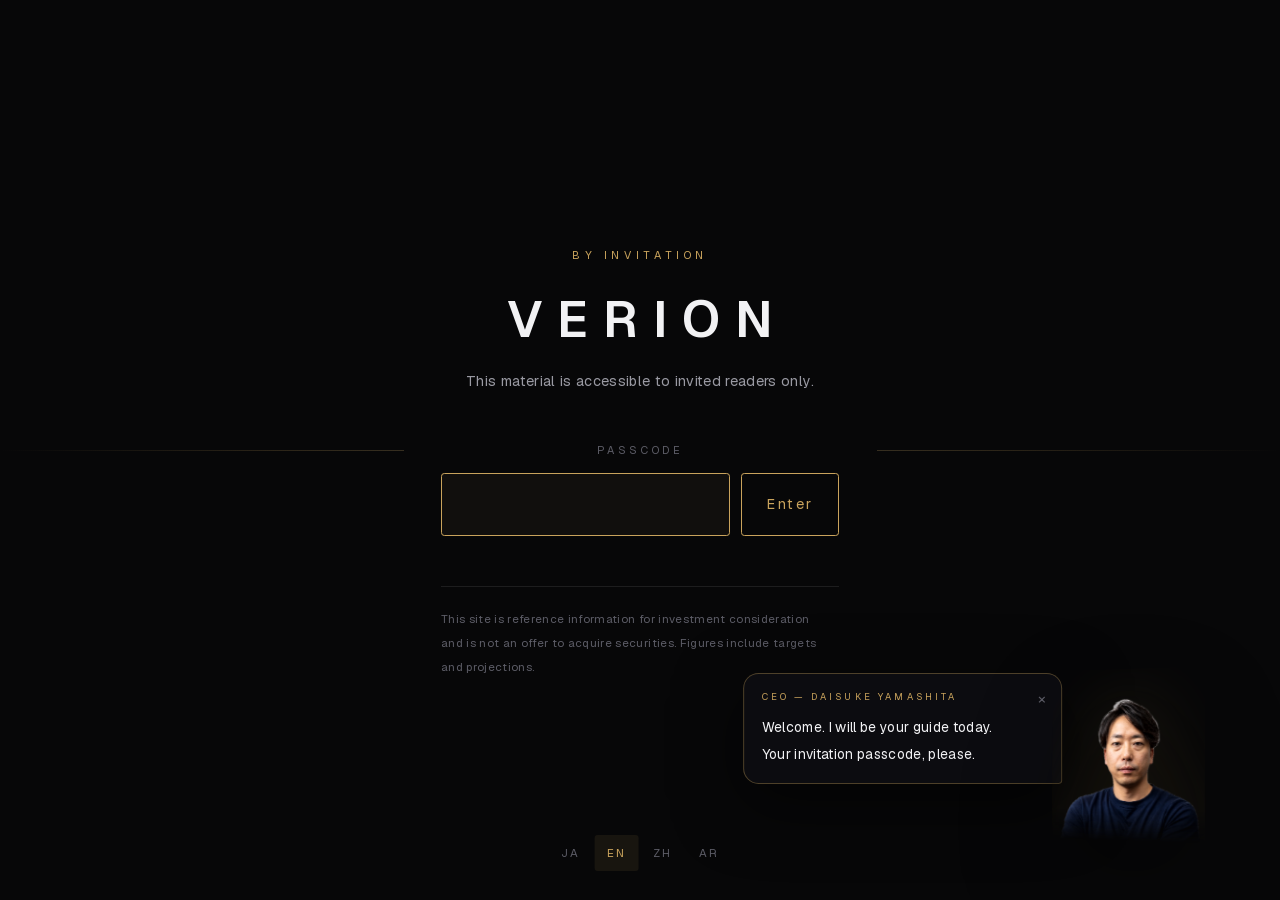
<file: index.html>
<!doctype html>
<html lang="ja" data-fs="m">
<head>
<meta charset="utf-8">
<meta name="viewport" content="width=device-width, initial-scale=1, viewport-fit=cover">
<meta name="robots" content="noindex, nofollow, noarchive, noimageindex">
<meta name="verion-site-version" content="7.0.0">
<title>VERION — 事業計画</title>
<link rel="preload" href="/fonts/geist-latin.woff2" as="font" type="font/woff2" crossorigin>
<meta name="theme-color" content="#070708">
<link rel="icon" href="/favicon.svg" type="image/svg+xml">

<!-- ── 表示の安全網 ──────────────────────────────────────────────────
     本体は module なので、読めない・落ちる環境では 1 行も走らない。
     この script は通常スクリプトなので必ず走り、次の三つを引き受ける。
       1. 起きた失敗を記録する（本体が動いていれば本体も同じ箱に積む）
       2. 一定時間たっても回廊が立ち上がらなければ、文字だけのヒーローへ倒す
       3. それでも動いていなければ、何が起きたかを画面に出す（報告できる形にする）
     URL に #diag を付けると、正常時でも 3 の記録を開ける。
─────────────────────────────────────────────────────────────────── -->
<script>
(function () {
  var errs = (window.__verionErrors = window.__verionErrors || [])
  var assets = []

  window.addEventListener('error', function (e) {
    // 画像・書体などの取得失敗は本体の停止要因ではないので別に積む
    if (e.target && e.target !== window && e.target.tagName) {
      if (assets.length < 6) assets.push(e.target.tagName + ' ' + (e.target.src || e.target.href || ''))
      return
    }
    if (errs.length < 8) errs.push('error: ' + ((e && e.message) || 'unknown'))
  }, true)

  window.addEventListener('unhandledrejection', function (e) {
    var r = e && e.reason
    if (errs.length < 8) errs.push('promise: ' + ((r && (r.message || r)) || 'unknown'))
  })

  function esc(s) {
    return String(s).replace(/&/g, '&amp;').replace(/</g, '&lt;').replace(/>/g, '&gt;')
  }

  function report() {
    if (document.getElementById('verion-diag')) return
    var lines = []
    if (!window.__verionBooted) lines.push('本体スクリプトが起動していません。')
    for (var i = 0; i < errs.length; i++) lines.push(errs[i])
    for (var j = 0; j < assets.length; j++) lines.push('asset: ' + assets[j])
    if (!lines.length) lines.push('記録された失敗はありません。')

    var box = document.createElement('div')
    box.id = 'verion-diag'
    box.setAttribute('role', 'status')
    box.style.cssText =
      'position:fixed;left:16px;bottom:16px;z-index:99999;max-width:min(92vw,540px);' +
      'padding:14px 16px;border:1px solid rgba(201,163,92,.55);border-radius:10px;' +
      'background:rgba(7,7,8,.95);color:#e8e4dc;box-shadow:0 10px 44px rgba(0,0,0,.66);' +
      'font:12px/1.75 ui-monospace,SFMono-Regular,Menlo,Consolas,monospace;letter-spacing:.02em'
    box.innerHTML =
      '<div style="color:#c9a35c;letter-spacing:.18em;font-size:10px;margin-bottom:8px">DISPLAY DIAGNOSTIC</div>' +
      '<div>' + lines.map(esc).join('<br>') + '</div>' +
      '<div style="margin-top:10px;color:#8d8880;word-break:break-all">' + esc(navigator.userAgent) + '</div>' +
      '<div style="margin-top:4px;color:#8d8880">' +
        esc(innerWidth + 'x' + innerHeight + ' / dpr ' + (window.devicePixelRatio || 1)) + '</div>' +
      '<button type="button" id="verion-diag-x" style="margin-top:10px;padding:5px 12px;' +
        'border:1px solid rgba(201,163,92,.5);border-radius:999px;background:transparent;' +
        'color:#c9a35c;font:inherit;cursor:pointer">閉じる</button>'
    document.body.appendChild(box)
    var x = document.getElementById('verion-diag-x')
    if (x) x.addEventListener('click', function () { box.remove() })
  }

  window.__verionDiag = report

  setTimeout(function () {
    var hero = document.querySelector('.hero')
    var app = document.getElementById('app')
    var opened = app && !app.hidden

    // 鍵を通れているのに回廊が立ち上がっていない → 文字だけのヒーローを出す
    if (opened && hero && hero.className.indexOf('is-ready') < 0) {
      hero.className += ' no-gl is-ready is-revealed'
      errs.push('failsafe: 回廊が立ち上がらないため文字のヒーローへ切り替えました')
    }
    if (!window.__verionBooted || errs.length) report()
  }, 9000)

  if (location.hash.indexOf('diag') >= 0 || location.search.indexOf('diag') >= 0) {
    window.addEventListener('load', function () { setTimeout(report, 1200) })
  }
})()
</script>
  <script type="module" crossorigin src="/assets/main-C2mxSzRN.js"></script>
  <link rel="modulepreload" crossorigin href="/assets/page-video-CNTo0f9Z.js">
  <link rel="stylesheet" crossorigin href="/assets/page-video-cxRm0OxU.css">
  <link rel="stylesheet" crossorigin href="/assets/main-CHpwhybl.css">
</head>
<body>

<!-- ── 鍵 ───────────────────────────────────────────────────────────── -->
<div id="gate" class="gate" role="dialog" aria-modal="true" aria-labelledby="gate-title">
  <div class="gate__rule" aria-hidden="true"></div>
  <div class="gate__inner">
    <!-- 既定の文言を素の HTML にも置く: スクリプトが動かない環境で
         ラベルの無い入力欄だけが残るのを防ぐ（動けば辞書が上書きする） -->
    <p class="gate__kicker" data-i18n="gate.kicker">招待制</p>
    <h1 class="gate__title" id="gate-title">VERION</h1>
    <p class="gate__lede" data-i18n="gate.lede">本資料は、招待を受けた方のみが閲覧できます。</p>
    <form class="gate__form" id="gate-form" autocomplete="off">
      <label class="gate__label" for="gate-input" data-i18n="gate.label">パスコード</label>
      <div class="gate__row">
        <input class="gate__input" id="gate-input" type="password" name="passcode"
               autocomplete="current-password" spellcheck="false" required>
        <button class="gate__submit" type="submit" data-i18n="gate.submit">入る</button>
      </div>
      <p class="gate__error" id="gate-error" role="alert" hidden data-i18n="gate.error">パスコードが違います。</p>
    </form>
    <p class="gate__note" data-i18n="gate.note">本サイトの内容は投資判断の参考情報であり、特定の有価証券の取得勧誘を目的とするものではありません。数値には目標・構想を含みます。</p>
  </div>
  <div class="gate__langs" id="gate-langs"></div>
</div>

<!-- ── 本体 ─────────────────────────────────────────────────────────── -->
<div id="app" class="app" hidden>

  <header class="topbar">
    <a class="topbar__mark" href="#top" aria-label="VERION">
      <span class="topbar__wordmark">VERION</span>
      <span class="topbar__sep" aria-hidden="true"></span>
      <span class="topbar__ctx" data-i18n="nav.context"></span>
    </a>
    <div class="topbar__right">
      <button class="topbar__auto" id="auto-btn" aria-pressed="false">
        <span class="topbar__auto-dot" aria-hidden="true"></span>
        <span class="topbar__auto-play" data-i18n="nav.auto"></span>
        <span class="topbar__auto-stop" data-i18n="nav.autoStop"></span>
      </button>
      <div class="fontswitch" id="fontswitch" role="group" aria-label="Text size">
        <span class="fontswitch__lbl" aria-hidden="true">A</span>
        <button type="button" class="fs" data-fs="m"><span data-i18n="fs.m"></span><i class="fs__rec" data-i18n="fs.rec"></i></button>
        <button type="button" class="fs" data-fs="l"><span data-i18n="fs.l"></span></button>
        <button type="button" class="fs" data-fs="xl"><span data-i18n="fs.xl"></span></button>
      </div>
      <p class="fswarn" id="fswarn" data-i18n="fs.warn" hidden></p>
      <div class="langswitch" id="langswitch" role="group" aria-label="Language"></div>
    </div>
  </header>

  <!-- ── 目次 ─────────────────────────────────────────────────────── -->
  <nav class="toc" id="toc" aria-label="Index" hidden>
    <div class="toc__head">
      <p class="toc__title" data-i18n="toc.title"></p>
      <button class="toc__close" id="toc-close" data-i18n="toc.close"></button>
    </div>
    <p class="toc__hint" data-i18n="toc.hint"></p>
    <ol class="toc__list" id="toc-list">
      <li><a href="#chapter-01" data-ch="01"><b>01</b><span><em data-i18n="toc.01"></em><small data-i18n="toc.01d"></small></span></a></li>
      <li><a href="#chapter-02" data-ch="02"><b>02</b><span><em data-i18n="toc.02"></em><small data-i18n="toc.02d"></small></span></a></li>
      <li><a href="#chapter-03" data-ch="03"><b>03</b><span><em data-i18n="toc.03"></em><small data-i18n="toc.03d"></small></span></a></li>
      <li><a href="#chapter-04" data-ch="04"><b>04</b><span><em data-i18n="toc.04"></em><small data-i18n="toc.04d"></small></span></a></li>
      <li><a href="#chapter-05" data-ch="05"><b>05</b><span><em data-i18n="toc.05"></em><small data-i18n="toc.05d"></small></span></a></li>
      <li><a href="#chapter-06" data-ch="06"><b>06</b><span><em data-i18n="toc.06"></em><small data-i18n="toc.06d"></small></span></a></li>
      <li><a href="#chapter-07" data-ch="07"><b>07</b><span><em data-i18n="toc.07"></em><small data-i18n="toc.07d"></small></span></a></li>
      <li><a href="#chapter-08" data-ch="08"><b>08</b><span><em data-i18n="toc.08"></em><small data-i18n="toc.08d"></small></span></a></li>
    </ol>
  </nav>
  <div class="toc-backdrop" id="toc-backdrop" hidden></div>

  <!-- ── ヒーロー ─────────────────────────────────────────────────── -->
  <section class="hero" id="top" aria-label="VERION">
    <div class="hero__stage">
      <canvas class="hero__canvas" id="cel-gl" aria-hidden="true"></canvas>
      <div class="hero__vignette" aria-hidden="true"></div>
      <div class="hero__grain" aria-hidden="true"></div>

      <div class="era" id="era" aria-hidden="true">
        <div class="era__year"><span id="era-year">5000</span><em id="era-suffix">BC</em></div>
        <div class="era__label" id="era-label"></div>
      </div>

      <!-- 回廊の入口の一言（スクロールで消える） -->
      <div class="hero__opening" id="hero-opening" aria-hidden="true">
        <p class="hero__opening-main" data-i18n="hero.opening"></p>
        <p class="hero__opening-sub" data-i18n="hero.opening2"></p>
      </div>

      <div class="hero__center">
        <p class="hero__kicker" data-i18n="hero.kicker"></p>
        <h1 class="hero__title" aria-label="VERION">
          <span>V</span><span>E</span><span>R</span><span>I</span><span>O</span><span>N</span>
        </h1>
        <p class="hero__sub" data-i18n="hero.sub"></p>
        <p class="hero__lede" data-i18n="hero.lede"></p>
        <div class="hero__cta">
          <a class="btn btn--gold" href="#chapter-01" data-i18n="hero.cta"></a>
          <a class="btn btn--ghost" href="#chapter-06" data-i18n="hero.cta2"></a>
        </div>
      </div>

      <div class="scrollcue" id="scrollcue" aria-hidden="true">
        <span class="scrollcue__bar"><i></i></span>
        <span class="scrollcue__text" data-i18n="hero.scroll"></span>
      </div>
    </div>
    <div class="hero__track" id="hero-track" aria-hidden="true"></div>
  </section>

  <main>

  <!-- ── 01 何をやるか ────────────────────────────────────────────── -->
  <section class="chapter" id="chapter-01">
    <div class="chapter__inner">
      <p class="chapter__num">01</p>
      <h2 class="chapter__title" data-i18n="ch01.title"></h2>

      <!-- 瞬時にわかる: 遊べるプロダクトシミュレーション（三段の物語） -->
      <div class="demo reveal">
        <p class="demo__one" data-i18n="d.one"></p>
        <p class="demo__oneb" data-i18n="d.oneb"></p>
      </div>

      <!-- ① プロダクト: 予測市場を大きく -->
      <div class="dblock reveal">
        <p class="dblock__k" data-i18n="d.b1k"></p>
        <h3 class="dblock__t" data-i18n="d.b1t"></h3>
        <p class="dblock__b" data-i18n="d.b1b"></p>

        <div class="demo__stage">
          <!-- 予測市場（クリックで価格が動く） -->
          <div class="sim sim--pm sim--wide" id="sim-market">
            <div class="pm__top">
              <span class="pm__search"><i>⌕</i><span data-i18n="sim.search"></span></span>
              <span class="pm__nav is-on" data-i18n="sim.nav1"></span>
              <span class="pm__nav" data-i18n="sim.nav2"></span>
              <span class="pm__balwrap"><b class="sim__bal" id="sim-bal">1,000 pt</b></span>
              <button type="button" class="pm__add" id="sim-add">+500</button>
            </div>

            <div class="pm__tabs">
              <span class="is-live" data-i18n="a.mkt.tab0"></span>
              <div class="pm__tabscroll">
                <div class="pm__tabtrack">
                  <span>呪術廻戦</span><span>【推しの子】</span><span>ONE PIECE</span><span>チェンソーマン</span><span>葬送のフリーレン</span><span>SPY×FAMILY</span><span>鬼滅の刃</span><span>進撃の巨人</span><span>ブルーロック</span><span>薬屋のひとりごと</span><span>キングダム</span><span>HUNTER×HUNTER</span><span>ダンダダン</span><span>ガンダム</span>
                  <span>呪術廻戦</span><span>【推しの子】</span><span>ONE PIECE</span><span>チェンソーマン</span><span>葬送のフリーレン</span><span>SPY×FAMILY</span><span>鬼滅の刃</span><span>進撃の巨人</span><span>ブルーロック</span><span>薬屋のひとりごと</span><span>キングダム</span><span>HUNTER×HUNTER</span><span>ダンダダン</span><span>ガンダム</span>
                </div>
              </div>
            </div>

            <!-- フィーチャー市場 + 注目のトピック -->
            <div class="pm__hero">
              <div class="pm__herocard sim__card" data-market="0" data-chart>
                <span class="pm__herobg" aria-hidden="true"></span>
                <div class="pm__heroinfo">
                  <div class="pm__herohead">
                    <img class="pm__heroicon" src="/assets/market/mk-0.jpg" alt="">
                    <div class="pm__herotags">
                      <p class="pm__series" data-i18n="sim.s5"></p>
                      <span class="pm__hot"><i>🔥</i><span data-i18n="sim.hot"></span></span>
                      <span class="pm__players" data-i18n="sim.p0"></span>
                    </div>
                  </div>
                  <p class="pm__heroq" data-i18n="sim.q5"></p>
                  <p class="pm__heropct"><b class="sim__pct">73%</b><em data-i18n="sim.chance"></em><span class="sim__delta" hidden></span><span class="pm__livebadge"><i></i>LIVE</span></p>
                  <div class="pm__yn pm__yn--hero">
                    <button type="button" class="sim__yes"><span data-i18n="sim.yes"></span><em>73¢</em></button>
                    <button type="button" class="sim__no"><span data-i18n="sim.no"></span><em>27¢</em></button>
                  </div>
                  <p class="pm__countdown"><span class="pm__cdlbl" data-i18n="sim.cd"></span><b id="pm-cd">— —</b></p>
                  <p class="pm__meta"><span><span data-i18n="a.mkt.vol"></span> <b class="sim__vol">1,284,600</b></span><span class="sim__pos" hidden></span><span data-i18n="sim.end1"></span></p>
                </div>
                <div class="pm__chartwrap">
                  <svg class="pm__chart" viewBox="0 0 460 190" preserveAspectRatio="none" aria-hidden="true"></svg>
                  <div class="pm__xaxis"><span data-i18n="sim.x1"></span><span data-i18n="sim.x2"></span><span data-i18n="sim.x3"></span><span data-i18n="sim.x4"></span></div>
                  <div class="pm__trades" id="pm-trades" aria-hidden="true"></div>
                </div>
              </div>

              <aside class="pm__topics">
                <p class="pm__topicstitle" data-i18n="sim.topics"></p>
                <div class="pm__topic"><b>1</b><img class="pm__topicart" src="/assets/market/tp-1.jpg" alt=""><span data-i18n="sim.t1"></span><em>2.6M pt</em><i>🔥</i></div>
                <div class="pm__topic"><b>2</b><img class="pm__topicart" src="/assets/market/tp-2.jpg" alt=""><span data-i18n="sim.t2"></span><em>1.1M pt</em><i>🔥</i></div>
                <div class="pm__topic"><b>3</b><img class="pm__topicart" src="/assets/market/tp-3.jpg" alt=""><span data-i18n="sim.t3"></span><em>446K pt</em><i>🔥</i></div>
                <div class="pm__topic"><b>4</b><img class="pm__topicart" src="/assets/market/tp-4.jpg" alt=""><span data-i18n="sim.t4"></span><em>178K pt</em><i>🔥</i></div>
                <div class="pm__topic"><b>5</b><img class="pm__topicart" src="/assets/market/tp-5.jpg" alt=""><span data-i18n="sim.t5"></span><em>84K pt</em><i>🔥</i></div>
                <span class="pm__seeall" data-i18n="sim.all"></span>
              </aside>
            </div>

            <p class="pm__gridtitle" data-i18n="sim.allmkts"></p>

            <div class="pm__grid pm__grid--3">

              <div class="pm__mkcard sim__card" data-market="1" data-gauge>
                <div class="pm__mkhead">
                  <img class="pm__mkicon" src="/assets/market/mk-1.jpg" alt="">
                  <span class="pm__players" data-i18n="sim.p1"></span>
                  <svg class="pm__gauge" viewBox="0 0 84 52" aria-hidden="true">
                    <path class="pm__gaugebg" d="M 8 46 A 34 34 0 0 1 76 46" />
                    <path class="pm__gaugefg" d="M 8 46 A 34 34 0 0 1 76 46" />
                    <text class="pm__gaugetxt sim__pct" x="42" y="40">68%</text>
                    <text class="pm__gaugelbl" x="42" y="50" data-i18n="sim.o1a"></text>
                  </svg>
                  <p class="pm__mkq" data-i18n="sim.q1"></p>
                </div>
                <div class="pm__yn">
                  <button type="button" class="sim__yes"><span data-i18n="sim.o1a"></span><em>68¢</em></button>
                  <button type="button" class="sim__no"><span data-i18n="sim.o1b"></span><em>32¢</em></button>
                </div>
                <svg class="pm__minispark" viewBox="0 0 300 54" preserveAspectRatio="none" aria-hidden="true"></svg>
                <p class="pm__meta"><span><span data-i18n="a.mkt.vol"></span> <b class="sim__vol">68,362</b></span><span class="sim__pos" hidden></span><span class="pm__res" data-i18n="sim.d1"></span><span class="sim__delta" hidden></span></p>
              </div>

              <div class="pm__mkcard sim__card" data-market="2" data-gauge>
                <div class="pm__mkhead">
                  <img class="pm__mkicon" src="/assets/market/mk-2.jpg" alt="">
                  <span class="pm__players" data-i18n="sim.p2"></span>
                  <svg class="pm__gauge" viewBox="0 0 84 52" aria-hidden="true">
                    <path class="pm__gaugebg" d="M 8 46 A 34 34 0 0 1 76 46" />
                    <path class="pm__gaugefg" d="M 8 46 A 34 34 0 0 1 76 46" />
                    <text class="pm__gaugetxt sim__pct" x="42" y="40">42%</text>
                    <text class="pm__gaugelbl" x="42" y="50" data-i18n="sim.yes"></text>
                  </svg>
                  <p class="pm__mkq" data-i18n="sim.q6"></p>
                </div>
                <div class="pm__yn">
                  <button type="button" class="sim__yes"><span data-i18n="sim.yes"></span><em>42¢</em></button>
                  <button type="button" class="sim__no"><span data-i18n="sim.no"></span><em>58¢</em></button>
                </div>
                <svg class="pm__minispark" viewBox="0 0 300 54" preserveAspectRatio="none" aria-hidden="true"></svg>
                <p class="pm__meta"><span><span data-i18n="a.mkt.vol"></span> <b class="sim__vol">33,481</b></span><span class="sim__pos" hidden></span><span class="pm__res" data-i18n="sim.d3"></span><span class="sim__delta" hidden></span></p>
              </div>

              <div class="pm__mkcard sim__card" data-market="3" data-gauge>
                <div class="pm__mkhead">
                  <img class="pm__mkicon" src="/assets/market/mk-3.jpg" alt="">
                  <span class="pm__players" data-i18n="sim.p3"></span>
                  <svg class="pm__gauge" viewBox="0 0 84 52" aria-hidden="true">
                    <path class="pm__gaugebg" d="M 8 46 A 34 34 0 0 1 76 46" />
                    <path class="pm__gaugefg" d="M 8 46 A 34 34 0 0 1 76 46" />
                    <text class="pm__gaugetxt sim__pct" x="42" y="40">61%</text>
                    <text class="pm__gaugelbl" x="42" y="50" data-i18n="sim.yes"></text>
                  </svg>
                  <p class="pm__mkq" data-i18n="sim.q7"></p>
                </div>
                <div class="pm__yn">
                  <button type="button" class="sim__yes"><span data-i18n="sim.yes"></span><em>61¢</em></button>
                  <button type="button" class="sim__no"><span data-i18n="sim.no"></span><em>39¢</em></button>
                </div>
                <svg class="pm__minispark" viewBox="0 0 300 54" preserveAspectRatio="none" aria-hidden="true"></svg>
                <p class="pm__meta"><span><span data-i18n="a.mkt.vol"></span> <b class="sim__vol">27,912</b></span><span class="sim__pos" hidden></span><span class="pm__res" data-i18n="sim.d4"></span><span class="sim__delta" hidden></span></p>
              </div>

            </div>

            <div class="sim__ticker" aria-hidden="true">
              <div class="sim__tickertrack">
                <span data-i18n="sim.mq1"></span><span data-i18n="sim.mq2"></span><span data-i18n="sim.mq3"></span>
                <span data-i18n="sim.mq1"></span><span data-i18n="sim.mq2"></span><span data-i18n="sim.mq3"></span>
              </div>
            </div>
            <p class="sim__note" data-i18n="sim.note"></p>
          </div>
        </div>
      </div>

      <!-- ② 入口: クイズ e スポーツ -->
      <div class="dblock reveal">
        <p class="dblock__k" data-i18n="d.b2k"></p>
        <h3 class="dblock__t" data-i18n="d.b2t"></h3>
        <p class="dblock__b" data-i18n="d.b2b"></p>

        <!-- 動画クイズ（実機のクイズをそのまま・自動で回り、押しても答えられる） -->
        <div class="vq" id="vq">
          <!-- 端末。中身（縦に切り替わるクイズ）は demo.ts が組み立てる -->
          <div class="vq__phone">
            <div class="vq__screen">
              <div class="vq__status" aria-hidden="true"><i></i></div>
              <div class="vq__top">
                <span class="vq__brand" data-i18n="vq.brand"></span>
                <span class="vq__ptwrap">
                  <em class="vq__streak" id="vq-streak"></em>
                  <b class="vq__pt" id="vq-pt">142,860 pt</b>
                </span>
              </div>

              <div class="vq__reel" id="vq-reel"></div>

              <div class="vq__bet">
                <span data-i18n="vq.stake"></span>
                <em class="is-on">100</em><em>500</em><em>1,000</em>
              </div>
              <i class="vq__home" aria-hidden="true"></i>
            </div>
          </div>

          <aside class="vq__side">
            <div class="vq__sideintro">
              <p class="vq__sidek" data-i18n="vq.datak"></p>
              <h4 class="vq__sidehead" data-i18n="vq.datahead"></h4>
              <p class="vq__sidelead" data-i18n="vq.datalead"></p>
            </div>

            <div class="vq__result">
              <p class="vq__sidetitle" data-i18n="vq.dist"></p>
              <div class="vq__bars">
                <div class="vq__bar"><b>A</b><i><span id="vq-barA"></span></i><em id="vq-pctA">—</em></div>
                <div class="vq__bar"><b>B</b><i><span id="vq-barB"></span></i><em id="vq-pctB">—</em></div>
              </div>
              <p class="vq__livecount"><span data-i18n="vq.live"></span><b data-i18n="vq.livev"></b><i class="vq__dot"></i></p>
            </div>

            <p class="vq__sidetitle vq__sidetitle--gap" data-i18n="vq.data"></p>
            <ul class="vq__datalist">
              <li><i>01</i><span><b data-i18n="vq.dt1"></b><small data-i18n="vq.dt1d"></small></span></li>
              <li><i>02</i><span><b data-i18n="vq.dt2"></b><small data-i18n="vq.dt2d"></small></span></li>
              <li><i>03</i><span><b data-i18n="vq.dt3"></b><small data-i18n="vq.dt3d"></small></span></li>
            </ul>
            <div class="vq__datavalue">
              <span data-i18n="vq.datavalue"></span>
              <strong data-i18n="vq.datanote"></strong>
              <p data-i18n="vq.datause"></p>
            </div>
          </aside>
        </div>
        <p class="sim__note sim__note--vq" data-i18n="vq.note"></p>

        <div class="demo__stage demo__stage--phone" hidden>
          <!-- スマホ: 縦に流れるクイズフィード（動画クイズに主役を譲り、ここは温存） -->
          <div class="phone" id="quiz-phone">
            <div class="phone__frame">
              <i class="phone__notch"></i>
              <div class="phone__bar">
                <span>ANIME QUIZ</span>
                <b id="quiz-pt">12,300 pt</b>
              </div>
              <div class="phone__feedwrap">
                <div class="phone__feed" id="quiz-feed">

                  <div class="qcard" data-correct="0">
                    <img class="qcard__bg" src="/assets/cel/cel07.jpg" alt="">
                    <i class="qcard__shade"></i>
                    <i class="qcard__timer"></i>
                    <p class="qcard__series">EP. QUIZ</p>
                    <div class="qcard__panel">
                      <p class="qcard__q" data-i18n="f1.q"></p>
                      <button type="button" class="qcard__c" data-c="0"><b>A</b><span data-i18n="f1.a"></span></button>
                      <button type="button" class="qcard__c" data-c="1"><b>B</b><span data-i18n="f1.b"></span></button>
                      <p class="qcard__fx"></p>
                    </div>
                  </div>

                  <div class="qcard" data-correct="1">
                    <img class="qcard__bg" src="/assets/cel/cel05.jpg" alt="">
                    <i class="qcard__shade"></i>
                    <i class="qcard__timer"></i>
                    <p class="qcard__series">VOICE</p>
                    <div class="qcard__panel">
                      <p class="qcard__q" data-i18n="f2.q"></p>
                      <button type="button" class="qcard__c" data-c="0"><b>A</b><span data-i18n="f2.a"></span></button>
                      <button type="button" class="qcard__c" data-c="1"><b>B</b><span data-i18n="f2.b"></span></button>
                      <p class="qcard__fx"></p>
                    </div>
                  </div>

                  <div class="qcard" data-correct="0">
                    <img class="qcard__bg" src="/assets/cel/j02.jpg" alt="">
                    <i class="qcard__shade"></i>
                    <i class="qcard__timer"></i>
                    <p class="qcard__series">CINEMA</p>
                    <div class="qcard__panel">
                      <p class="qcard__q" data-i18n="f3.q"></p>
                      <button type="button" class="qcard__c" data-c="0"><b>A</b><span data-i18n="f3.a"></span></button>
                      <button type="button" class="qcard__c" data-c="1"><b>B</b><span data-i18n="f3.b"></span></button>
                      <p class="qcard__fx"></p>
                    </div>
                  </div>

                  <div class="qcard" data-correct="1">
                    <img class="qcard__bg" src="/assets/cel/x03.jpg" alt="">
                    <i class="qcard__shade"></i>
                    <i class="qcard__timer"></i>
                    <p class="qcard__series">SAKUGA</p>
                    <div class="qcard__panel">
                      <p class="qcard__q" data-i18n="f4.q"></p>
                      <button type="button" class="qcard__c" data-c="0"><b>A</b><span data-i18n="f4.a"></span></button>
                      <button type="button" class="qcard__c" data-c="1"><b>B</b><span data-i18n="f4.b"></span></button>
                      <p class="qcard__fx"></p>
                    </div>
                  </div>

                  <!-- 週の頂点: 賞金カード -->
                  <div class="qcard qcard--prize">
                    <img class="qcard__bg" src="/assets/cel/cel03.jpg" alt="">
                    <i class="qcard__shade qcard__shade--gold"></i>
                    <div class="qcard__panel">
                      <p class="qcard__series" data-i18n="a.final.tag"></p>
                      <p class="qcard__prize" data-i18n="a.final.prize"></p>
                      <p class="qcard__plus" data-i18n="a.final.plus"></p>
                    </div>
                  </div>

                </div>
              </div>
            </div>
          </div>
        </div>
      </div>
    </div>

    <!-- 第2話: セル画独占の物語（スクロール駆動） -->
    <div class="story" id="story2">
      <div class="story__stage" id="story2-stage">
        <div class="story__head">
          <span class="story__head-k">CEL &amp; GENGA MONOPOLY</span>
          <b data-i18n="cs.title"></b>
        </div>
        <svg id="story2-svg" preserveAspectRatio="xMidYMid meet" aria-hidden="true"></svg>
        <div class="story__cap">
          <span class="story__chip" id="story2-chip"></span>
          <p class="story__caption" id="story2-caption"></p>
          <span class="story__sub" id="story2-sub"></span>
        </div>
      </div>
      <div class="story__track" aria-hidden="true"></div>
    </div>



    <div class="chapter__inner">
      <!-- ③ ひとつの器: プラットフォーム宣言 -->
      <div class="dblock dblock--unite reveal">
        <p class="dblock__k" data-i18n="d.b3k"></p>
        <h3 class="dblock__t" data-i18n="d.b3t"></h3>
        <p class="dblock__tag" data-i18n="d.b3tag"></p>
        <p class="dblock__b" data-i18n="d.b3b"></p>

        <div class="flow" aria-hidden="true">
          <span class="flow__node" data-i18n="d.f1"></span>
          <span class="flow__link"><i>→</i><em data-i18n="d.fm"></em><i>→</i></span>
          <span class="flow__node flow__node--gold" data-i18n="d.f2"></span>
        </div>

        <p class="demo__note" data-i18n="d.note"></p>
      </div>

      <p class="chapter__lede" data-i18n="ch01.lede"></p>
      <div class="cards cards--2 reveal">
        <article class="card"><h3 data-i18n="ch01.c1t"></h3><p data-i18n="ch01.c1b"></p></article>
        <article class="card"><h3 data-i18n="ch01.c2t"></h3><p data-i18n="ch01.c2b"></p></article>
        <article class="card"><h3 data-i18n="ch01.c3t"></h3><p data-i18n="ch01.c3b"></p></article>
        <article class="card"><h3 data-i18n="ch01.c4t"></h3><p data-i18n="ch01.c4b"></p></article>
      </div>
      <p class="chapter__aside reveal" data-i18n="ch01.scale"></p>
    </div>
  </section>

  <!-- ── 02 なぜ日本か、なぜ今か ──────────────────────────────────── -->
  <section class="chapter chapter--alt" id="chapter-02">
    <div class="chapter__inner">
      <p class="chapter__num">02</p>
      <h2 class="chapter__title" data-i18n="ch02.title"></h2>
      <p class="chapter__lede" data-i18n="ch02.lede"></p>
      <ol class="beats reveal">
        <li class="beat"><b>1</b><div><h3 data-i18n="ch02.b1t"></h3><p data-i18n="ch02.b1b"></p></div></li>
        <li class="beat"><b>2</b><div><h3 data-i18n="ch02.b2t"></h3><p data-i18n="ch02.b2b"></p></div></li>
        <li class="beat"><b>3</b><div><h3 data-i18n="ch02.b3t"></h3><p data-i18n="ch02.b3b"></p></div></li>
        <li class="beat"><b>4</b><div><h3 data-i18n="ch02.bait"></h3><p data-i18n="ch02.baib"></p></div></li>
        <li class="beat"><b>5</b><div><h3 data-i18n="ch02.b4t"></h3><p data-i18n="ch02.b4b"></p></div></li>
        <li class="beat"><b>6</b><div><h3 data-i18n="ch02.b5t"></h3><p data-i18n="ch02.b5b"></p></div></li>
        <li class="beat"><b>7</b><div><h3 data-i18n="ch02.b6t"></h3><p data-i18n="ch02.b6b"></p></div></li>
      </ol>
    </div>
  </section>

  <!-- ── 03 三つの事業 ────────────────────────────────────────────── -->
  <section class="chapter" id="chapter-03">
    <div class="chapter__inner">
      <p class="chapter__num">03</p>
      <h2 class="chapter__title" data-i18n="ch03.title"></h2>
      <p class="chapter__lede" data-i18n="ch03.lede"></p>
      <div class="cards cards--2 reveal">
        <article class="card card--pillar"><p class="card__role" data-i18n="ch03.p1r"></p><h3 data-i18n="ch03.p1t"></h3><p data-i18n="ch03.p1b"></p></article>
        <article class="card card--pillar"><p class="card__role" data-i18n="ch03.p2r"></p><h3 data-i18n="ch03.p2t"></h3><p data-i18n="ch03.p2b"></p></article>
      </div>
      <p class="chapter__aside chapter__aside--gold reveal" data-i18n="ch03.connect"></p>

      <div class="mfsum reveal">
        <span data-i18n="mf.sumT"></span>
        <b data-i18n="mf.sum1"></b>
        <b data-i18n="mf.sum2"></b>
        <b class="is-p2" data-i18n="mf.sum3"></b>
      </div>
      <p class="chapter__foot" data-i18n="mf.sub"></p>

      <h3 class="sec" data-i18n="ai.T"></h3>
      <p class="chapter__lede chapter__lede--tight" data-i18n="ai.L"></p>
      <div class="aitick reveal" id="aitick" aria-hidden="true">
        <span class="aitick__dot"></span>
        <code>VERION-AI</code>
        <code><span data-i18n="ai.t1"></span>: <b>ONLINE</b></code>
        <code><span data-i18n="ai.t2"></span>: <b id="ai-quiz">0</b></code>
        <code><span data-i18n="ai.t3"></span>: <b id="ai-db">0</b></code>
        <code><span data-i18n="ai.t4"></span>: <b>12</b></code>
        <em data-i18n="ai.tNote"></em>
      </div>
      <div class="cards cards--2 reveal">
        <article class="card"><h3 data-i18n="ai.c1t"></h3><p data-i18n="ai.c1b"></p></article>
        <article class="card"><h3 data-i18n="ai.c2t"></h3><p data-i18n="ai.c2b"></p></article>
        <article class="card"><h3 data-i18n="ai.c3t"></h3><p data-i18n="ai.c3b"></p></article>
        <article class="card"><h3 data-i18n="ai.c4t"></h3><p data-i18n="ai.c4b"></p></article>
      </div>
    </div>
  </section>

  <!-- ── 04 市場と数字 ────────────────────────────────────────────── -->
  <section class="chapter chapter--alt" id="chapter-04">
    <div class="chapter__inner chapter__inner--wide">
      <p class="chapter__num">04</p>
      <h2 class="chapter__title" data-i18n="ch04.title"></h2>
      <p class="chapter__lede" data-i18n="ch04.lede"></p>

      <figure class="mchart mchart--hero reveal">
        <figcaption>
          <p class="mchart__kicker" data-i18n="m1.k"></p>
          <p class="mchart__claim" data-i18n="m1.c"></p>
        </figcaption>
        <div class="mchart__body" id="m-steps"></div>
        <p class="mchart__note" data-i18n="m1.note"></p>
        <p class="mchart__src" data-i18n="m1.s"></p>
      </figure>

      <div class="mgrid">
        <figure class="mchart reveal">
          <figcaption>
            <p class="mchart__kicker" data-i18n="m2.k"></p>
            <p class="mchart__claim" data-i18n="m2.c"></p>
          </figcaption>
          <div class="mchart__body" id="m-japan"></div>
          <p class="mchart__src" data-i18n="m2.s"></p>
        </figure>

        <figure class="mchart reveal">
          <figcaption>
            <p class="mchart__kicker" data-i18n="m3.k"></p>
            <p class="mchart__claim" data-i18n="m3.c"></p>
          </figcaption>
          <div class="mchart__body" id="m-anime"></div>
          <p class="mchart__src" data-i18n="m3.s"></p>
        </figure>
      </div>

      <div class="mgrid">
        <figure class="mchart reveal">
          <figcaption>
            <p class="mchart__kicker" data-i18n="m5.k"></p>
            <p class="mchart__claim" data-i18n="m5.c"></p>
          </figcaption>
          <div class="mchart__body" id="m-work"></div>
          <p class="mchart__src" data-i18n="m5.s"></p>
        </figure>

        <figure class="mchart reveal">
          <figcaption>
            <p class="mchart__kicker" data-i18n="m6.k"></p>
            <p class="mchart__claim" data-i18n="m6.c"></p>
          </figcaption>
          <div class="mchart__body" id="m-auction"></div>
          <p class="mchart__src" data-i18n="m6.s"></p>
        </figure>
      </div>

      <div class="mgrid">
        <figure class="mchart reveal">
          <figcaption>
            <p class="mchart__kicker" data-i18n="m4.k"></p>
            <p class="mchart__claim" data-i18n="m4.c"></p>
          </figcaption>
          <div class="mchart__body" id="m-export"></div>
          <p class="mchart__src" data-i18n="m4.s"></p>
        </figure>

        <figure class="mchart reveal">
          <figcaption>
            <p class="mchart__kicker" data-i18n="mh.k"></p>
            <p class="mchart__claim" data-i18n="mh.c"></p>
          </figcaption>
          <div class="stats stats--half" id="stats-heat"></div>
        </figure>
      </div>

      <div class="stats reveal" id="stats-main"></div>

      <p class="chapter__foot" data-i18n="ch04.note"></p>
    </div>
  </section>

  <!-- ── 05 IP と現物資産 ─────────────────────────────────────────── -->
  <section class="chapter" id="chapter-05">
    <div class="chapter__inner">
      <p class="chapter__num">05</p>
      <h2 class="chapter__title" data-i18n="ch05.title"></h2>
      <p class="chapter__lede" data-i18n="ch05.lede"></p>
      <div class="cards cards--2 reveal">
        <article class="card"><h3 data-i18n="ch05.f1t"></h3><p data-i18n="ch05.f1b"></p></article>
        <article class="card"><h3 data-i18n="ch05.f2t"></h3><p data-i18n="ch05.f2b"></p></article>
        <article class="card"><h3 data-i18n="ch05.f3t"></h3><p data-i18n="ch05.f3b"></p></article>
        <article class="card"><h3 data-i18n="ch05.f4t"></h3><p data-i18n="ch05.f4b"></p></article>
      </div>
      <h3 class="sec" data-i18n="ch05.gal"></h3>
      <div class="gallery reveal" aria-hidden="true">
        <div class="gallery__row"><div class="gallery__track"><span class="gallery__item"><img src="/assets/cel/d09.jpg" alt="" loading="lazy"></span><span class="gallery__item"><img src="/assets/cel/cel03.jpg" alt="" loading="lazy"></span><span class="gallery__item"><img src="/assets/cel/d29.jpg" alt="" loading="lazy"></span><span class="gallery__item"><img src="/assets/cel/j02.jpg" alt="" loading="lazy"></span><span class="gallery__item"><img src="/assets/cel/d25.jpg" alt="" loading="lazy"></span><span class="gallery__item"><img src="/assets/cel/cel07.jpg" alt="" loading="lazy"></span><span class="gallery__item"><img src="/assets/cel/d34.jpg" alt="" loading="lazy"></span><span class="gallery__item"><img src="/assets/cel/j01.jpg" alt="" loading="lazy"></span><span class="gallery__item"><img src="/assets/cel/d21.jpg" alt="" loading="lazy"></span><span class="gallery__item"><img src="/assets/cel/cel05.jpg" alt="" loading="lazy"></span><span class="gallery__item"><img src="/assets/cel/d39.jpg" alt="" loading="lazy"></span><span class="gallery__item"><img src="/assets/cel/j03.jpg" alt="" loading="lazy"></span><span class="gallery__item"><img src="/assets/cel/d26.jpg" alt="" loading="lazy"></span><span class="gallery__item"><img src="/assets/cel/cel01.jpg" alt="" loading="lazy"></span><span class="gallery__item"><img src="/assets/cel/d16.jpg" alt="" loading="lazy"></span><span class="gallery__item"><img src="/assets/cel/cel06.jpg" alt="" loading="lazy"></span><span class="gallery__item"><img src="/assets/cel/d36.jpg" alt="" loading="lazy"></span><span class="gallery__item"><img src="/assets/cel/cel02.jpg" alt="" loading="lazy"></span><span class="gallery__item"><img src="/assets/cel/d28.jpg" alt="" loading="lazy"></span><span class="gallery__item"><img src="/assets/cel/cel04.jpg" alt="" loading="lazy"></span><span class="gallery__item"><img src="/assets/cel/d09.jpg" alt="" loading="lazy"></span><span class="gallery__item"><img src="/assets/cel/cel03.jpg" alt="" loading="lazy"></span><span class="gallery__item"><img src="/assets/cel/d29.jpg" alt="" loading="lazy"></span><span class="gallery__item"><img src="/assets/cel/j02.jpg" alt="" loading="lazy"></span><span class="gallery__item"><img src="/assets/cel/d25.jpg" alt="" loading="lazy"></span><span class="gallery__item"><img src="/assets/cel/cel07.jpg" alt="" loading="lazy"></span><span class="gallery__item"><img src="/assets/cel/d34.jpg" alt="" loading="lazy"></span><span class="gallery__item"><img src="/assets/cel/j01.jpg" alt="" loading="lazy"></span><span class="gallery__item"><img src="/assets/cel/d21.jpg" alt="" loading="lazy"></span><span class="gallery__item"><img src="/assets/cel/cel05.jpg" alt="" loading="lazy"></span><span class="gallery__item"><img src="/assets/cel/d39.jpg" alt="" loading="lazy"></span><span class="gallery__item"><img src="/assets/cel/j03.jpg" alt="" loading="lazy"></span><span class="gallery__item"><img src="/assets/cel/d26.jpg" alt="" loading="lazy"></span><span class="gallery__item"><img src="/assets/cel/cel01.jpg" alt="" loading="lazy"></span><span class="gallery__item"><img src="/assets/cel/d16.jpg" alt="" loading="lazy"></span><span class="gallery__item"><img src="/assets/cel/cel06.jpg" alt="" loading="lazy"></span><span class="gallery__item"><img src="/assets/cel/d36.jpg" alt="" loading="lazy"></span><span class="gallery__item"><img src="/assets/cel/cel02.jpg" alt="" loading="lazy"></span><span class="gallery__item"><img src="/assets/cel/d28.jpg" alt="" loading="lazy"></span><span class="gallery__item"><img src="/assets/cel/cel04.jpg" alt="" loading="lazy"></span></div></div>
        <div class="gallery__row"><div class="gallery__track gallery__track--rev"><span class="gallery__item"><img src="/assets/cel/d24.jpg" alt="" loading="lazy"></span><span class="gallery__item"><img src="/assets/cel/x02.jpg" alt="" loading="lazy"></span><span class="gallery__item"><img src="/assets/cel/d38.jpg" alt="" loading="lazy"></span><span class="gallery__item"><img src="/assets/cel/x05.jpg" alt="" loading="lazy"></span><span class="gallery__item"><img src="/assets/cel/d33.jpg" alt="" loading="lazy"></span><span class="gallery__item"><img src="/assets/cel/x08.jpg" alt="" loading="lazy"></span><span class="gallery__item"><img src="/assets/cel/d35.jpg" alt="" loading="lazy"></span><span class="gallery__item"><img src="/assets/cel/x03.jpg" alt="" loading="lazy"></span><span class="gallery__item"><img src="/assets/cel/d40.jpg" alt="" loading="lazy"></span><span class="gallery__item"><img src="/assets/cel/x10.jpg" alt="" loading="lazy"></span><span class="gallery__item"><img src="/assets/cel/d06.jpg" alt="" loading="lazy"></span><span class="gallery__item"><img src="/assets/cel/x17.jpg" alt="" loading="lazy"></span><span class="gallery__item"><img src="/assets/cel/d13.jpg" alt="" loading="lazy"></span><span class="gallery__item"><img src="/assets/cel/x24.jpg" alt="" loading="lazy"></span><span class="gallery__item"><img src="/assets/cel/d11.jpg" alt="" loading="lazy"></span><span class="gallery__item"><img src="/assets/cel/x31.jpg" alt="" loading="lazy"></span><span class="gallery__item"><img src="/assets/cel/d17.jpg" alt="" loading="lazy"></span><span class="gallery__item"><img src="/assets/cel/d05.jpg" alt="" loading="lazy"></span><span class="gallery__item"><img src="/assets/cel/d30.jpg" alt="" loading="lazy"></span><span class="gallery__item"><img src="/assets/cel/d12.jpg" alt="" loading="lazy"></span><span class="gallery__item"><img src="/assets/cel/d24.jpg" alt="" loading="lazy"></span><span class="gallery__item"><img src="/assets/cel/x02.jpg" alt="" loading="lazy"></span><span class="gallery__item"><img src="/assets/cel/d38.jpg" alt="" loading="lazy"></span><span class="gallery__item"><img src="/assets/cel/x05.jpg" alt="" loading="lazy"></span><span class="gallery__item"><img src="/assets/cel/d33.jpg" alt="" loading="lazy"></span><span class="gallery__item"><img src="/assets/cel/x08.jpg" alt="" loading="lazy"></span><span class="gallery__item"><img src="/assets/cel/d35.jpg" alt="" loading="lazy"></span><span class="gallery__item"><img src="/assets/cel/x03.jpg" alt="" loading="lazy"></span><span class="gallery__item"><img src="/assets/cel/d40.jpg" alt="" loading="lazy"></span><span class="gallery__item"><img src="/assets/cel/x10.jpg" alt="" loading="lazy"></span><span class="gallery__item"><img src="/assets/cel/d06.jpg" alt="" loading="lazy"></span><span class="gallery__item"><img src="/assets/cel/x17.jpg" alt="" loading="lazy"></span><span class="gallery__item"><img src="/assets/cel/d13.jpg" alt="" loading="lazy"></span><span class="gallery__item"><img src="/assets/cel/x24.jpg" alt="" loading="lazy"></span><span class="gallery__item"><img src="/assets/cel/d11.jpg" alt="" loading="lazy"></span><span class="gallery__item"><img src="/assets/cel/x31.jpg" alt="" loading="lazy"></span><span class="gallery__item"><img src="/assets/cel/d17.jpg" alt="" loading="lazy"></span><span class="gallery__item"><img src="/assets/cel/d05.jpg" alt="" loading="lazy"></span><span class="gallery__item"><img src="/assets/cel/d30.jpg" alt="" loading="lazy"></span><span class="gallery__item"><img src="/assets/cel/d12.jpg" alt="" loading="lazy"></span></div></div>
      </div>
      <p class="chapter__foot" data-i18n="ch05.galNote"></p>

      <h3 class="sec" data-i18n="ch05.pfT"></h3>
      <p class="chapter__lede chapter__lede--tight" data-i18n="ch05.pfL"></p>
      <div class="proof reveal">
        <figure class="proof__item proof__item--main">
          <img src="/assets/proof/registry.jpg" alt="" />
          <figcaption data-i18n="ch05.pf3"></figcaption>
        </figure>
        <figure class="proof__item">
          <img src="/assets/proof/inspect.jpg" alt="" />
          <figcaption data-i18n="ch05.pf1"></figcaption>
        </figure>
        <figure class="proof__item">
          <img src="/assets/proof/sorting.jpg" alt="" />
          <figcaption data-i18n="ch05.pf2"></figcaption>
        </figure>
      </div>

      <h3 class="sec" data-i18n="ch05.atT"></h3>
      <div class="chapter__lede chapter__lede--tight cert-copy">
        <p class="cert-copy__line"><span data-i18n="ch05.atL1a"></span><br class="cert-copy__mobile-break" aria-hidden="true"><span data-i18n="ch05.atL1b"></span></p>
        <p class="cert-copy__line"><span data-i18n="ch05.atL2a"></span><br class="cert-copy__mobile-break" aria-hidden="true"><span data-i18n="ch05.atL2b"></span></p>
        <p class="cert-copy__line"><span data-i18n="ch05.atL3a"></span><br class="cert-copy__mobile-break" aria-hidden="true"><span data-i18n="ch05.atL3b"></span></p>
      </div>
      <div class="proof reveal">
        <figure class="proof__item">
          <img src="/assets/proof/cert-pair.jpg" alt="" />
          <figcaption data-i18n="ch05.pf4"></figcaption>
        </figure>
        <figure class="proof__item">
          <img src="/assets/proof/genga-kiki.jpg" alt="" />
          <figcaption data-i18n="ch05.pf5"></figcaption>
        </figure>
      </div>
    </div>
  </section>

  <!-- ── 06 調達とリターン ────────────────────────────────────────── -->
  <section class="chapter chapter--alt" id="chapter-06">
    <div class="chapter__inner chapter__inner--wide">
      <p class="chapter__num">06</p>
      <h2 class="chapter__title" data-i18n="ch06.title"></h2>
      <p class="chapter__lede" data-i18n="ch06.lede"></p>
    </div>

    <!-- 調達の物語（スクロール駆動のフラットアニメ） -->
    <div class="story" id="story">
      <div class="story__stage" id="story-stage">
        <div class="story__head">
          <span class="story__head-k">FUNDING STORY</span>
          <b id="story-round"></b>
        </div>
        <svg id="story-svg" preserveAspectRatio="xMidYMid meet" aria-hidden="true"></svg>
        <div class="story__cap">
          <span class="story__chip" id="story-chip"></span>
          <p class="story__caption" id="story-caption"></p>
          <span class="story__sub" id="story-sub"></span>
        </div>
      </div>
      <div class="story__track" aria-hidden="true"></div>
    </div>

    <div class="story" id="story3">
      <div class="story__stage" id="story3-stage">
        <div class="story__head">
          <span class="story__head-k">RETURN STORY</span>
          <b id="story3-round"></b>
          <div class="story__amt">
            <span class="story__amt-label" data-i18n="rs.amount"></span>
            <input type="range" id="story3-amt" min="1000" max="100000" step="1000" value="10000" aria-label="投資額" />
            <output id="story3-amt-out"></output>
          </div>
        </div>
        <svg id="story3-svg" preserveAspectRatio="xMidYMid meet" aria-hidden="true"></svg>
        <div class="story__cap">
          <span class="story__chip" id="story3-chip"></span>
          <p class="story__caption" id="story3-caption"></p>
          <span class="story__sub" id="story3-sub"></span>
        </div>
      </div>
      <div class="story__track" aria-hidden="true"></div>
    </div>

    <h3 class="sec" data-i18n="rs.title"></h3>
    <p class="chapter__lede chapter__lede--tight" data-i18n="rs.lede"></p>
    <div class="rsim reveal" id="rsim">
      <div class="rsim__controls">
        <div class="rsim__row">
          <label><span data-i18n="rs.amount"></span> <output id="rs-amount-out"></output></label>
          <input type="range" id="rs-amount" min="1000" max="100000" step="1000" value="10000" />
        </div>
        <div class="rsim__row">
          <span class="rsim__label" data-i18n="rs.round"></span>
          <div class="rsim__pills" id="rs-pills">
            <button type="button" data-lane="0" class="is-on" data-i18n="rt.lane1"></button>
            <button type="button" data-lane="1" data-i18n="rt.lane2"></button>
            <button type="button" data-lane="2" data-i18n="rt.lane3"></button>
            <button type="button" data-lane="3" data-i18n="rt.lane4"></button>
          </div>
        </div>
      </div>
      <div class="rsim__out" id="rs-out"></div>
      <p class="rsim__note" data-i18n="rs.note"></p>
    </div>

    <div class="chapter__inner chapter__inner--wide">
      <h3 class="sec" data-i18n="ch06.ladder"></h3>
      <figure class="ladder reveal" id="ladder" aria-label="Equity ladder"></figure>
      <p class="chapter__foot" data-i18n="ch06.ladderNote"></p>

      <h3 class="sec" data-i18n="ch06.gates"></h3>
      <p class="chapter__body" data-i18n="ch06.gatesNote"></p>
      <div class="rounds reveal" id="rounds"></div>

      <div class="split">
        <div>
          <h3 class="sec" data-i18n="ch06.terms"></h3>
          <p class="chapter__body" data-i18n="ch06.termsB"></p>
        </div>
        <div>
          <h3 class="sec" data-i18n="ch06.use"></h3>
          <div class="usebars reveal" id="usebars"></div>
          <p class="chapter__foot" data-i18n="ch06.useNote"></p>
        </div>
      </div>

      <h3 class="sec" data-i18n="ch06.returns"></h3>
      <div class="cards cards--3 reveal">
        <article class="card card--step"><b>1</b><h3 data-i18n="ch06.ret1t"></h3><p data-i18n="ch06.ret1b"></p></article>
        <article class="card card--step"><b>2</b><h3 data-i18n="ch06.ret2t"></h3><p data-i18n="ch06.ret2b"></p></article>
        <article class="card card--step"><b>3</b><h3 data-i18n="ch06.ret3t"></h3><p data-i18n="ch06.ret3b"></p></article>
      </div>

      <h3 class="sec" data-i18n="ch06.gov"></h3>
      <ol class="govlist reveal">
        <li data-i18n="ch06.gov1"></li>
        <li data-i18n="ch06.gov2"></li>
        <li data-i18n="ch06.gov3"></li>
        <li data-i18n="ch06.gov4"></li>
      </ol>
      <p class="chapter__body" data-i18n="ch06.capital"></p>
      <p class="chapter__disclaimer" data-i18n="ch06.disclaimer"></p>
    </div>
  </section>

  <!-- ── 07 チーム ────────────────────────────────────────────────── -->
  <section class="chapter" id="chapter-07">
    <div class="chapter__inner">
      <p class="chapter__num">07</p>
      <h2 class="chapter__title" data-i18n="ch07.title"></h2>
      <p class="chapter__lede" data-i18n="ch07.lede"></p>
      <div class="people people--photo reveal">
        <div class="person person--photo">
          <figure class="person__photo"><img src="/assets/team/yamashita.jpg" alt="" loading="lazy" /></figure>
          <div class="person__body">
            <h3 data-i18n="ch07.m1n"></h3><p data-i18n="ch07.m1r"></p>
            <ul class="person__bio">
              <li data-i18n="ch07.m1b1"></li>
              <li data-i18n="ch07.m1b2"></li>
              <li data-i18n="ch07.m1b3"></li>
            </ul>
          </div>
        </div>
        <div class="person person--photo">
          <figure class="person__photo"><img src="/assets/team/wakayanagi.jpg" alt="" loading="lazy" /></figure>
          <div class="person__body">
            <h3 data-i18n="ch07.m2n"></h3><p data-i18n="ch07.m2r"></p>
            <ul class="person__bio">
              <li data-i18n="ch07.m2b1"></li>
              <li data-i18n="ch07.m2b2"></li>
              <li data-i18n="ch07.m2b3"></li>
            </ul>
          </div>
        </div>
        <div class="person person--photo">
          <figure class="person__photo"><img src="/assets/team/asai.jpg" alt="" loading="lazy" /></figure>
          <div class="person__body">
            <h3 data-i18n="ch07.m3n"></h3><p data-i18n="ch07.m3r"></p>
            <ul class="person__bio">
              <li data-i18n="ch07.m3b1"></li>
              <li data-i18n="ch07.m3b2"></li>
              <li data-i18n="ch07.m3b3"></li>
            </ul>
          </div>
        </div>
        <div class="person person--photo person--adv">
          <figure class="person__photo"><img src="/assets/team/morikawa.jpg" alt="" loading="lazy" /></figure>
          <div class="person__body">
            <h3 data-i18n="ch07.m4n"></h3><p data-i18n="ch07.m4r"></p>
            <ul class="person__bio">
              <li data-i18n="ch07.m4b1"></li>
              <li data-i18n="ch07.m4b2"></li>
              <li data-i18n="ch07.m4b3"></li>
            </ul>
          </div>
        </div>
      </div>
    </div>
  </section>

  <!-- ── 08 リスクと法務 ──────────────────────────────────────────── -->
  <section class="chapter chapter--alt" id="chapter-08">
    <div class="chapter__inner">
      <p class="chapter__num">08</p>
      <h2 class="chapter__title" data-i18n="ch08.title"></h2>
      <p class="chapter__lede" data-i18n="ch08.lede"></p>

      <blockquote class="qa reveal">
        <p class="qa__a" data-i18n="ch08.qa"></p>
        <p class="qa__b" data-i18n="ch08.qab"></p>
      </blockquote>

      <div class="cards cards--2 reveal">
        <article class="card"><h3 data-i18n="ch08.a2t"></h3><p data-i18n="ch08.a2b"></p></article>
        <article class="card"><h3 data-i18n="ch08.a3t"></h3><p data-i18n="ch08.a3b"></p></article>
      </div>

      <h3 class="sec" data-i18n="ch08.expT"></h3>
      <div class="people reveal">
        <div class="person"><h3 data-i18n="ch08.e1n"></h3><p data-i18n="ch08.e1r"></p></div>
        <div class="person"><h3 data-i18n="ch08.e2n"></h3><p data-i18n="ch08.e2r"></p></div>
        <div class="person"><h3 data-i18n="ch08.e3n"></h3><p data-i18n="ch08.e3r"></p></div>
        <div class="person"><h3 data-i18n="ch08.e4n"></h3><p data-i18n="ch08.e4r"></p></div>
      </div>

      <h3 class="sec" data-i18n="ch08.legalTitle"></h3>
      <ol class="govlist reveal">
        <li data-i18n="ch08.legal1"></li>
        <li data-i18n="ch08.legal2"></li>
        <li data-i18n="ch08.legal4"></li>
      </ol>
      <p class="chapter__disclaimer" data-i18n="ch08.riskNote"></p>
    </div>
  </section>

  <section class="chapter" id="chapter-09">
    <div class="chapter__inner">
      <p class="chapter__num">09</p>
      <h2 class="chapter__title" data-i18n="toc.09"></h2>
      <p class="chapter__lede" data-i18n="ch09.lede"></p>
      <nav class="bm reveal" aria-label="AI review">
        <a class="bm__row" href="/deep-review.html">
          <span class="bm__no">09</span>
          <span class="bm__body"><b data-i18n="toc.09"></b><small data-i18n="toc.09d"></small></span>
          <span class="bm__arrow" aria-hidden="true">→</span>
        </a>
      </nav>
    </div>
  </section>

  </main>

    <!-- ── 最下部メニュー（深掘り） ─────────────────────────────────── -->
  <section class="chapter" id="deepdive">
    <div class="chapter__inner">
      <p class="chapter__num">DEEP DIVE</p>
      <h2 class="chapter__title" data-i18n="bm.title"></h2>
      <p class="chapter__lede" data-i18n="bm.lede"></p>
      <nav class="bm reveal" aria-label="Deep dive">
        <a class="bm__row" href="/deep-strategy.html">
          <span class="bm__no">00</span>
          <span class="bm__body"><b data-i18n="bm.10"></b><small data-i18n="bm.10d"></small></span>
          <span class="bm__arrow" aria-hidden="true">→</span>
        </a>
        <a class="bm__row" href="/deep-product.html">
          <span class="bm__no">01</span>
          <span class="bm__body"><b data-i18n="bm.1"></b><small data-i18n="bm.1d"></small></span>
          <span class="bm__arrow" aria-hidden="true">→</span>
        </a>
        <a class="bm__row" href="/deep-legal.html">
          <span class="bm__no">02</span>
          <span class="bm__body"><b data-i18n="bm.2"></b><small data-i18n="bm.2d"></small></span>
          <span class="bm__arrow" aria-hidden="true">→</span>
        </a>
        <a class="bm__row" href="/deep-marketing.html">
          <span class="bm__no">03</span>
          <span class="bm__body"><b data-i18n="bm.3"></b><small data-i18n="bm.3d"></small></span>
          <span class="bm__arrow" aria-hidden="true">→</span>
        </a>
        <a class="bm__row" href="/deep-cel.html">
          <span class="bm__no">04</span>
          <span class="bm__body"><b data-i18n="bm.4"></b><small data-i18n="bm.4d"></small></span>
          <span class="bm__arrow" aria-hidden="true">→</span>
        </a>
        <a class="bm__row" href="/deep-why.html">
          <span class="bm__no">05</span>
          <span class="bm__body"><b data-i18n="bm.5"></b><small data-i18n="bm.5d"></small></span>
          <span class="bm__arrow" aria-hidden="true">→</span>
        </a>
        <a class="bm__row" href="/deep-numbers.html">
          <span class="bm__no">06</span>
          <span class="bm__body"><b data-i18n="bm.6"></b><small data-i18n="bm.6d"></small></span>
          <span class="bm__arrow" aria-hidden="true">→</span>
        </a>
        <a class="bm__row" href="/deep-ai.html">
          <span class="bm__no">07</span>
          <span class="bm__body"><b data-i18n="bm.7"></b><small data-i18n="bm.7d"></small></span>
          <span class="bm__arrow" aria-hidden="true">→</span>
        </a>
        <a class="bm__row" href="/deep-monetize.html">
          <span class="bm__no">08</span>
          <span class="bm__body"><b data-i18n="bm.8"></b><small data-i18n="bm.8d"></small></span>
          <span class="bm__arrow" aria-hidden="true">→</span>
        </a>
        <a class="bm__row" href="/deep-ip.html">
          <span class="bm__no">09</span>
          <span class="bm__body"><b data-i18n="bm.9"></b><small data-i18n="bm.9d"></small></span>
          <span class="bm__arrow" aria-hidden="true">→</span>
        </a>
      </nav>

      <div class="deckdl reveal">
        <div class="deckdl__thumb">
          <img class="dk-ja" src="/assets/deck/cover-thumb-ja.jpg" alt="" />
          <img class="dk-en" src="/assets/deck/cover-thumb-en.jpg" alt="" />
          <img class="dk-zh" src="/assets/deck/cover-thumb-zh.jpg" alt="" />
        </div>
        <div class="deckdl__body">
          <p class="deckdl__k" data-i18n="dk.k"></p>
          <h3 data-i18n="dk.t"></h3>
          <p class="deckdl__d" data-i18n="dk.d"></p>
          <div class="deckdl__btns">
            <a href="/assets/deck/VERION_Pitch_JA.pdf" download="VERION_Pitch_JA.pdf">日本語<span>PDF</span></a>
            <a href="/assets/deck/VERION_Pitch_EN.pdf" download="VERION_Pitch_EN.pdf">English<span>PDF</span></a>
            <a href="/assets/deck/VERION_Pitch_ZH.pdf" download="VERION_Pitch_ZH.pdf">中文<span>PDF</span></a>
          </div>
        </div>
      </div>
      <nav class="bm__list" style="margin-top:34px">
        <a class="bm__row" href="/assets/deep/VERION_BusinessPlan_v1.0.pdf" download="VERION_事業計画書_v1.0.pdf">
          <span class="bm__no">DL</span>
          <span class="bm__body"><b data-i18n="bm.dl"></b><small data-i18n="bm.dld"></small></span>
          <span class="bm__arrow" aria-hidden="true">↓</span>
        </a>
      </nav>
    </div>
  </section>

  <!-- ── サイトマップ（全体像をひと目で）───────────────────────────── -->
  <section class="chapter chapter--alt" id="sitemap">
    <div class="chapter__inner">
      <p class="chapter__num">SITE MAP</p>
      <h2 class="chapter__title" data-i18n="map.title"></h2>
      <p class="chapter__lede" data-i18n="map.lede"></p>
      <div class="smap">
        <div class="smap__col">
          <p class="smap__h" data-i18n="map.main"></p>
          <ol class="smap__list">
          <li><a href="#chapter-01"><b>01</b><span data-i18n="toc.01"></span></a></li>
          <li><a href="#chapter-02"><b>02</b><span data-i18n="toc.02"></span></a></li>
          <li><a href="#chapter-03"><b>03</b><span data-i18n="toc.03"></span></a></li>
          <li><a href="#chapter-04"><b>04</b><span data-i18n="toc.04"></span></a></li>
          <li><a href="#chapter-05"><b>05</b><span data-i18n="toc.05"></span></a></li>
          <li><a href="#chapter-06"><b>06</b><span data-i18n="toc.06"></span></a></li>
          <li><a href="#chapter-07"><b>07</b><span data-i18n="toc.07"></span></a></li>
          <li><a href="#chapter-08"><b>08</b><span data-i18n="toc.08"></span></a></li>
          </ol>
        </div>
        <div class="smap__col">
          <p class="smap__h" data-i18n="map.deep"></p>
          <ol class="smap__list">
          <li><a href="/deep-strategy.html"><b>00</b><span data-i18n="bm.10"></span></a></li>
          <li><a href="/deep-product.html"><b>01</b><span data-i18n="bm.1"></span></a></li>
          <li><a href="/deep-legal.html"><b>02</b><span data-i18n="bm.2"></span></a></li>
          <li><a href="/deep-marketing.html"><b>03</b><span data-i18n="bm.3"></span></a></li>
          <li><a href="/deep-cel.html"><b>04</b><span data-i18n="bm.4"></span></a></li>
          <li><a href="/deep-why.html"><b>05</b><span data-i18n="bm.5"></span></a></li>
          <li><a href="/deep-numbers.html"><b>06</b><span data-i18n="bm.6"></span></a></li>
          <li><a href="/deep-ip.html"><b>07</b><span data-i18n="bm.7"></span></a></li>
          <li><a href="/deep-monetize.html"><b>08</b><span data-i18n="bm.8"></span></a></li>
          <li><a href="/deep-ai.html"><b>09</b><span data-i18n="bm.9"></span></a></li>
          </ol>
        </div>
        <div class="smap__col">
          <p class="smap__h" data-i18n="map.docs"></p>
          <ul class="smap__list smap__list--plain">
            <li><a href="/assets/deck/VERION_Pitch_JA.pdf" target="_blank" rel="noopener"><b>PDF</b><span data-i18n="map.pdfja"></span></a></li>
            <li><a href="/assets/deck/VERION_Pitch_EN.pdf" target="_blank" rel="noopener"><b>PDF</b><span data-i18n="map.pdfen"></span></a></li>
            <li><a href="/assets/deck/VERION_Pitch_ZH.pdf" target="_blank" rel="noopener"><b>PDF</b><span data-i18n="map.pdfzh"></span></a></li>
          </ul>
          <button type="button" class="smap__top" id="smap-top" data-i18n="map.top"></button>
        </div>
      </div>
    </div>
  </section>

  <section class="asa reveal">
    <p class="asa__k" data-i18n="asa.k"></p>
    <div class="asa__stage">
      <img class="asa__bust" src="/assets/asa-bust.png" alt="" />
      <div class="asa__bubble">
        <i class="asa__x">×</i>
        <b data-i18n="asa.name"></b><small data-i18n="asa.role"></small>
        <p data-i18n="asa.line1"></p>
        <p data-i18n="asa.line2"></p>
      </div>
    </div>
  </section>

<footer class="footer">
    <p class="footer__mark">VERION</p>
    <p class="footer__conf" data-i18n="common.confidential"></p>
    <p class="footer__note" data-i18n="footer.note"></p>
  </footer>

</div>

<button type="button" class="backtop" id="backtop" hidden>
  <span class="backtop__arrow" aria-hidden="true">↑</span><span data-i18n="nav.backtop"></span>
</button>

<div class="guide" id="guide" hidden></div>

<noscript>
  <div class="noscript">このサイトの閲覧には JavaScript が必要です。 / JavaScript is required. / 需要启用 JavaScript。</div>
</noscript>

</body>
</html>
</file>
<file: assets/page-video-cxRm0OxU.css>
@font-face{font-family:Geist;font-style:normal;font-weight:400 600;font-display:swap;src:url(/fonts/geist-latin.woff2)format("woff2")}:root{--c-bg:#070708;--c-bg-2:#0c0c0f;--c-text:#f2f2f4;--c-text-2:#9a9aa3;--c-text-3:#5c5c66;--c-line:#ffffff17;--c-line-2:#ffffff29;--accent:#c9a35c;--accent-2:#e6c98a;--nav-h:60px;--ease:cubic-bezier(.22, .1, .22, 1);--ease-out:cubic-bezier(.16, 1, .3, 1);--font:"Geist", -apple-system, BlinkMacSystemFont, "Hiragino Sans", "Hiragino Kaku Gothic ProN", "Yu Gothic UI", "PingFang SC", "Noto Sans CJK SC", "Microsoft YaHei", sans-serif}*,:before,:after{box-sizing:border-box;margin:0;padding:0}html{-webkit-text-size-adjust:100%;background:var(--c-bg);scroll-behavior:smooth}@media (prefers-reduced-motion:reduce){html{scroll-behavior:auto}}body{font-family:var(--font);color:var(--c-text);background:var(--c-bg);letter-spacing:.02em;font-feature-settings:"palt";-webkit-font-smoothing:antialiased;font-size:15.5px;line-height:1.85;overflow-x:hidden}:where(h1,h2,h3,h4,h5,h6){text-wrap:balance}:where(p,li,dd,dt,figcaption,blockquote,th,td){text-wrap:pretty;hanging-punctuation:allow-end}main :where(p,li,figcaption,blockquote){text-wrap:pretty}:where(html[lang^=ja],html[lang^=zh]) :where(p,li,dd,dt,figcaption,blockquote,th,td,h1,h2,h3,h4,h5,h6){line-break:strict;word-break:normal;overflow-wrap:break-word;text-autospace:normal;text-spacing-trim:trim-start}@supports (word-break:auto-phrase){:where(html[lang^=ja],html[lang^=zh]) :where(p,li,dd,dt,figcaption,blockquote,th,td,h1,h2,h3,h4,h5,h6){word-break:auto-phrase}}img,svg,canvas{max-width:100%;display:block}a{color:inherit;text-decoration:none}ul,ol{list-style:none}button,input{font:inherit;color:inherit}::selection{background:#c9a35c52}:focus-visible{outline:1px solid var(--accent);outline-offset:4px;border-radius:2px}:focus:not(:focus-visible){outline:none}[hidden]{display:none!important}.noscript{text-align:center;color:var(--c-text-2);padding:28vh 24px;line-height:2.4}.gate{z-index:2000;background:var(--c-bg);transition:opacity .9s var(--ease), visibility .9s;place-items:center;padding:40px 24px;display:grid;position:fixed;inset:0}.gate.is-open{opacity:0;visibility:hidden;pointer-events:none}.gate__rule{transform-origin:50%;height:1px;animation:gate-rule 2.4s var(--ease-out) .15s forwards;background:linear-gradient(90deg,#0000,#c9a35c8c 22%,#e6c98ad9 50%,#c9a35c8c 78%,#0000);position:absolute;top:50%;left:0;right:0;transform:scaleX(0)}@keyframes gate-rule{0%{opacity:0;transform:scaleX(0)}40%{opacity:1}to{opacity:.35;transform:scaleX(1)}}.gate__inner{text-align:center;opacity:0;width:min(430px,100%);animation:gate-in 1.5s var(--ease-out) .8s forwards;background:var(--c-bg);padding:26px clamp(18px,4vw,34px) 4px;position:relative}@keyframes gate-in{0%{opacity:0;transform:translateY(14px)}to{opacity:1;transform:none}}.gate__kicker{letter-spacing:.42em;color:var(--accent);text-transform:uppercase;margin-bottom:22px;font-size:10px}.gate__title{letter-spacing:.3em;text-indent:.3em;font-size:clamp(34px,6vw,46px);font-weight:600;line-height:1.2}.gate__lede{color:var(--c-text-2);margin-top:16px;font-size:13px;line-height:2}.gate__form{margin-top:40px}.gate__label{letter-spacing:.32em;color:var(--c-text-3);text-transform:uppercase;margin-bottom:12px;font-size:10px;display:block}.gate__row{align-items:stretch;gap:10px;display:flex}.gate__input{border:1px solid var(--c-line-2);letter-spacing:.3em;text-align:center;min-width:0;transition:border-color .35s var(--ease), background .35s var(--ease);background:0 0;border-radius:3px;flex:1;padding:13px 15px}.gate__input:focus{border-color:var(--accent);background:#c9a35c0d;outline:none}.gate__submit{border:1px solid var(--accent);color:var(--accent);letter-spacing:.18em;cursor:pointer;white-space:nowrap;transition:background .35s var(--ease), color .35s var(--ease);background:0 0;border-radius:3px;padding:0 22px;font-size:13px}.gate__submit:hover{background:var(--accent);color:#0a0a0c}.gate.is-wrong .gate__inner{animation:shake .5s var(--ease)}@keyframes shake{10%,90%{transform:translate(-3px)}30%,70%{transform:translate(5px)}50%{transform:translate(-5px)}}.gate__error{color:#d98b7a;letter-spacing:.06em;margin-top:14px;font-size:12px}.gate__note{color:var(--c-text-3);text-align:left;border-top:1px solid var(--c-line);margin-top:46px;padding-top:18px;font-size:10.5px;line-height:2.1}.gate__langs{gap:2px;display:flex;position:absolute;bottom:26px;left:50%;transform:translate(-50%)}.lang{letter-spacing:.2em;color:var(--c-text-3);cursor:pointer;transition:color .3s var(--ease), background .3s var(--ease);background:0 0;border:0;border-radius:3px;padding:7px 11px;font-size:10.5px}.lang:hover{color:var(--c-text)}.lang[aria-pressed=true]{color:var(--accent);background:#c9a35c17}.topbar{height:var(--nav-h);z-index:900;-webkit-backdrop-filter:blur(6px);background:linear-gradient(#070708db,#07070800);justify-content:space-between;align-items:center;padding:0 clamp(16px,3vw,34px);display:flex;position:fixed;inset:0 0 auto}.topbar__mark{align-items:center;gap:12px;display:flex}.topbar__wordmark{letter-spacing:.32em;text-indent:.32em;font-size:14px;font-weight:600}.topbar__sep{background:var(--c-line-2);width:16px;height:1px}.topbar__ctx{letter-spacing:.22em;color:var(--c-text-3);font-size:10.5px}.topbar__right{align-items:center;gap:clamp(6px,2vw,18px);display:flex}.topbar__auto{cursor:pointer;letter-spacing:.2em;color:var(--c-text-2);transition:color .3s var(--ease), border-color .3s var(--ease), background .3s var(--ease);background:0 0;border:1px solid #c9a35c66;border-radius:999px;align-items:center;gap:8px;padding:7px 14px;font-size:10px;display:flex}.topbar__auto:hover{color:var(--c-text);border-color:#c9a35cbf}.topbar__auto-dot{background:var(--accent);opacity:.75;border-radius:50%;width:6px;height:6px}.topbar__auto.is-on{color:#0b0b10;background:var(--accent);border-color:var(--accent)}.topbar__auto.is-on .topbar__auto-dot{background:#0b0b10;animation:1.1s ease-in-out infinite auto-pulse}@keyframes auto-pulse{0%,to{opacity:1}50%{opacity:.35}}.topbar__auto-stop,.topbar__auto.is-on .topbar__auto-play{display:none}.topbar__auto.is-on .topbar__auto-stop{display:inline}.topbar__menu{cursor:pointer;letter-spacing:.22em;color:var(--c-text-2);transition:color .3s var(--ease);background:0 0;border:0;align-items:center;gap:9px;padding:8px 2px;font-size:10.5px;display:flex}.topbar__menu:hover{color:var(--c-text)}.topbar__menu-lines{gap:4px;width:17px;display:grid}.topbar__menu-lines i{background:currentColor;height:1px;display:block}@media (width<=560px){.topbar__ctx,.topbar__sep,.topbar__menu span:not(.topbar__menu-lines),.topbar .fontswitch{display:none}.lang{letter-spacing:.12em;padding:7px}}.btn{letter-spacing:.16em;transition:background .4s var(--ease), color .4s var(--ease), border-color .4s var(--ease);border:1px solid #0000;border-radius:3px;justify-content:center;align-items:center;padding:13px 26px;font-size:12.5px;display:inline-flex}.btn--gold{background:var(--accent);color:#0a0a0c}.btn--gold:hover{background:var(--accent-2)}.btn--ghost{border-color:var(--c-line-2);color:var(--c-text-2)}.btn--ghost:hover{border-color:var(--accent);color:var(--accent)}.chapter{z-index:2;background:var(--c-bg);border-top:1px solid var(--c-line);padding:clamp(80px,14vh,150px) clamp(20px,6vw,60px);position:relative}.chapter__inner{max-width:760px;margin:0 auto}.chapter__num{letter-spacing:.4em;color:var(--accent);margin-bottom:20px;font-size:11px}.chapter__title{letter-spacing:.06em;font-size:clamp(26px,4.4vw,38px);font-weight:600;line-height:1.5}.chapter__lede{color:var(--c-text-2);margin-top:22px;font-size:15px;line-height:2.2}.chapter__wip{letter-spacing:.2em;color:var(--c-text-3);border-top:1px solid var(--c-line);margin-top:40px;padding-top:18px;font-size:11px}.fontswitch{border-left:1px solid #ffffff17;align-items:center;gap:2px;padding-left:clamp(4px,1.4vw,10px);display:flex}.fontswitch__lbl{letter-spacing:.12em;color:var(--c-text-3);padding-right:3px;font-size:10px}.fs{font:inherit;letter-spacing:.1em;color:var(--c-text-3);cursor:pointer;transition:color .25s var(--ease), background .25s var(--ease);background:0 0;border:0;border-radius:3px;padding:7px 8px;font-size:10.5px}.fs:hover{color:var(--c-text)}.fs[aria-pressed=true]{color:var(--accent-2);background:#c9a35c1f}:root{--z:1}:root[data-fs=m]{--z:1.1}:root[data-fs=l]{--z:1.22}:root[data-fs=xl]{--z:1.36}:root[data-fs=m] body{zoom:1.1}:root[data-fs=l] body{zoom:1.22}:root[data-fs=xl] body{zoom:1.36}:root[data-fs=m] .hero__canvas{zoom:calc(1 / 1.1)}:root[data-fs=l] .hero__canvas{zoom:calc(1 / 1.22)}:root[data-fs=xl] .hero__canvas{zoom:calc(1 / 1.36)}@media (width<=560px){.era__label,.dblock__k,.pm__series,.pm__players,.sim__vol,.pm__res,.sim__note,.stat__label,.chapter__disclaimer,.footer__note{font-size:11.5px;line-height:1.85}:root[data-fs=m] body,:root[data-fs=l] body,:root[data-fs=xl] body,:root[data-fs=m] .hero__canvas,:root[data-fs=l] .hero__canvas,:root[data-fs=xl] .hero__canvas{zoom:1}:root{--z:1;--fs-zoom:1}}@media (width<=700px){.fontswitch{gap:0;padding-left:6px}.fontswitch__lbl,.fs__rec{display:none}.fs{letter-spacing:.02em;padding:6px 5px;font-size:10px}.lang{letter-spacing:.08em;padding:6px;font-size:10px}.topbar__right{gap:6px}.topbar__auto{white-space:nowrap;padding:6px 10px;font-size:10px}}@media (width<=760px){.demo__stage{-webkit-overflow-scrolling:touch;padding-bottom:10px;overflow-x:auto}.demo__stage>.sim--wide{min-width:760px}.chapter__lede{font-size:15px;line-height:2}.chapter__body p,.dblock__b{font-size:14.5px;line-height:2.05}.stat__value{font-size:27px}.stat__label{font-size:11.5px;line-height:1.8}.chapter__aside{font-size:13px;line-height:1.95}}.fs{position:relative}.fs__rec{letter-spacing:.08em;color:#c9a35cbf;margin-top:1px;font-size:8px;font-style:normal;display:block}.fs[aria-pressed=false] .fs__rec{color:var(--c-text-3)}.fswarn{z-index:2400;-webkit-backdrop-filter:blur(8px);backdrop-filter:blur(8px);color:#d9c69c;pointer-events:none;background:#0a0a0df0;border:1px solid #c9a35c57;border-radius:8px;max-width:min(92vw,420px);padding:10px 14px;font-size:11.5px;line-height:1.85;position:fixed;top:58px;right:clamp(14px,3vw,40px)}@media (width<=640px){.fswarn{padding:9px 11px;font-size:11px;top:52px}}@media (width<=700px){.fontswitch__lbl,.fs__rec{display:none!important}.fs,.lang{white-space:nowrap;letter-spacing:.02em!important;padding:6px 5px!important;font-size:10px!important}.topbar{padding-top:8px;padding-bottom:8px}.topbar__right{flex-wrap:wrap;justify-content:flex-end;gap:4px 6px}.topbar__auto{white-space:nowrap;padding:6px 10px;font-size:10px}.fontswitch{border-left:0;padding-left:0}}.page-video{z-index:2;color:#f2f2f4;background:#08090b;border-top:1px solid #ffffff1a;padding:clamp(72px,9vw,132px) clamp(16px,5vw,64px);position:relative}.page-video__inner{width:min(1080px,100%);margin:0 auto}.page-video__kicker{letter-spacing:.28em;color:#c9a35c;margin:0 0 13px;font-size:clamp(11px,.82rem,14px);font-weight:700}.page-video__title{letter-spacing:.015em;color:#f4f4f5;margin:0;font-size:clamp(28px,4.2vw,54px);line-height:1.22}.page-video__note{color:#91919a;margin:18px 0 34px;font-size:clamp(13px,1.15vw,16px);line-height:1.8}.page-video__frame{aspect-ratio:16/9;background:#030405;border:1px solid #c9a35c6b;border-radius:18px;width:100%;position:relative;overflow:hidden;box-shadow:0 22px 70px #00000061}.page-video__poster,.page-video__media{object-fit:cover;background:#030405;width:100%;height:100%;display:block}.page-video__play{color:#f5e1b0;cursor:pointer;background:linear-gradient(#02030514,#0203057a);border:0;flex-direction:column;justify-content:center;align-items:center;gap:14px;width:100%;min-height:48px;display:flex;position:absolute;inset:0}.page-video__play:before{content:"";opacity:.68;background:radial-gradient(circle,#c9a35c24,#0000 36%);transition:opacity .2s;position:absolute;inset:0}.page-video__play:hover:before{opacity:1}.page-video__play-icon{background:#07080ad1;border:1px solid #efd28fb8;border-radius:50%;place-items:center;width:76px;height:76px;padding-left:5px;font-size:24px;line-height:1;display:grid;position:relative;box-shadow:0 8px 32px #00000057}.page-video__play-text{letter-spacing:.12em;background:#07080ac7;border-radius:999px;padding:10px 18px;font-size:15px;font-weight:700;position:relative}.page-video__play:focus-visible{outline-offset:-5px;outline:3px solid #efd28f}.page-video__error{color:#e6e6e8;text-align:center;background:#07080af0;border-radius:8px;width:max-content;max-width:calc(100% - 32px);margin:0;padding:10px 14px;font-size:13px;position:absolute;bottom:24px;left:50%;transform:translate(-50%)}.page-video__error a{color:#efd28f}.page-video__fullscreen-note{color:#9898a2;margin:0 0 12px;font-size:12px;line-height:1.7;display:none}.is-page-video-active .guide{display:none!important}@media (width<=700px){.page-video{padding:64px 16px}.page-video__note{margin-bottom:24px}.page-video__frame{border-radius:12px}.page-video__play-icon{width:62px;height:62px;font-size:20px}.page-video__play-text{font-size:13px}.page-video__fullscreen-note{display:block}}@media (prefers-reduced-motion:reduce){.page-video__play:before{transition:none}}.site-footer{background:#0a0a0d;border-top:1px solid #ffffff1a;margin-top:90px;padding:48px 24px 64px}.site-footer__inner{max-width:1080px;margin:0 auto}.site-footer__brand{letter-spacing:.34em;color:#c9a35c;margin:0 0 4px;font-size:13px;font-weight:700}.site-footer__label{letter-spacing:.3em;color:#5e5e68;margin:0 0 18px;font-size:9px}.site-footer__map{grid-template-columns:repeat(auto-fill,minmax(215px,1fr));gap:6px 16px;margin-bottom:30px;display:grid}.site-footer__map a{color:#9a9aa3;border:1px solid #0000;border-radius:9px;padding:8px 11px;font-size:12px;line-height:1.5;text-decoration:none;transition:color .18s,border-color .18s,background .18s}.site-footer__map a:hover{color:#f2f2f4;background:#c9a35c0f;border-color:#c9a35c6b}.site-footer__map a.is-here{color:#e8c987;border-color:#c9a35c80}.site-footer__top{appearance:none;cursor:pointer;letter-spacing:.14em;color:#9a9aa3;background:#141419;border:1px solid #ffffff29;border-radius:999px;padding:9px 18px;font-size:10px;transition:color .18s,border-color .18s}.site-footer__top:hover{color:#e8c987;border-color:#c9a35c80}.site-footer__ai{letter-spacing:.04em;color:#6f6f78;margin-top:10px;font-size:10.5px}@media (width<=760px){.site-footer{margin-top:60px;padding:38px 16px 52px}.site-footer__map{grid-template-columns:1fr 1fr}}html.is-mgate,html.is-mgate body{overflow-x:hidden}html.is-mgate #app>:not(.hero):not(.mgate),html.is-mgate body>:not(.mgate):not(.mgate-esc):not(script):not(#app),html.is-mgate .guide,html.is-mgate .backtop,html.is-mgate .site-footer,html.is-mgate .dp-progress,html.is-mgate .fswarn{display:none!important}.mgate{z-index:55;text-align:center;opacity:0;pointer-events:none;transition:opacity .7s var(--ease-out);background:radial-gradient(circle at 50% 42%,#070708b8,#040406f0 62%);place-content:center;padding:28px 26px 96px;display:grid;position:fixed;inset:0}.mgate.is-on{opacity:1;pointer-events:auto}.mgate__inner{max-width:460px;margin:0 auto}.mgate__kicker{letter-spacing:.34em;color:#c9a35c;font-size:10px}.mgate__title{color:#f3f3f4;margin-top:18px;font-size:clamp(20px,5.8vw,25px);font-weight:600;line-height:1.62}.mgate__lead{color:#aeb1b9;margin-top:18px;font-size:13.5px;line-height:2}.mgate__hint{letter-spacing:.04em;color:#6f6f78;margin-top:16px;font-size:11.5px}.mgate-esc__hit{appearance:none;opacity:0;z-index:60;background:0 0;border:0;width:100%;height:46px;padding:0;position:fixed;bottom:0;left:0;right:0}.mgate-esc__ask{z-index:70;-webkit-backdrop-filter:blur(6px);backdrop-filter:blur(6px);background:#040406db;place-content:center;padding:26px;display:grid;position:fixed;inset:0}.mgate-esc__ask[hidden]{display:none}.mgate-esc__panel{text-align:center;background:#0d0e11;border:1px solid #c9a35c66;border-radius:14px;width:min(360px,100%);padding:26px 24px}.mgate-esc__q{color:#f3f3f4;font-size:15.5px;font-weight:600;line-height:1.7}.mgate-esc__note{color:#9a9aa3;margin-top:12px;font-size:12px;line-height:1.85}.mgate-esc__btns{grid-template-columns:1fr 1fr;gap:10px;margin-top:22px;display:grid}.mgate-esc__btns button{appearance:none;cursor:pointer;letter-spacing:.04em;border-radius:999px;padding:12px 10px;font-size:13px;font-weight:600}.mgate-esc__no{color:#9a9aa3;background:#141419;border:1px solid #ffffff2e}.mgate-esc__yes{color:#e8c987;background:#1a1509;border:1px solid #c9a35c99}
</file>
<file: assets/main-CHpwhybl.css>
.hero{position:relative}.hero__stage{height:calc(100svh / var(--z,1));z-index:1;background:var(--c-bg);position:sticky;top:0;overflow:hidden}.hero__track{height:calc(420svh / var(--z,1))}.hero__canvas{opacity:0;width:100%;height:100%;transition:opacity 1.6s var(--ease-out);position:absolute;inset:0}.hero.is-ready .hero__canvas{opacity:1}.hero__vignette{pointer-events:none;background:radial-gradient(62% 52%,#070708b8 0%,#07070847 45%,#07070800 72%),radial-gradient(100% 80%,#07070800 55%,#070708d9 100%);position:absolute;inset:0}.hero__grain{pointer-events:none;opacity:.13;mix-blend-mode:overlay;background-image:url("data:image/svg+xml;utf8,<svg xmlns='http://www.w3.org/2000/svg' width='140' height='140'><filter id='n'><feTurbulence type='fractalNoise' baseFrequency='0.85' numOctaves='3' stitchTiles='stitch'/></filter><rect width='140' height='140' filter='url(%23n)' opacity='0.5'/></svg>");animation:6s steps(6,end) infinite grain;position:absolute;inset:-50%}@keyframes grain{0%{transform:translate(0)}20%{transform:translate(-3%,2%)}40%{transform:translate(2%,-3%)}60%{transform:translate(-2%,-2%)}80%{transform:translate(3%,1%)}to{transform:translate(0)}}.era{opacity:0;transition:opacity .9s var(--ease), transform .9s var(--ease);position:absolute;bottom:clamp(26px,6vh,54px);left:clamp(18px,4vw,46px);transform:translateY(10px)}.era.is-on{opacity:1;transform:none}.era__year{letter-spacing:.04em;font-variant-numeric:tabular-nums;color:var(--c-text);align-items:baseline;gap:8px;font-size:clamp(30px,5.2vw,52px);font-weight:600;line-height:1;display:flex}.era__year em{letter-spacing:.26em;color:var(--accent);font-size:.32em;font-style:normal;transform:translateY(-.15em)}.era__label{letter-spacing:.18em;color:var(--c-text-2);border-left:1px solid var(--accent);max-width:34ch;margin-top:12px;padding-left:12px;font-size:11px;line-height:1.9}.hero__opening{text-align:center;pointer-events:none;will-change:opacity, transform;place-content:center;justify-items:center;padding:0 clamp(20px,6vw,60px);display:grid;position:absolute;inset:0}.hero__opening-main{letter-spacing:.08em;white-space:pre-line;opacity:0;animation:fade-in 2s var(--ease-out) 1s forwards;font-size:clamp(21px,3.6vw,34px);font-weight:600;line-height:2}.hero__opening-sub{letter-spacing:.12em;color:var(--c-text-2);opacity:0;animation:fade-in 2s var(--ease-out) 2s forwards;margin-top:22px;font-size:clamp(12px,1.4vw,13.5px)}.hero__center{text-align:center;pointer-events:none;place-content:center;justify-items:center;padding:0 clamp(20px,6vw,60px);display:grid;position:absolute;inset:0}.hero__kicker{top:calc(var(--nav-h) + clamp(18px, 5vh, 48px));white-space:nowrap;letter-spacing:.4em;text-indent:.4em;color:var(--c-text-3);opacity:0;animation:fade-in 1.8s var(--ease-out) .6s forwards;font-size:10px;position:absolute;left:50%;transform:translate(-50%)}@keyframes fade-in{to{opacity:1}}.hero__title{letter-spacing:.06em;font-size:clamp(48px,13vw,148px);font-weight:600;line-height:1;display:flex}.hero__title span{opacity:0;filter:blur(14px);transition:opacity 1.1s var(--ease-out), transform 1.3s var(--ease-out), filter 1.1s var(--ease-out);display:block;transform:translateY(.22em)}.hero.is-revealed .hero__title span{opacity:1;filter:blur();transform:none}.hero.is-revealed .hero__title span:first-child{transition-delay:0s}.hero.is-revealed .hero__title span:nth-child(2){transition-delay:70ms}.hero.is-revealed .hero__title span:nth-child(3){transition-delay:.14s}.hero.is-revealed .hero__title span:nth-child(4){transition-delay:.21s}.hero.is-revealed .hero__title span:nth-child(5){transition-delay:.28s}.hero.is-revealed .hero__title span:nth-child(6){transition-delay:.35s}.hero__sub,.hero__lede,.hero__cta{opacity:0;transition:opacity 1.1s var(--ease-out), transform 1.1s var(--ease-out);transform:translateY(16px)}.hero.is-revealed .hero__sub{opacity:1;transition-delay:.5s;transform:none}.hero.is-revealed .hero__lede{opacity:1;transition-delay:.68s;transform:none}.hero.is-revealed .hero__cta{opacity:1;transition-delay:.86s;transform:none}.hero__sub{letter-spacing:.2em;text-indent:.2em;color:var(--accent-2);margin-top:clamp(20px,3.4vh,34px);font-size:clamp(15px,2.1vw,21px)}.hero__lede{max-width:52ch;color:var(--c-text-2);white-space:pre-line;margin-top:20px;font-size:clamp(12.5px,1.35vw,14.5px);line-height:2.35}.hero__cta{pointer-events:auto;flex-wrap:wrap;justify-content:center;gap:12px;margin-top:clamp(28px,4.4vh,46px);display:flex}.scrollcue{opacity:0;animation:fade-in 1.6s var(--ease-out) 1.6s forwards;transition:opacity .6s var(--ease);justify-items:center;gap:12px;display:grid;position:absolute;bottom:clamp(24px,5vh,46px);left:50%;transform:translate(-50%)}.scrollcue.is-off{opacity:0!important}.scrollcue__bar{background:var(--c-line-2);width:1px;height:46px;position:relative;overflow:hidden}.scrollcue__bar i{background:var(--accent);width:1px;height:16px;animation:cue 2.1s var(--ease) infinite;position:absolute;inset:0 auto auto 0}@keyframes cue{0%{opacity:0;transform:translateY(-18px)}30%{opacity:1}to{opacity:0;transform:translateY(46px)}}.scrollcue__text{letter-spacing:.36em;text-indent:.36em;color:var(--c-text-3);font-size:9px}.hero.no-gl .hero__canvas{display:none}.hero.no-gl .hero__stage{background:radial-gradient(ellipse 70% 55% at 50% 42%, #c9a35c1a, transparent 70%), var(--c-bg)}.hero.no-gl .hero__track{height:calc(140svh / var(--z,1))}@media (prefers-reduced-motion:reduce){.hero__grain{animation:none}.scrollcue__bar i{opacity:.6;animation:none}.hero__title span{filter:none;transition-duration:.3s;transform:none}.hero.is-revealed .hero__title span,.hero.is-revealed .hero__sub,.hero.is-revealed .hero__lede,.hero.is-revealed .hero__cta{transition-delay:0s}.hero__track{height:calc(200svh / var(--z,1))}}@media (width<=720px){.era__label{max-width:22ch;font-size:10.5px}.hero__lede{max-width:34ch}.hero__track{height:calc(340svh / var(--z,1))}}main{z-index:2;background:var(--c-bg);position:relative}.chapter{border-top:1px solid var(--c-line);padding:clamp(90px,15vh,170px) clamp(20px,6vw,60px)}.chapter--alt{background:var(--c-bg-2)}.chapter__inner{max-width:940px;margin:0 auto}.chapter__inner--wide{max-width:1180px}.chapter__num{letter-spacing:.4em;color:var(--accent);margin-bottom:20px;font-size:11px}.chapter__title{letter-spacing:.06em;font-size:clamp(26px,4.4vw,40px);font-weight:600;line-height:1.5}.chapter__lede{color:var(--c-text-2);max-width:68em;margin-top:22px;font-size:15.5px;line-height:2.25}.chapter__body{color:var(--c-text-2);max-width:68em;margin-top:16px;font-size:14px;line-height:2.2}.chapter__aside{color:var(--c-text-3);border-top:1px solid var(--c-line);margin-top:40px;padding-top:20px;font-size:13px;line-height:2}.chapter__aside--gold{color:var(--accent-2);border-top-color:#c9a35c4d}.chapter__foot{color:var(--c-text-3);margin-top:16px;font-size:11.5px;line-height:2}.chapter__wip{letter-spacing:.2em;color:var(--c-text-3);border:1px dashed var(--c-line-2);border-radius:3px;margin-top:40px;padding:14px 18px;font-size:11px;display:inline-block}.chapter__disclaimer{color:var(--c-text-3);border-left:2px solid var(--c-line-2);margin-top:34px;padding-left:16px;font-size:11.5px;line-height:2}.sec{letter-spacing:.3em;color:var(--accent);text-transform:uppercase;margin-top:clamp(52px,8vh,76px);margin-bottom:18px;font-size:13px;font-weight:600}.sec:before{content:"";background:var(--accent);vertical-align:middle;opacity:.6;width:22px;height:1px;margin-right:12px;display:inline-block}.demo{margin-top:42px}.demo__one{letter-spacing:.05em;font-size:clamp(24px,3.6vw,34px);font-weight:600;line-height:1.7}.demo__oneb{color:var(--c-text-2);max-width:52em;margin-top:14px;font-size:14px;line-height:2.2}.demo__disclosure{color:#c9a35c;letter-spacing:.06em;text-align:center;background:#c9a35c0f;border:1px solid #c9a35c6b;border-radius:8px;margin:30px 0 14px;padding:12px 16px;font-size:clamp(12px,.9vw,15px);line-height:1.65}.demo__devices{grid-template-columns:1fr 292px;align-items:stretch;gap:18px;margin-top:30px;display:grid}@media (width<=900px){.demo__devices{grid-template-columns:1fr;justify-items:center}.sim{width:100%}}.demo__chrome{border-bottom:1px solid var(--c-line);background:#ffffff05;align-items:center;gap:6px;padding:10px 14px;display:flex}.demo__chrome i{background:#ffffff1f;border-radius:50%;width:9px;height:9px}.demo__url{letter-spacing:.22em;color:var(--c-text-3);margin-left:10px;font-size:10px}.sim__bal{color:var(--accent-2);font-variant-numeric:tabular-nums;margin-left:auto;font-size:11px}.sim{border:1px solid var(--c-line-2);background:#0b0b10;border-radius:14px;overflow:hidden;box-shadow:0 24px 70px #00000073}.sim__body{padding:16px 18px 14px}.sim__tabs{color:var(--c-text-3);border-bottom:1px solid var(--c-line);white-space:nowrap;gap:14px;margin-bottom:14px;padding-bottom:10px;font-size:11px;display:flex;overflow:hidden}.sim__tabs .is-live{color:var(--accent);border-bottom:1px solid var(--accent);margin-bottom:-11px;padding-bottom:10px}.sim__card{border:1px solid var(--c-line);transition:border-color .4s var(--ease);background:#ffffff04;border-radius:10px;margin-bottom:12px;padding:14px 16px 12px}.sim__card.is-hit{border-color:#c9a35c80}.sim__q{font-size:13.5px;font-weight:600;line-height:1.8}.sim__price{align-items:center;gap:14px;margin-top:10px;display:flex}.sim__pct{color:var(--accent-2);font-variant-numeric:tabular-nums;transition:transform .25s var(--ease);font-size:24px;font-weight:600}.sim__pct.is-tick{transform:scale(1.14)}.sim__spark{flex:1;min-width:0;height:24px}.sim__spark polyline{fill:none;stroke:var(--accent);stroke-width:1.6px}.sim__yn{grid-template-columns:1fr 1fr;gap:8px;margin-top:12px;display:grid}.sim__yn button{letter-spacing:.08em;cursor:pointer;transition:filter .25s var(--ease), transform .12s var(--ease);border:0;border-radius:7px;padding:10px 8px;font-size:12px;font-weight:600}.sim__yn button:active{transform:scale(.97)}.sim__yn em{font-variant-numeric:tabular-nums;opacity:.85;margin-left:4px;font-style:normal}.sim__yes{color:#7fd6ab;background:#3d8f6a3d}.sim__yes:hover{filter:brightness(1.25)}.sim__no{color:#e09a9a;background:#a0525238}.sim__no:hover{filter:brightness(1.25)}.sim__meta{color:var(--c-text-3);align-items:center;gap:6px;margin-top:10px;font-size:10.5px;display:flex}.sim__vol{color:var(--c-text-3);font-variant-numeric:tabular-nums;font-weight:400}.sim__pos{letter-spacing:.08em;color:var(--accent-2);border:1px solid #c9a35c66;border-radius:3px;margin-left:auto;padding:2px 8px;font-size:10px}.sim__note{color:var(--c-text-3);letter-spacing:.04em;margin-top:4px;font-size:10px}.phone{width:292px}.phone__frame{border:1px solid var(--c-line-2);background:#0d0d13;border-radius:40px;flex-direction:column;height:100%;min-height:520px;display:flex;position:relative;overflow:hidden;box-shadow:0 0 0 6px #ffffff08,0 30px 80px #0000008c}.phone__notch{z-index:5;background:#050507;border-radius:12px;width:84px;height:20px;position:absolute;top:10px;left:50%;transform:translate(-50%)}.phone__bar{border-bottom:1px solid var(--c-line);justify-content:space-between;align-items:baseline;padding:44px 20px 12px;display:flex}.phone__bar span{letter-spacing:.3em;color:var(--accent);font-size:9px}.phone__bar b{color:var(--c-text);font-variant-numeric:tabular-nums;transition:transform .25s var(--ease), color .25s var(--ease);font-size:12px}.phone__bar b.is-gain{color:var(--accent-2);transform:scale(1.12)}.phone__feedwrap{flex:1;position:relative;overflow:hidden}.phone__feed{transition:transform .6s var(--ease-out)}.qcard{border-bottom:1px solid var(--c-line);flex-direction:column;height:404px;padding:22px 20px;display:flex}.qcard__series{letter-spacing:.32em;color:var(--accent);margin-bottom:14px;font-size:9px}.qcard__q{margin-bottom:18px;font-size:16px;font-weight:600;line-height:1.85}.qcard__c{text-align:left;border:1px solid var(--c-line-2);cursor:pointer;width:100%;transition:border-color .3s var(--ease), background .3s var(--ease), opacity .3s var(--ease);background:0 0;border-radius:10px;align-items:center;gap:10px;margin-bottom:10px;padding:13px 14px;font-size:13px;display:flex}.qcard__c b{color:var(--c-text-3);font-size:10px}.qcard__c:hover{border-color:var(--accent)}.qcard__c.is-correct{border-color:var(--accent);background:#c9a35c24}.qcard__c.is-correct b{color:var(--accent)}.qcard__c.is-wrong{background:#a052521f;border-color:#a0525299}.qcard__c.is-dim{opacity:.35}.qcard__fx{text-align:center;color:var(--accent-2);opacity:0;transition:opacity .4s var(--ease), transform .4s var(--ease);margin-top:auto;font-size:13px;font-weight:600;transform:translateY(8px)}.qcard__fx.is-on{opacity:1;transform:none}.qcard--prize{text-align:center;justify-content:center}.qcard__cel{border:1px solid #e6c98a8c;border-radius:8px;width:100%;margin-bottom:14px;box-shadow:0 10px 40px #00000080}.qcard__prize{color:var(--accent-2);font-size:13.5px;font-weight:600;line-height:1.9}.qcard__plus{color:var(--c-text-2);margin-top:4px;font-size:11.5px}.demo__steps--row{grid-template-columns:repeat(4,1fr);gap:12px;margin-top:26px;display:grid}@media (width<=860px){.demo__steps--row{grid-template-columns:repeat(2,1fr)}}.demo__steps--row li{border:1px solid var(--c-line);border-radius:4px;padding:14px 16px}.demo__steps--row li b{letter-spacing:.14em;color:var(--accent);margin-bottom:6px;font-size:13.5px;font-weight:600;display:block}.demo__steps--row li span{color:var(--c-text-2);font-size:11.5px;line-height:1.9}.demo__note{color:var(--c-text-3);letter-spacing:.06em;margin-top:16px;font-size:10.5px}.cards{gap:14px;margin-top:40px;display:grid}.cards--2{grid-template-columns:repeat(2,1fr)}.cards--3{grid-template-columns:repeat(3,1fr)}@media (width<=760px){.cards--2,.cards--3{grid-template-columns:1fr}}.card{border:1px solid var(--c-line);transition:border-color .5s var(--ease);background:#ffffff03;border-radius:4px;padding:26px 24px 24px}.card:hover{border-color:#c9a35c59}.card h3{letter-spacing:.05em;font-size:15px;font-weight:600;line-height:1.7}.card p{color:var(--c-text-2);margin-top:12px;font-size:13px;line-height:2.1}.card__role{letter-spacing:.3em;color:var(--accent);text-transform:uppercase;margin-bottom:12px;font-size:10px}.card--step b{letter-spacing:.2em;color:var(--accent);margin-bottom:12px;font-size:11px;display:block}.beats{gap:0;margin-top:46px;display:grid}.beat{border-top:1px solid var(--c-line);grid-template-columns:44px 1fr;gap:18px;padding:26px 0;display:grid}.beat:last-child{border-bottom:1px solid var(--c-line)}.beat b{color:var(--accent);font-variant-numeric:tabular-nums;font-size:20px;font-weight:600;line-height:1.4}.beat h3{letter-spacing:.04em;font-size:16px;font-weight:600;line-height:1.7}.beat p{color:var(--c-text-2);max-width:40em;margin-top:10px;font-size:13.5px;line-height:2.15}.stats{grid-template-columns:repeat(4,1fr);gap:14px;margin-top:44px;display:grid}@media (width<=980px){.stats{grid-template-columns:repeat(2,1fr)}}@media (width<=520px){.stats{grid-template-columns:1fr}}.stat{border:1px solid var(--c-line);background:#ffffff03;border-radius:4px;padding:22px 20px 20px}.stat__value{letter-spacing:.03em;font-variant-numeric:tabular-nums;color:var(--accent-2);white-space:nowrap;font-size:clamp(21px,2.4vw,27px);font-weight:600;line-height:1.3}.stat__label{color:var(--c-text-2);margin-top:10px;font-size:11.5px;line-height:1.9}.mchart{border:1px solid var(--c-line);background:#ffffff03;border-radius:4px;margin-top:34px;padding:clamp(20px,3vw,30px)}.mchart__kicker{letter-spacing:.32em;color:var(--accent);text-transform:uppercase;font-size:10px}.mchart__claim{letter-spacing:.03em;margin-top:10px;font-size:16.5px;font-weight:600;line-height:1.8}.mchart__body{margin-top:22px}.mchart__body svg{width:100%;height:auto;display:block}.mchart__body text{font-family:var(--font)}.mchart__total{color:var(--c-text-2);margin-top:10px;font-size:12px}.mchart__note{color:var(--c-text-2);margin-top:14px;font-size:11px;line-height:1.9}.mchart__src{color:var(--c-text-3);margin-top:16px;font-size:10.5px;line-height:1.9}.mchart .stats--half{margin-top:22px}.mchart--hero .mchart__claim{font-size:clamp(17px,2.2vw,21px)}.mgrid{grid-template-columns:1fr 1fr;align-items:stretch;gap:14px;display:grid}.mgrid>*{min-width:0}@media (width<=900px){.mgrid{grid-template-columns:1fr}}.stats--half{grid-template-columns:1fr 1fr;margin-top:34px}.ladder{border:1px solid var(--c-line);background:#ffffff03;border-radius:4px;margin:34px 0 0;padding:clamp(18px,3vw,34px);position:relative}.ladder svg{width:100%;height:auto;display:block}.ladder text{font-family:var(--font)}.ladder .bar{transition:opacity .3s var(--ease)}.ladder.has-hover .bar:not(.is-hover){opacity:.45}.ladder__tip{pointer-events:none;border:1px solid var(--c-line-2);color:var(--c-text-2);opacity:0;max-width:300px;transition:opacity .25s var(--ease), transform .25s var(--ease);z-index:10;background:#131318;border-radius:4px;padding:12px 15px;font-size:12px;line-height:1.9;position:absolute;transform:translateY(4px)}.ladder__tip.is-on{opacity:1;transform:none}.ladder__tip b{color:var(--c-text);margin-bottom:4px;font-size:13px;display:block}.ladder__tip i{color:var(--accent-2);margin-bottom:6px;font-style:normal;display:block}.ladder__tip small{color:var(--c-text-3);font-size:11px;display:block}.rounds{grid-template-columns:repeat(auto-fit,minmax(185px,1fr));gap:14px;margin-top:30px;display:grid}@media (width<=560px){.rounds{grid-template-columns:1fr}}.round{border:1px solid var(--c-line);background:#ffffff03;border-radius:4px;padding:22px 20px}.round__name{justify-content:space-between;align-items:baseline;gap:8px;display:flex}.round__name h4{letter-spacing:.06em;font-size:14.5px;font-weight:600}.round__name time{color:var(--c-text-3);letter-spacing:.08em;white-space:nowrap;font-size:10.5px}.round__desc{color:var(--c-text-3);margin-top:8px;font-size:11.5px;line-height:1.9}.round__gates{flex-wrap:wrap;gap:6px;margin-top:14px;display:flex}.gatechip{letter-spacing:.04em;color:var(--c-text-2);border:1px solid var(--c-line-2);border-radius:2px;padding:3px 9px;font-size:10.5px;line-height:1.6}.round--none .round__gates{display:none}.round__free{color:var(--accent-2);letter-spacing:.06em;margin-top:14px;font-size:11px}.split{grid-template-columns:1.15fr 1fr;align-items:start;gap:clamp(24px,5vw,64px);margin-top:8px;display:grid}@media (width<=860px){.split{grid-template-columns:1fr}}.usebars{gap:14px;margin-top:26px;display:grid}.usebar__row{grid-template-columns:1fr auto;align-items:baseline;gap:12px;display:grid}.usebar__label{color:var(--c-text-2);font-size:12.5px}.usebar__val{color:var(--c-text);font-variant-numeric:tabular-nums;font-size:12.5px}.usebar__track{background:#ffffff0f;border-radius:2px;grid-column:1/-1;height:4px;overflow:hidden}.usebar__fill{transform-origin:0;height:100%;transition:transform 1.1s var(--ease-out);background:linear-gradient(90deg,#a8874a,#e6c98a);border-radius:2px;transform:scaleX(0)}.reveal.is-in .usebar__fill{transform:scaleX(1)}.govlist{counter-reset:gov;gap:0;margin-top:26px;padding-left:0;list-style:none;display:grid}.govlist li::marker{content:""}.govlist li{counter-increment:gov;border-top:1px solid var(--c-line);color:var(--c-text-2);padding:18px 0 18px 52px;font-size:13.5px;line-height:2;position:relative}.govlist li:last-child{border-bottom:1px solid var(--c-line)}.govlist li:before{content:counter(gov, decimal-leading-zero);letter-spacing:.1em;color:var(--accent);font-variant-numeric:tabular-nums;font-size:11px;position:absolute;top:20px;left:2px}.people{grid-template-columns:repeat(4,1fr);gap:14px;margin-top:44px;display:grid}@media (width<=900px){.people{grid-template-columns:repeat(2,1fr)}}@media (width<=480px){.people{grid-template-columns:1fr}}.person{border:1px solid var(--c-line);background:#ffffff03;border-radius:4px;padding:26px 22px}.person h3{letter-spacing:.08em;font-size:15.5px;font-weight:600}.person p{color:var(--c-text-2);margin-top:8px;font-size:11.5px;line-height:1.9}.person--adv{border-style:dashed}.person--photo{flex-direction:column;padding:0;display:flex;overflow:hidden}.person__photo{aspect-ratio:5/4;border-bottom:1px solid var(--c-line);margin:0;overflow:hidden}.person__photo img{object-fit:cover;object-position:50% 18%;filter:saturate(.88)contrast(1.03);width:100%;height:100%;transition:transform .9s var(--ease)}.person--photo:hover .person__photo img{transform:scale(1.04)}.person__body{padding:20px 20px 22px}.person__bio{border-top:1px solid var(--c-line);gap:7px;margin-top:12px;padding-top:12px;display:grid}.person__bio li{color:var(--c-text-2);padding-left:14px;font-size:11px;line-height:1.8;position:relative}.person__bio li:before{content:"";background:var(--accent);width:5px;height:1.5px;position:absolute;top:.72em;left:0}.bm{border-top:1px solid var(--c-line);margin-top:34px}.bm__row{border-bottom:1px solid var(--c-line);color:inherit;transition:background .35s var(--ease), padding-left .35s var(--ease);align-items:center;gap:clamp(16px,3vw,30px);padding:clamp(18px,2.6vh,26px) 4px;text-decoration:none;display:flex}a.bm__row:hover{background:#c9a35c0d;padding-left:14px}.bm__no{letter-spacing:.2em;color:var(--accent);min-width:2.2em;font-size:11px}.bm__body{flex-direction:column;flex:1;gap:5px;display:flex}.bm__body b{letter-spacing:.06em;font-size:clamp(16px,2.2vw,20px);font-weight:600}.bm__body small{color:var(--c-text-2);font-size:11.5px;line-height:1.8}.bm__arrow{color:var(--accent);transition:transform .35s var(--ease);font-size:18px}a.bm__row:hover .bm__arrow{transform:translate(6px)}.bm__badge{letter-spacing:.14em;color:var(--c-text-3);border:1px solid var(--c-line);white-space:nowrap;border-radius:999px;padding:6px 12px;font-size:10px}.bm__row--soon{opacity:.75}#story3 .story__track{height:calc(560svh / var(--z,1))}@media (prefers-reduced-motion:reduce){#story3 .story__track{height:calc(200svh / var(--z,1))}}.story__amt{pointer-events:auto;justify-content:center;align-items:center;gap:18px;margin-top:34px;display:flex}.story__amt-label{letter-spacing:.26em;color:var(--c-text-2);white-space:nowrap;font-size:12px}.story__amt output{letter-spacing:.05em;color:var(--accent);text-align:left;white-space:nowrap;min-width:4.8em;font-size:19px;font-weight:700}.story__amt input[type=range]{accent-color:#c9a35c;cursor:pointer;width:min(380px,58vw);height:26px}.mfsteps{gap:0;max-width:780px;margin-top:34px;display:grid;position:relative}.mfsteps:before{content:"";background:linear-gradient(#c9a35c8c,#c9a35c24);width:1.5px;position:absolute;top:26px;bottom:26px;left:21px}.mfsteps li{align-items:flex-start;gap:22px;padding:20px 0;display:flex;position:relative}.mfsteps li>i{width:44px;height:44px;color:var(--accent);z-index:1;background:#0b0b10;border:1.5px solid #c9a35ca6;border-radius:50%;flex:none;place-items:center;font-size:15px;font-style:normal;font-weight:700;display:grid;position:relative}.mfsteps li>div{flex:1;padding-top:3px}.mfsteps li b{letter-spacing:.04em;font-size:clamp(15.5px,2vw,18px);font-weight:600;line-height:1.7;display:block}.mfsteps li p{color:var(--c-text-2);max-width:520px;margin-top:6px;font-size:12px;line-height:1.95}.mfsteps__tag{letter-spacing:.14em;color:var(--c-text-2);border:1px solid var(--c-line);white-space:nowrap;border-radius:999px;flex:none;align-self:center;padding:8px 14px;font-size:10.5px;font-style:normal}.mfsteps__tag--rev{color:#0b0b10;background:var(--accent);border-color:var(--accent);font-weight:700}.mfsteps__divider{justify-content:flex-start;padding:26px 0!important}.mfsteps__divider span{letter-spacing:.26em;color:var(--accent);border:1px dashed #c9a35c80;border-radius:999px;margin-left:66px;padding:9px 18px;font-size:11px}.mfsteps li.is-p2>i{border-style:dashed}.mfsteps.is-in li{opacity:0;animation:mfstep-in .7s var(--ease) forwards;transform:translateY(14px)}.mfsteps.is-in li:first-child{animation-delay:50ms}.mfsteps.is-in li:nth-child(2){animation-delay:.15s}.mfsteps.is-in li:nth-child(3){animation-delay:.25s}.mfsteps.is-in li:nth-child(4){animation-delay:.35s}.mfsteps.is-in li:nth-child(5){animation-delay:.45s}.mfsteps.is-in li:nth-child(6){animation-delay:.55s}.mfsteps.is-in li:nth-child(7){animation-delay:.7s}.mfsteps.is-in li:nth-child(8){animation-delay:.8s}.mfsteps.is-in li:nth-child(9){animation-delay:.9s}.mfsteps.is-in li:nth-child(10){animation-delay:1s}@keyframes mfstep-in{to{opacity:1;transform:none}}@media (prefers-reduced-motion:reduce){.mfsteps.is-in li{opacity:1;animation:none;transform:none}}.mfsum{background:#c9a35c0a;border:1px solid #c9a35c73;border-radius:8px;flex-wrap:wrap;align-items:center;gap:12px;max-width:780px;margin-top:30px;padding:18px 22px;display:flex}.mfsum span{letter-spacing:.2em;color:var(--c-text-2);margin-right:6px;font-size:11px}.mfsum b{letter-spacing:.06em;color:var(--accent);border:1px solid #c9a35c80;border-radius:999px;padding:9px 16px;font-size:13px;font-weight:700}.mfsum b.is-p2{border-style:dashed}.aitick{background:#7fd6a409;border:1px solid #7fd6a459;border-radius:8px;flex-wrap:wrap;align-items:center;gap:18px;margin-top:26px;padding:13px 18px;font-family:SF Mono,Menlo,Consolas,monospace;display:flex}.aitick code{letter-spacing:.08em;color:var(--c-text-2);white-space:nowrap;font-size:11px}.aitick code:first-of-type{color:#7fd6a4;letter-spacing:.22em;font-weight:700}.aitick code b{color:#7fd6a4;font-variant-numeric:tabular-nums;font-weight:700}.aitick__dot{background:#7fd6a4;border-radius:50%;flex:none;width:8px;height:8px;animation:1.4s ease-in-out infinite aitick-pulse}@keyframes aitick-pulse{0%,to{opacity:1;box-shadow:0 0 #7fd6a480}50%{opacity:.5;box-shadow:0 0 0 6px #7fd6a400}}.aitick em{letter-spacing:.1em;color:var(--c-text-3);margin-left:auto;font-family:inherit;font-size:9.5px;font-style:normal}@media (prefers-reduced-motion:reduce){.aitick__dot{animation:none}}.rsim{background:#c9a35c08;border:1px solid #c9a35c73;border-radius:8px;margin-top:30px;padding:clamp(22px,3.6vw,38px)}.rsim__row{gap:10px;margin-top:20px;display:grid}.rsim__row:first-child{margin-top:0}.rsim__row label,.rsim__label{letter-spacing:.16em;color:var(--c-text-2);justify-content:space-between;font-size:11px;display:flex}.rsim__row label output{color:var(--c-text);letter-spacing:.04em;font-weight:600}.rsim input[type=range]{accent-color:#c9a35c;width:100%}.rsim__pills{flex-wrap:wrap;gap:8px;display:flex}.rsim__pills button{border:1px solid var(--c-line);color:var(--c-text-2);letter-spacing:.1em;cursor:pointer;transition:all .3s var(--ease);background:0 0;border-radius:999px;flex:90px;padding:10px 6px;font-size:12px}.rsim__pills button.is-on{background:var(--accent);border-color:var(--accent);color:#0b0b10;font-weight:700}.rsim__out{border-top:1px solid var(--c-line);margin-top:28px}.rsim__stage{border-bottom:1px solid var(--c-line);grid-template-columns:minmax(120px,1fr) 2fr auto;align-items:center;gap:10px 18px;padding:15px 4px;display:grid}.rsim__stage.is-dim{opacity:.38}.rsim__stage i{color:var(--accent);letter-spacing:.08em;font-size:12.5px;font-style:normal;font-weight:700;line-height:1.6}.rsim__stage i small{color:var(--c-text-3);letter-spacing:.08em;font-size:10px;font-weight:400;display:block}.rsim__stage p{color:var(--c-text-2);font-size:11px;line-height:1.85}.rsim__stage b{letter-spacing:.02em;white-space:nowrap;font-size:clamp(17px,2.4vw,22px);font-weight:700}.rsim__stage b small{color:var(--c-text-2);margin-left:2px;font-size:.6em;font-weight:400}.rsim__stage b em{color:var(--accent);margin-left:8px;font-size:11px;font-style:normal}.rsim__stage--star b{color:var(--accent)}.rsim__note{color:var(--c-text-3);margin-top:18px;font-size:10.5px;line-height:1.9}@media (width<=640px){.rsim__stage{grid-template-columns:1fr auto}.rsim__stage p{grid-column:1/-1}}.chapter__lede--tight{margin-top:14px}.cert-copy{gap:.38em;max-width:none;display:grid}.cert-copy__line{text-wrap:pretty;width:fit-content;max-width:100%;word-break:auto-phrase;margin:0}.cert-copy__mobile-break{display:none}@media (width>=641px){html[lang=ja] .cert-copy__line{white-space:nowrap}}@media (width<=640px){.cert-copy{gap:.9em}.cert-copy__line{line-height:1.9}.cert-copy__mobile-break{display:block}}.proof{grid-template-columns:1fr 1fr;gap:14px;margin-top:30px;display:grid}.proof__item{border:1px solid var(--c-line);background:#ffffff03;border-radius:4px;margin:0;position:relative;overflow:hidden}.proof__item--main{grid-column:span 2}.proof__item img{object-fit:cover;filter:saturate(.94)contrast(1.03);width:100%;height:100%;min-height:220px;transition:transform .9s var(--ease);display:block}.proof__item:hover img{transform:scale(1.03)}.proof__item figcaption{letter-spacing:.06em;color:#efece4;background:linear-gradient(#0000,#050508e0);padding:28px 14px 10px;font-size:11px;position:absolute;bottom:0;left:0;right:0}@media (width<=640px){.proof{grid-template-columns:1fr}.proof__item--main{grid-column:auto}}.qa{border-left:2px solid var(--accent);margin-top:44px;padding:6px 0 6px clamp(20px,4vw,34px)}.qa__a{letter-spacing:.04em;color:var(--accent-2);font-size:clamp(18px,2.6vw,24px);font-weight:600;line-height:1.8}.qa__b{color:var(--c-text-2);max-width:44em;margin-top:14px;font-size:14px;line-height:2.25}.toc{z-index:1500;border-left:1px solid var(--c-line);width:min(480px,100%);transition:transform .55s var(--ease-out);background:#0a0a0d;padding:28px clamp(24px,4vw,44px) 40px;position:fixed;top:0;bottom:0;right:0;overflow-y:auto;transform:translate(100%)}.toc.is-open{transform:none}.toc-backdrop{z-index:1400;-webkit-backdrop-filter:blur(3px);opacity:0;transition:opacity .5s var(--ease);background:#04040599;position:fixed;inset:0}.toc-backdrop.is-open{opacity:1}.toc__head{justify-content:space-between;align-items:center;display:flex}.toc__title{letter-spacing:.4em;color:var(--accent);text-transform:uppercase;font-size:11px}.toc__close{cursor:pointer;letter-spacing:.2em;color:var(--c-text-3);transition:color .3s var(--ease);background:0 0;border:0;padding:8px 0;font-size:11px}.toc__close:hover{color:var(--c-text)}.toc__hint{color:var(--c-text-3);margin-top:20px;font-size:12px}.toc__list{margin-top:26px}.toc__list a{border-top:1px solid var(--c-line);transition:background .3s var(--ease);grid-template-columns:44px 1fr;align-items:baseline;gap:14px;padding:17px 4px;display:grid}.toc__list li:last-child a{border-bottom:1px solid var(--c-line)}.toc__list a:hover{background:#ffffff05}.toc__list b{color:var(--c-text-3);letter-spacing:.1em;font-variant-numeric:tabular-nums;transition:color .3s var(--ease);font-size:13px;font-weight:600}.toc__list em{letter-spacing:.05em;font-size:15px;font-style:normal;font-weight:600;line-height:1.6;display:block}.toc__list small{color:var(--c-text-3);margin-top:3px;font-size:11px;line-height:1.8;display:block}.toc__list a.is-active b,.toc__list a:hover b{color:var(--accent)}.toc__list a.is-active em{color:var(--accent-2)}.footer{z-index:2;background:var(--c-bg);border-top:1px solid var(--c-line);text-align:center;padding:70px clamp(20px,6vw,60px) 60px;position:relative}.footer__mark{letter-spacing:.34em;text-indent:.34em;font-size:15px;font-weight:600}.footer__conf{letter-spacing:.3em;color:var(--accent);margin-top:14px;font-size:10px}.footer__note{max-width:620px;color:var(--c-text-3);margin:26px auto 0;font-size:10.5px;line-height:2.1}.reveal{opacity:0;transition:opacity .9s var(--ease-out), transform .9s var(--ease-out);transform:translateY(22px)}.reveal.is-in{opacity:1;transform:none}@media (prefers-reduced-motion:reduce){.reveal{opacity:1;transition:none;transform:none}}.demo__devices{position:relative}.demo__devices:before{content:"";pointer-events:none;background:radial-gradient(60% 55% at 62% 40%,#c9a35c17,#0000 70%);position:absolute;inset:-60px -40px}.sim__card{grid-template-columns:58px 1fr;align-items:start;gap:14px;display:grid}.sim__thumb{object-fit:cover;border:1px solid var(--c-line-2);border-radius:7px;width:58px;height:76px}.sim__main{min-width:0}.sim__delta{font-variant-numeric:tabular-nums;border-radius:3px;padding:2px 7px;font-size:11px;font-weight:600}.sim__delta.is-up{color:#7fd6ab;background:#3d8f6a2e}.sim__delta.is-down{color:#e09a9a;background:#a052522e}.sim__yes{box-shadow:inset 0 0 0 1px #7fd6ab40}.sim__no{box-shadow:inset 0 0 0 1px #e09a9a33}.sim__ticker{border-top:1px solid var(--c-line);margin-top:4px;padding-top:10px;overflow:hidden;-webkit-mask-image:linear-gradient(90deg,#0000,#000 8% 92%,#0000);mask-image:linear-gradient(90deg,#0000,#000 8% 92%,#0000)}.sim__tickertrack{white-space:nowrap;gap:34px;animation:26s linear infinite ticker;display:inline-flex}.sim__tickertrack span{color:var(--c-text-3);font-size:10.5px}.sim__tickertrack span:before{content:"LIVE";color:var(--accent);letter-spacing:.2em;margin-right:8px;font-size:8.5px}@keyframes ticker{0%{transform:translate(0)}to{transform:translate(-50%)}}.phone{position:relative}.phone:before{content:"";pointer-events:none;background:radial-gradient(70% 60% at 50% 30%,#c9a35c29,#0000 70%);border-radius:60px;position:absolute;inset:-24px}.qcard{justify-content:flex-end;padding:18px 16px;position:relative;overflow:hidden}.qcard__bg{object-fit:cover;object-position:50% 28%;width:100%;height:100%;position:absolute;inset:0}.qcard__shade{background:linear-gradient(#0707088c 0%,#0707080d 30%,#0707081f 52%,#070708e0 86%);position:absolute;inset:0}.qcard__shade--gold{background:radial-gradient(90% 60% at 50% 38%,#c9a35c1f,#0000 70%),linear-gradient(#07070880 0%,#07070814 34%,#070708eb 88%)}.qcard__timer{background:var(--accent-2);transform-origin:0;z-index:3;opacity:0;width:100%;height:3px;position:absolute;top:0;left:0;transform:scaleX(1)}.qcard__timer.is-run{opacity:.9;animation:4.6s linear forwards qtimer}.qcard__timer.is-stop{animation-play-state:paused}@keyframes qtimer{0%{transform:scaleX(1)}to{transform:scaleX(0)}}.qcard__series{z-index:2;-webkit-backdrop-filter:blur(4px);background:#0707088c;border:1px solid #e6c98a66;border-radius:3px;margin:0;padding:4px 9px;position:absolute;top:16px;left:16px}.qcard__panel{z-index:2;position:relative}.qcard__q{text-shadow:0 2px 14px #000c;margin-bottom:12px;font-size:15.5px}.qcard__c{-webkit-backdrop-filter:blur(6px);background:#0a0a0f9e;margin-bottom:8px}.qcard__fx{text-shadow:0 2px 12px #000000e6;min-height:20px;margin-top:4px}.qcard--prize .qcard__panel{text-align:center}.qcard--prize .qcard__series{margin-bottom:10px;display:inline-block;position:static}.qcard__prize{text-shadow:0 2px 14px #000000d9;font-size:15px}.qcard__plus{text-shadow:0 2px 12px #000000d9}@media (prefers-reduced-motion:reduce){.sim__tickertrack{animation:none}.qcard__timer.is-run{opacity:.35;animation:none}}.demo__devices{align-items:start}.phone__frame{height:588px;min-height:0}.phone__feedwrap{min-height:0}.qcard{height:500px}.dblock{margin-top:clamp(56px,9vh,84px)}.dblock__k{letter-spacing:.34em;color:var(--accent);text-transform:uppercase;font-size:10.5px}.dblock__t{letter-spacing:.05em;margin-top:12px;font-size:clamp(21px,3vw,28px);font-weight:600;line-height:1.7}.dblock__b{color:var(--c-text-2);max-width:43em;margin-top:12px;font-size:13.5px;line-height:2.15}.demo__stage{margin-top:26px}.demo__stage .sim{max-width:780px}.sim__grid2{grid-template-columns:1fr 1fr;gap:12px;display:grid}@media (width<=720px){.sim__grid2{grid-template-columns:1fr}}.demo__stage--phone{justify-content:center;display:flex}.demo__stage--phone .phone{margin:0}.dblock--unite{text-align:center}.dblock--unite .dblock__b{margin-left:auto;margin-right:auto}.flow{flex-wrap:wrap;justify-content:center;align-items:center;gap:16px;margin-top:30px;display:flex}.flow__node{border:1px solid var(--c-line-2);letter-spacing:.06em;border-radius:4px;padding:14px 22px;font-size:13.5px;font-weight:600}.flow__node--gold{border-color:var(--accent);color:var(--accent-2);background:#c9a35c12;box-shadow:0 0 34px #c9a35c1f}.flow__link{align-items:center;gap:10px;display:flex}.flow__link i{color:var(--accent);font-size:15px;font-style:normal}.flow__link em{letter-spacing:.12em;color:var(--c-text-3);font-size:10.5px;font-style:normal}.dblock--unite .demo__note{margin-top:26px}@media (width<=640px){.flow{flex-direction:column;gap:10px}.flow__link{flex-direction:column;gap:4px}.flow__link i{transform:rotate(90deg)}}.sim--pm{background:linear-gradient(#0e1420 0%,#0b101a 100%);border-color:#232c3b;border-radius:16px;box-shadow:0 30px 90px #0000008c,inset 0 1px #ffffff08;max-width:880px!important}.pm__top{border-bottom:1px solid #1c2432;align-items:center;gap:12px;padding:13px 18px;display:flex}.pm__logo{letter-spacing:.02em;color:#eef2f8;white-space:nowrap;font-size:13.5px;font-weight:600}.pm__logo i{color:#4f8df9;font-style:normal}.pm__mock{letter-spacing:.18em;color:#8b94a7;border:1px solid #2a3446;border-radius:3px;padding:2px 6px;font-size:8.5px}.pm__search{color:#6b7385;white-space:nowrap;background:#141b28;border:1px solid #202a3a;border-radius:8px;flex:1;align-items:center;gap:8px;min-width:0;padding:7px 12px;font-size:11px;display:flex;overflow:hidden}.pm__search i{font-size:12px;font-style:normal}.pm__nav{color:#8b94a7;white-space:nowrap;font-size:11.5px}.pm__nav.is-on{color:#eef2f8;background:#1a2332;border-radius:6px;padding:6px 11px}.pm__balwrap{white-space:nowrap;margin-left:auto}.sim--pm .sim__bal{color:#eef2f8;font-size:12px;font-weight:600}.pm__add{color:#fff;cursor:pointer;transition:filter .25s var(--ease), transform .12s var(--ease);background:#2f6bff;border:0;border-radius:8px;padding:7px 13px;font-size:11.5px;font-weight:600}.pm__add:hover{filter:brightness(1.15)}.pm__add:active{transform:scale(.95)}.pm__add.is-pop{animation:addpop .4s var(--ease)}@keyframes addpop{40%{transform:scale(1.12)}}.pm__tabs{color:#8b94a7;white-space:nowrap;border-bottom:1px solid #1c2432;align-items:center;gap:16px;padding:11px 18px;font-size:11.5px;display:flex;overflow:hidden}.pm__tabs>span.is-live{color:#eef2f8;font-weight:600;position:relative}.pm__tabs>span.is-live:after{content:"";background:#4f8df9;height:2px;position:absolute;bottom:-12px;left:0;right:0}.pm__filters{gap:4px;margin-left:auto;display:flex}.pm__filters i{color:#8b94a7;border:1px solid #232d3e;border-radius:6px;padding:4px 9px;font-size:10.5px;font-style:normal}.pm__filters i.is-on{color:#eef2f8;background:#1a2332}.pm__grid{grid-template-columns:1fr 1fr;gap:12px;padding:14px 18px 6px;display:grid}@media (width<=760px){.pm__grid{grid-template-columns:1fr}}.pm__card{transition:border-color .35s var(--ease), transform .35s var(--ease), box-shadow .35s var(--ease);background:#121927;border:1px solid #202a3a;border-radius:12px;grid-template-columns:84px 1fr;display:grid;overflow:hidden}.pm__card:hover{border-color:#33415a;transform:translateY(-2px);box-shadow:0 14px 40px #0006}.pm__card.is-hit{border-color:#4f8df9a6}.pm__art{object-fit:cover;width:84px;height:100%}.pm__body{flex-direction:column;min-width:0;padding:12px 14px 10px;display:flex}.pm__series{letter-spacing:.1em;color:#d8a24a;white-space:nowrap;text-overflow:ellipsis;margin-bottom:6px;font-size:9.5px;overflow:hidden}.pm__q{color:#eef2f8;margin-bottom:8px;font-size:13px;font-weight:600;line-height:1.7}.pm__mid{align-items:center;gap:12px;margin-bottom:10px;display:flex}.pm__pct{white-space:nowrap;align-items:baseline;gap:6px;display:flex}.sim--pm .sim__pct{color:#eef2f8;font-size:22px}.pm__pct em{color:#8b94a7;font-size:9.5px;font-style:normal}.sim--pm .sim__spark polyline{stroke:#d8a24a}.pm__yn{grid-template-columns:1fr 1fr;gap:8px;display:grid}.sim--pm .sim__yes{color:#5ee8a4;box-shadow:none;background:#1d5b40;border-radius:8px;padding:11px 8px}.sim--pm .sim__yes:hover{filter:none;background:#237050}.sim--pm .sim__no{color:#ff9d9d;box-shadow:none;background:#5c2b2b;border-radius:8px;padding:11px 8px}.sim--pm .sim__no:hover{filter:none;background:#6e3434}.pm__meta{color:#6b7385;align-items:center;gap:10px;margin-top:auto;padding-top:10px;font-size:10px;display:flex}.pm__meta>span:last-child{margin-left:auto}.sim--pm .sim__vol{color:#6b7385}.sim--pm .sim__pos{color:#9db9ff;border-color:#4f8df973;margin-left:0}.pm__rows{display:grid}.pm__row{color:#c9d1e0;transition:background .25s var(--ease);border-radius:7px;grid-template-columns:1fr auto auto auto;align-items:center;gap:8px;padding:7px 6px;font-size:12px;display:grid}.pm__row:hover{background:#182131}.pm__row.is-hit{background:#1b2740}.pm__row b{color:#eef2f8;font-variant-numeric:tabular-nums;font-size:12.5px}.pm__mini{cursor:pointer;transition:filter .2s var(--ease), transform .1s var(--ease);border-radius:5px;padding:4px 10px;font-size:10.5px;font-style:normal;font-weight:600}.pm__mini:active{transform:scale(.94)}.pm__mini--y{color:#5ee8a4;background:#17432f}.pm__mini--y:hover{filter:brightness(1.3)}.pm__mini--n{color:#ff9d9d;background:#462323}.pm__mini--n:hover{filter:brightness(1.3)}.pm__more{color:#4f8df9;cursor:pointer;margin:6px 0 0;font-size:10.5px}.sim--pm .sim__ticker{border-top-color:#1c2432;margin:4px 18px 0}.sim--pm .sim__note{color:#6b7385;margin:0;padding:8px 18px 14px}.sim--pm .sim__tickertrack span{color:#6b7385}.sim--pm .sim__tickertrack span:before{color:#4f8df9}.sim--pm .sim__delta.is-up{color:#5ee8a4;background:#1e5b4066}.sim--pm .sim__delta.is-down{color:#ff9d9d;background:#5c2b2b66}.demo__stage .sim--wide{width:min(1180px,100vw - 40px);position:relative;left:50%;transform:translate(-50%);max-width:none!important}.pm__layout{grid-template-columns:168px 1fr;display:grid}.pm__rail{border-right:1px solid #1c2432;flex-direction:column;gap:4px;padding:16px 14px;display:flex}.pm__rail span{color:#8b94a7;cursor:default;transition:background .25s var(--ease), color .25s var(--ease);border-radius:7px;padding:7px 10px;font-size:11.5px}.pm__rail span:hover{color:#c9d1e0;background:#161e2c}.pm__rail span.is-on{color:#eef2f8;background:#1a2332;font-weight:600}.pm__rail i{background:#1c2432;height:1px;margin:10px 4px}.pm__main{min-width:0;padding:14px 18px 0}.pm__filters--row{justify-content:flex-end;margin-bottom:12px;display:flex}.sim--wide .pm__grid{padding:0}.sim--wide .pm__art{width:96px}.sim--wide .pm__card{grid-template-columns:96px 1fr}.sim--wide .sim__ticker{margin:12px 0 0}.sim--wide .sim__note{padding:8px 0 16px}@media (width<=900px){.pm__layout{grid-template-columns:1fr}.pm__rail{display:none}}.pm__hero{grid-template-columns:1fr 264px;gap:14px;padding:14px 18px 0;display:grid}@media (width<=980px){.pm__hero{grid-template-columns:1fr}}.pm__herocard{transition:border-color .35s var(--ease);background:#121927;border:1px solid #202a3a;border-radius:14px;grid-template-columns:minmax(250px,320px) 1fr;gap:20px;padding:18px 20px 14px;display:grid}@media (width<=760px){.pm__herocard{grid-template-columns:1fr}}.pm__herocard.is-hit{border-color:#4f8df9a6}.pm__herohead{align-items:flex-start;gap:12px;display:flex}.pm__heroicon{object-fit:cover;border-radius:9px;flex:none;width:44px;height:44px}.pm__heroq{color:#eef2f8;margin-top:2px;font-size:15.5px;font-weight:600;line-height:1.65}.pm__heropct{align-items:baseline;gap:8px;margin-top:14px;display:flex}.pm__heropct .sim__pct{color:#4f8df9;font-size:30px}.pm__heropct em{color:#4f8df9;font-size:12px;font-style:normal}.pm__yn--hero{margin-top:12px}.pm__yn--hero button{padding:13px 8px;font-size:13px}.sim--pm .sim__yes{color:#5ee8a4;background:#2ecc711f;border:1px solid #2ecc7129}.sim--pm .sim__yes:hover{background:#2ecc7138}.sim--pm .sim__no{color:#ff9d9d;background:#e760501a;border:1px solid #e7605029}.sim--pm .sim__no:hover{background:#e7605033}.sim--pm .sim__yes em,.sim--pm .sim__no em{opacity:.75;margin-left:6px}.pm__chartwrap{min-width:0}.pm__chart{width:100%;height:170px;display:block}.pm__chart .grid{stroke:#1c2432;stroke-width:1px}.pm__chart .lbl{fill:#6b7385;font-size:10px;font-family:var(--font)}.pm__chart .line{fill:none;stroke:#4f8df9;stroke-width:2px;stroke-linejoin:round}.pm__chart .fill{fill:url(#pmgrad);opacity:.5}.pm__chart .dot{fill:#4f8df9}.pm__xaxis{color:#6b7385;justify-content:space-between;padding:4px 6px 0 2px;font-size:10px;display:flex}.pm__topics{background:#121927;border:1px solid #202a3a;border-radius:14px;flex-direction:column;gap:2px;padding:14px 16px;display:flex}.pm__topicstitle{color:#eef2f8;margin-bottom:8px;font-size:12.5px;font-weight:600}.pm__topic{color:#c9d1e0;transition:background .25s var(--ease);border-radius:7px;grid-template-columns:16px 1fr auto 16px;align-items:center;gap:8px;padding:7px 4px;font-size:11.5px;display:grid}.pm__topic:hover{background:#182131}.pm__topic b{color:#6b7385;font-size:10.5px}.pm__topic em{color:#8b94a7;font-variant-numeric:tabular-nums;font-size:10.5px;font-style:normal}.pm__topic i{font-size:10px;font-style:normal}.pm__seeall{text-align:center;color:#4f8df9;cursor:pointer;transition:background .25s var(--ease);border:1px solid #202a3a;border-radius:9px;margin-top:10px;padding:8px;font-size:11px}.pm__seeall:hover{background:#182131}.pm__gridtitle{color:#eef2f8;padding:18px 18px 10px;font-size:14px;font-weight:600}.pm__grid--3{grid-template-columns:repeat(3,1fr);padding:0 18px}@media (width<=920px){.pm__grid--3{grid-template-columns:1fr}}.pm__mkcard{transition:border-color .35s var(--ease), transform .35s var(--ease);background:#121927;border:1px solid #202a3a;border-radius:12px;flex-direction:column;padding:14px 14px 12px;display:flex}.pm__mkcard:hover{border-color:#33415a;transform:translateY(-2px)}.pm__mkcard.is-hit{border-color:#4f8df9a6}.pm__mkhead{grid-template-columns:36px 1fr 84px;align-items:start;gap:10px;margin-bottom:12px;display:grid}.pm__mkicon{object-fit:cover;border-radius:8px;width:36px;height:36px}.pm__mkq{color:#eef2f8;font-size:12px;font-weight:600;line-height:1.65}.pm__gauge{width:84px;height:52px}.pm__gaugebg{fill:none;stroke:#1e2735;stroke-width:7px;stroke-linecap:round}.pm__gaugefg{fill:none;stroke:#2ecc71;stroke-width:7px;stroke-linecap:round;transition:stroke-dasharray .5s var(--ease)}.pm__gaugetxt{fill:#eef2f8;text-anchor:middle;font-size:15px;font-weight:600;font-family:var(--font)}.pm__gaugelbl{fill:#6b7385;text-anchor:middle;font-size:8.5px;font-family:var(--font)}.pm__mkcard .pm__yn{margin-top:auto}.pm__mkcard .pm__meta{padding-top:10px}.sim--pm .sim__delta{border:0}.pm__heroq{font-size:19px;line-height:1.75}.pm__heropct .sim__pct{font-size:34px}.pm__mkq{font-size:14.5px;line-height:1.7}.pm__series{font-size:10.5px}.pm__herocard{grid-template-columns:minmax(290px,380px) 1fr}.pm__herobg{filter:blur(58px)saturate(1.45);opacity:.22;pointer-events:none;background:url(/assets/deep/market-concept-generic.svg) 50%/cover no-repeat;position:absolute;inset:0;-webkit-mask-image:linear-gradient(100deg,#000 0%,#00000059 42%,#0000 68%);mask-image:linear-gradient(100deg,#000 0%,#00000059 42%,#0000 68%)}.pm__herocard>:not(.pm__herobg){position:relative}.pm__herohead{align-items:center;gap:14px}.pm__heroicon{border-radius:16px;width:132px;height:132px;box-shadow:0 8px 24px #00000073,0 0 0 1px #ffffff14}.pm__herotags{flex-direction:column;align-items:flex-start;gap:7px;min-width:0;display:flex}.pm__heroq{margin-top:12px}.pm__hot{color:#ffb184;letter-spacing:.06em;white-space:nowrap;background:#ff8a4c1f;border:1px solid #ff8a4c59;border-radius:999px;align-items:center;gap:5px;padding:3px 9px;font-size:10.5px;display:inline-flex}.pm__hot i{font-size:11px;font-style:normal}.pm__players{color:#7b8496;letter-spacing:.04em;white-space:nowrap;font-size:10.5px}.pm__countdown{background:#c9a35c12;border:1px solid #c9a35c47;border-radius:10px;align-items:baseline;gap:10px;margin-top:12px;padding:9px 13px;display:flex}.pm__cdlbl{letter-spacing:.14em;color:#c9a35c;font-size:10.5px}.pm__countdown b{color:#f0e4cd;font-variant-numeric:tabular-nums;letter-spacing:.03em;font-size:17px;font-weight:600}.pm__mkhead{grid-template-columns:92px 1fr auto;grid-template-areas:"ico ppl gauge""q q q";align-items:center;gap:10px 12px}.pm__mkicon{border-radius:13px;grid-area:ico;width:92px;height:92px;box-shadow:0 5px 16px #0006,0 0 0 1px #ffffff12}.pm__mkhead .pm__players{grid-area:ppl}.pm__mkhead .pm__gauge{grid-area:gauge}.pm__mkq{grid-area:q;margin-top:2px}.pm__res{color:#c9a35c}.pm__topic{grid-template-columns:14px 40px 1fr auto 14px;gap:9px;font-size:12px}.pm__topic em{white-space:nowrap}.pm__topicart{object-fit:cover;border-radius:9px;width:40px;height:40px;box-shadow:0 3px 10px #0006,0 0 0 1px #ffffff0f}@media (width<=760px){.pm__heroicon{width:84px;height:84px}.pm__mkicon{width:64px;height:64px}.pm__mkhead{grid-template-columns:64px 1fr auto}}@media (prefers-reduced-motion:reduce){.pm__herobg{filter:blur(46px)}}.guide{left:var(--gx,88%);top:var(--gy,82%);z-index:2200;pointer-events:none;transition:left 1.45s cubic-bezier(.45,.05,.2,1),top 1.45s cubic-bezier(.45,.05,.2,1);position:fixed;transform:translate(-50%,-50%)}.guide__stage{pointer-events:auto;width:calc(220px * var(--gs,.78));height:calc(240px * var(--gs,.78));cursor:pointer;transition:width 1.45s var(--ease), height 1.45s var(--ease);filter:drop-shadow(0 26px 44px #0009)}.guide__stage canvas,.guide__stage svg{width:100%;height:100%;display:block}.guide__photo{object-fit:contain;object-position:bottom;filter:saturate(.94)contrast(1.05)drop-shadow(0 18px 42px #0009)drop-shadow(0 0 30px #c9a35c24);-webkit-user-select:none;user-select:none;-webkit-user-drag:none;width:100%;height:100%;-webkit-mask-image:linear-gradient(#000 80%,#0000 99%);mask-image:linear-gradient(#000 80%,#0000 99%)}.guide__photo--doll{object-position:center bottom;transform-box:border-box;transform-origin:50% 97%;animation:3.8s ease-in-out infinite st-doll-rock;-webkit-mask-image:none;mask-image:none}@media (prefers-reduced-motion:reduce){.guide__photo--doll{animation:none}}.guide__stage.is-bow{animation:guide-bowp 1.9s var(--ease);transform-origin:50% 97%}@keyframes guide-bowp{0%{transform:rotate(0)}30%{transform:rotate(6deg)translateY(5px)}56%{transform:rotate(6deg)translateY(5px)}to{transform:rotate(0)}}.guide__stage.is-nodp{animation:guide-nodp .7s var(--ease);transform-origin:50% 94%}@keyframes guide-nodp{0%,to{transform:rotate(0)}40%{transform:rotate(2.4deg)translateY(2px)}}.guide__stage>*{transition:transform .9s var(--ease)}.guide.at-left .guide__stage>*{transform:perspective(700px)rotateY(17deg)}.guide.at-right .guide__stage>*{transform:perspective(700px)rotateY(-17deg)}.guide.is-walking.at-left .guide__stage>*{transform:perspective(700px)rotateY(24deg)}.guide.is-walking.at-right .guide__stage>*{transform:perspective(700px)rotateY(-24deg)}.guide.is-walking .guide__stage{animation:.42s ease-in-out infinite guide-strut}@keyframes guide-strut{0%,to{transform:translateY(0)rotate(-1.1deg)}50%{transform:translateY(-5px)rotate(1.1deg)}}.guide.is-walking .gv-sheep .st-legL{animation:.42s ease-in-out infinite gv-step}.guide.is-walking .gv-sheep .st-legR{animation:.42s ease-in-out infinite reverse gv-step}@keyframes gv-step{0%,to{transform:rotate(14deg)}50%{transform:rotate(-14deg)}}.guide__bubble{pointer-events:auto;-webkit-backdrop-filter:blur(8px);opacity:0;width:max-content;max-width:290px;transition:opacity .45s var(--ease), transform .45s var(--ease);background:#0d0d12f0;border:1px solid #c9a35c59;border-radius:14px 14px 3px;padding:14px 34px 14px 16px;position:absolute;bottom:34%;transform:translateY(8px)scale(.98);box-shadow:0 18px 60px #0000008c}.guide.side-left .guide__bubble{border-radius:14px 14px 3px;right:calc(100% - 14px)}.guide.side-right .guide__bubble{border-radius:14px 14px 14px 3px;left:calc(100% - 14px)}.guide.side-top .guide__bubble{text-align:center;border-radius:14px;padding:14px 20px;bottom:calc(100% - 12px);left:50%;transform:translate(-50%,8px)scale(.98)}.guide__bubble.is-open{opacity:1;transform:none}.guide.side-top .guide__bubble.is-open{transform:translate(-50%)}.guide__bubble.is-pop{animation:guide-pop .5s var(--ease-out)}@keyframes guide-pop{0%{opacity:0}to{opacity:1}}.guide__kicker{letter-spacing:.34em;color:var(--accent);margin-bottom:7px;font-size:8.5px}.guide__text{color:var(--c-text);font-size:12.5px;line-height:1.95}.guide__close{color:var(--c-text-3);cursor:pointer;transition:color .3s var(--ease);background:0 0;border:0;padding:2px 4px;font-size:14px;position:absolute;top:8px;right:10px}.guide__close:hover{color:var(--c-text)}.guide-pulse{animation:guide-ring 1.6s var(--ease) infinite}@keyframes guide-ring{0%{box-shadow:0 0 #5ee8a473}70%{box-shadow:0 0 0 14px #5ee8a400}to{box-shadow:0 0 #5ee8a400}}@media (prefers-reduced-motion:reduce){.guide,.guide__stage{transition:none}.guide.is-walking .guide__stage,.guide.is-walking .gv-sheep .st-legL,.guide.is-walking .gv-sheep .st-legR{animation:none}.guide-pulse{animation:none;box-shadow:0 0 0 3px #5ee8a459}}@media (width<=560px){.guide__bubble{max-width:min(250px,100vw - 40px)}.guide.side-left .guide__bubble,.guide.side-right .guide__bubble{bottom:calc(100% - 12px);left:auto;right:auto}.guide__stage{width:calc(150px * var(--gs,.78));height:calc(164px * var(--gs,.78))}}.st-doll{transform-box:fill-box;transform-origin:50% 96%;animation:3.8s ease-in-out infinite st-doll-rock}@keyframes st-doll-rock{0%,to{transform:rotate(0)}14%{transform:rotate(2.1deg)}32%{transform:rotate(-1.7deg)}50%{transform:rotate(1.2deg)}68%{transform:rotate(-.8deg)}84%{transform:rotate(.4deg)}}@media (prefers-reduced-motion:reduce){.st-doll{animation:none}}.story{margin-top:clamp(40px,7vh,64px);position:relative}.story__stage{height:calc(100svh / var(--z,1));background:var(--c-bg-2);flex-direction:column;justify-content:center;align-items:center;display:flex;position:sticky;top:0;overflow:hidden}.story__track{height:calc(380svh / var(--z,1))}.story__stage svg{width:min(1200px,96vw);height:auto;max-height:calc(74svh / var(--z,1));display:block}.story__stage text{font-family:var(--font)}.story__cap{grid-template-columns:auto 1fr auto;align-items:center;gap:14px;width:min(860px,92vw);display:grid;position:absolute;bottom:clamp(20px,6vh,52px);left:50%;transform:translate(-50%)}.story__chip{color:#17171d;letter-spacing:.06em;white-space:nowrap;background:#f4ecd8;border-radius:3px;padding:8px 16px;font-size:clamp(13px,1.6vw,16px);font-weight:700;transform:rotate(-1.2deg);box-shadow:0 6px 22px #00000073}.story__caption{border:1px solid var(--c-line-2);border-left:3px solid var(--accent);color:var(--c-text);-webkit-backdrop-filter:blur(6px);background:#0a0a0ee0;border-radius:3px;padding:12px 18px;font-size:clamp(12.5px,1.5vw,14.5px);line-height:1.95}.story__sub{letter-spacing:.24em;color:var(--c-text-3);font-variant-numeric:tabular-nums;font-size:10.5px}.is-capswap .story__chip{animation:chip-in .55s var(--ease-out)}.is-capswap .story__caption{animation:cap-in .55s var(--ease-out)}@keyframes chip-in{0%{opacity:0;transform:rotate(-1.2deg)translateY(10px)}to{opacity:1;transform:rotate(-1.2deg)translateY(0)}}@keyframes cap-in{0%{opacity:0;transform:translateY(10px)}to{opacity:1;transform:none}}@media (width<=720px){.story__cap{grid-template-columns:1fr;justify-items:start;gap:8px}.story__sub{display:none}.story__track{height:calc(320svh / var(--z,1))}}@media (prefers-reduced-motion:reduce){.is-capswap .story__chip,.is-capswap .story__caption{animation:none}}.story__head{text-align:center;z-index:3;pointer-events:none;position:absolute;top:clamp(18px,5vh,44px);left:50%;transform:translate(-50%)}.story__head-k{letter-spacing:.44em;color:var(--accent);margin-bottom:10px;font-size:10px;display:block}.story__head b{letter-spacing:.14em;color:var(--c-text);text-shadow:0 4px 30px #0009;font-size:clamp(26px,4.2vw,42px);font-weight:700}.pm__chart .dot-ping{fill:#4f8df9;transform-box:fill-box;transform-origin:50%;animation:dot-ping 2s var(--ease) infinite}@keyframes dot-ping{0%{opacity:.7;transform:scale(1)}70%{opacity:0;transform:scale(4.2)}to{opacity:0;transform:scale(4.2)}}.pm__livebadge{letter-spacing:.22em;color:#5ee8a4;border:1px solid #5ee8a44d;border-radius:4px;align-items:center;gap:6px;margin-left:6px;padding:3px 8px;font-size:9.5px;display:inline-flex;transform:translateY(-4px)}.pm__livebadge i{background:#5ee8a4;border-radius:50%;width:6px;height:6px;animation:1.6s ease-in-out infinite live-blink}@keyframes live-blink{0%,to{opacity:1;box-shadow:0 0 #5ee8a480}50%{opacity:.45;box-shadow:0 0 0 5px #5ee8a400}}.pm__herocard{position:relative;overflow:hidden}.pm__herocard:after{content:"";animation:sheen 7s var(--ease) infinite;pointer-events:none;background:linear-gradient(105deg,#0000 44%,#4f8df90f 50%,#0000 56%);position:absolute;inset:-60% -30%;transform:translate(-70%)}@keyframes sheen{0%,55%{transform:translate(-70%)}85%,to{transform:translate(70%)}}.sim__tickertrack span:before{animation:2.2s ease-in-out infinite live-blink}@media (prefers-reduced-motion:reduce){.pm__chart .dot-ping,.pm__livebadge i,.pm__herocard:after,.sim__tickertrack span:before{animation:none}}.pm__tabscroll{flex:1;min-width:0;overflow:hidden;-webkit-mask-image:linear-gradient(90deg,#0000,#000 6% 94%,#0000);mask-image:linear-gradient(90deg,#0000,#000 6% 94%,#0000)}.pm__tabtrack{white-space:nowrap;gap:30px;animation:34s linear infinite tabscroll;display:inline-flex}.pm__tabscroll:hover .pm__tabtrack{animation-play-state:paused}.pm__tabtrack span{color:#8b94a7;transition:color .3s var(--ease);cursor:default}.pm__tabtrack span:hover{color:#eef2f8}@keyframes tabscroll{0%{transform:translate(0)}to{transform:translate(-50%)}}.pm__topic i{transform-origin:50% 85%;animation:1.7s ease-in-out infinite flame;display:inline-block}.pm__topic:nth-child(2) i{animation-delay:0s}.pm__topic:nth-child(3) i{animation-delay:.25s}.pm__topic:nth-child(4) i{animation-delay:.5s}.pm__topic:nth-child(5) i{animation-delay:.75s}.pm__topic:nth-child(6) i{animation-delay:1s}@keyframes flame{0%,to{transform:scale(1)rotate(-3deg)}30%{transform:scale(1.25)rotate(4deg)}55%{transform:scale(.95)rotate(-5deg)}75%{transform:scale(1.18)rotate(2deg)}}@media (prefers-reduced-motion:reduce){.pm__tabtrack,.pm__topic i{animation:none}}#story .story__track{height:calc(560svh / var(--z,1));height:calc(680svh / var(--z,1));height:calc(900svh / var(--z,1))}#story-round.is-pop{animation:round-pop .6s var(--ease-out);display:inline-block}@keyframes round-pop{0%{opacity:0;transform:translateY(12px)scale(.94)}to{opacity:1;transform:none}}.story__head{width:max-content;max-width:96vw}.story__head b{white-space:nowrap;font-size:clamp(21px,3.4vw,36px)}.dblock__tag{letter-spacing:.18em;color:var(--accent-2);margin-top:10px;font-size:14px}#story2-svg .cs-no1{filter:drop-shadow(0 0 28px #e6c98a4d)}.pm__trades{gap:4px;min-height:96px;margin-top:10px;display:grid}.pm__trade{color:#8b94a7;background:#121927;border:1px solid #1c2432;border-radius:7px;grid-template-columns:44px 1fr auto;align-items:center;gap:10px;padding:4px 10px;font-size:11px;display:grid}.pm__trade.is-new{animation:trade-in .4s var(--ease-out)}@keyframes trade-in{0%{opacity:0;transform:translateY(-8px)}to{opacity:1;transform:none}}.pm__trade b{letter-spacing:.08em;text-align:center;border-radius:4px;padding:2px 7px;font-size:9.5px;font-weight:800}.pm__trade b.is-y{color:#5ee8a4;background:#17432f}.pm__trade b.is-n{color:#ff9d9d;background:#462323}.pm__trade em{font-variant-numeric:tabular-nums;color:#c9d1e0;font-style:normal}.pm__trade.is-mine{border-color:#c9a35c8c}.pm__trade.is-mine span{color:#e6c98a;font-weight:700}.pm__minispark{width:100%;height:54px;margin-top:10px;display:block}@media (prefers-reduced-motion:reduce){.pm__trade.is-new{animation:none}}#story .story__track{height:calc(1400svh / var(--z,1))}.gallery{gap:14px;margin-top:26px;display:grid}.gallery__row{overflow:hidden;-webkit-mask-image:linear-gradient(90deg,#0000,#000 5% 95%,#0000);mask-image:linear-gradient(90deg,#0000,#000 5% 95%,#0000)}.gallery__track{gap:14px;width:max-content;animation:80s linear infinite galscroll;display:inline-flex}.gallery__track--rev{animation-duration:92s;animation-direction:reverse}.gallery__row:hover .gallery__track{animation-play-state:paused}.gallery__item{width:190px;height:138px;transition:transform .35s var(--ease), border-color .35s var(--ease);background:#0d0d12;border:1px solid #c9a35c73;border-radius:4px;flex:none;overflow:hidden}.gallery__item:hover{border-color:var(--accent-2);transform:translateY(-4px)scale(1.03)}.gallery__item img{object-fit:cover;width:100%;height:100%;display:block}@keyframes galscroll{0%{transform:translate(0)}to{transform:translate(-50%)}}@media (prefers-reduced-motion:reduce){.gallery__track{animation:none}}.asa{margin:0 auto;padding:40px 0 0}.asa__k{letter-spacing:.34em;color:var(--accent);text-align:center;margin-bottom:30px;font-size:10px}.asa__stage{border-bottom:1px solid #c9a35c59;justify-content:flex-start;align-items:flex-end;gap:34px;display:flex;position:relative}.asa__bust{transform-origin:50% 100%;filter:drop-shadow(0 18px 40px #0000008c);width:min(300px,46vw);margin-bottom:-1px;margin-left:-10px;animation:3.2s ease-in-out infinite asa-bob;display:block}@keyframes asa-bob{0%,to{transform:translateY(0)rotate(0)}50%{transform:translateY(-5px)rotate(.8deg)}}.asa__bubble{background:#0d0d11;border:1px solid #c9a35c73;border-radius:14px;max-width:430px;margin-bottom:60px;padding:18px 22px;position:relative;box-shadow:0 24px 60px #00000080}.asa__x{color:var(--c-text-3);font-size:13px;font-style:normal;position:absolute;top:10px;right:13px}.asa__bubble b{color:var(--accent-2);margin-right:10px;font-size:14px}.asa__bubble small{letter-spacing:.14em;color:var(--c-text-3);font-size:10px}.asa__bubble p{color:var(--c-text-2);margin:10px 0 0;font-size:13px;line-height:1.95}@media (width<=620px){.asa__stage{flex-direction:column;align-items:center;gap:6px}.asa__bubble{margin-bottom:8px;margin-left:20px;margin-right:20px}.asa__bust{align-self:flex-start;width:min(260px,62vw)}.asa__bubble p{font-size:12.5px}}.deckdl{background:linear-gradient(120deg,#c9a35c0e,#c9a35c03);border:1px solid #c9a35c57;border-radius:8px;grid-template-columns:300px 1fr;align-items:center;gap:34px;margin-top:34px;padding:26px;display:grid}.deckdl__thumb{border:1px solid var(--c-line);border-radius:5px;display:block;overflow:hidden}.deckdl__thumb img{width:100%;display:block}.deckdl__k{letter-spacing:.32em;color:var(--accent);margin-bottom:12px;font-size:10px}.deckdl__body h3{letter-spacing:.02em;margin-bottom:10px;font-size:21px;font-weight:700;line-height:1.5}.deckdl__d{color:var(--c-text-2);margin-bottom:22px;font-size:13px;line-height:1.9}.deckdl__btns{flex-wrap:wrap;gap:12px;display:flex}.deckdl__btns a{letter-spacing:.08em;color:#e6c98a;border:1px solid #e6c98a8c;border-radius:5px;align-items:baseline;gap:9px;padding:12px 22px;font-size:13.5px;font-weight:600;text-decoration:none;transition:background .3s,border-color .3s;display:flex}.deckdl__btns a:hover{background:#e6c98a1f;border-color:#e6c98a}.deckdl__btns a span{letter-spacing:.2em;color:var(--c-text-3);font-size:9px}@media (width<=720px){.deckdl{grid-template-columns:1fr;gap:22px;padding:20px}}.deckdl__thumb img{display:none}html[lang^=ja] .dk-ja,html[lang^=en] .dk-en,html[lang^=zh] .dk-zh,html[lang^=ar] .dk-en{display:block}.vq{grid-template-columns:338px minmax(0,1fr);align-items:center;gap:46px;margin-top:34px;display:grid}@media (width<=940px){.vq{grid-template-columns:minmax(0,1fr);justify-items:center;gap:28px}}.vq__phone{aspect-ratio:9/19.5;background:linear-gradient(160deg,#26262c,#0e0e11 42%,#1c1c21);border-radius:46px;width:min(338px,100%);padding:9px;position:relative;box-shadow:0 46px 100px #000000b8,0 0 0 1px #c9a35c29,0 0 80px #c9a35c0f}.vq__screen{background:#06060a;border-radius:38px;flex-direction:column;width:100%;height:100%;display:flex;position:relative;overflow:hidden}.vq__status{z-index:5;pointer-events:none;place-items:center;height:30px;display:grid;position:absolute;inset:0 0 auto}.vq__status i{background:#08080c;border-radius:99px;width:78px;height:22px}.vq__home{z-index:5;background:#ffffff52;border-radius:99px;width:108px;height:4px;position:absolute;bottom:7px;left:50%;transform:translate(-50%)}.vq__top{z-index:4;background:linear-gradient(#040406d9,#0000);justify-content:space-between;align-items:center;gap:10px;padding:36px 16px 8px;display:flex;position:relative}.vq__brand{letter-spacing:.3em;color:var(--accent-2,#c9a35c);font-size:9px}.vq__ptwrap{align-items:center;gap:8px;display:flex}.vq__pt{color:#f3ece0;font-variant-numeric:tabular-nums;font-size:12.5px;font-weight:600}.vq__streak{letter-spacing:.06em;color:#0b0b0d;white-space:nowrap;opacity:0;transition:opacity .35s var(--ease);background:linear-gradient(100deg,#dcbc7c,#b8924c);border-radius:999px;padding:2px 8px;font-size:9px;font-style:normal}.vq__streak.is-on{opacity:1}.vq__reel{will-change:transform;transition:transform .66s cubic-bezier(.22,.68,.24,1);position:absolute;inset:0}.vqs{display:block;position:absolute;inset:0;overflow:hidden}.vqs__bg{object-fit:cover;filter:blur(30px)saturate(1.6)brightness(.68);width:128%;height:128%;position:absolute;inset:-14%;transform:scale(1.1)}.vqs__mediawrap{place-items:center;display:grid;position:absolute;inset:92px 0 196px;overflow:hidden}.vqs__media{width:100%;display:block}.vqs--still .vqs__media{object-fit:cover;height:100%;animation:vq-push 11s var(--ease-out) infinite alternate}@keyframes vq-push{0%{transform:scale(1.02)}to{transform:scale(1.14)}}.vqs__grad{background:linear-gradient(#040407cc 0%,#0000 16%),linear-gradient(#0000 50%,#04040773 66%,#040407d1 80%,#040407f5 94%),radial-gradient(120% 70% at 50% 42%,#0000 40%,#04040780 100%);position:absolute;inset:0}.vqs__head{flex-direction:column;align-items:flex-start;gap:7px;display:flex;position:absolute;top:76px;left:16px;right:62px}.vqs__series{-webkit-backdrop-filter:blur(5px);backdrop-filter:blur(5px);letter-spacing:.1em;color:#efe9dd;background:#06060994;border-radius:999px;padding:3px 10px;font-size:11.5px}.vqs__tag{letter-spacing:.16em;color:#0b0b0d;background:linear-gradient(100deg,#dcbc7c,#b8924c);border-radius:999px;padding:3px 10px;font-size:9px;font-style:normal}.vqs__own{letter-spacing:.1em;color:#e2c68d;background:#0a0a0c80;border:1px solid #c9a35c80;border-radius:999px;padding:3px 9px;font-size:9px;font-style:normal}.vqs__rail{justify-items:center;gap:14px;display:grid;position:absolute;bottom:246px;right:10px}.vqs__rb{letter-spacing:.04em;color:#e4dfd6;justify-items:center;gap:4px;font-size:8.5px;display:grid}.vqs__rb em{-webkit-backdrop-filter:blur(4px);backdrop-filter:blur(4px);background:#06060999;border-radius:999px;padding:1px 6px;font-style:normal}.vqs__rb em:empty{display:none}.vqs__rb b{color:#efe9dd;background:#0c0c1099;border:1px solid #ffffff24;border-radius:99px;place-items:center;width:34px;height:34px;font-size:12px;font-weight:600;display:grid}.vqs__rb--a b{color:#e2c68d;border-color:#c9a35c8c}.vqs__ring{place-items:center;width:42px;height:42px;display:grid;position:absolute;top:74px;right:14px}.vqs__ring svg{position:absolute;inset:0;transform:rotate(-90deg)}.vqs__ringbg{fill:#06060a8c;stroke:#ffffff2e;stroke-width:3px}.vqs__ringfg{fill:none;stroke:#c9a35c;stroke-width:3px;stroke-linecap:round;stroke-dasharray:125.6}.vqs__ring.is-hot .vqs__ringfg{stroke:#e2705a}.vqs__ring b{color:#f4ecdc;font-variant-numeric:tabular-nums;text-shadow:0 1px 5px #000000e6;font-size:11px;font-weight:600;position:relative}.vqs__foot{position:absolute;bottom:74px;left:14px;right:14px}.vqs__q{color:#fff;text-shadow:0 2px 12px #000000f2;padding-right:46px;font-size:15.5px;font-weight:600;line-height:1.55}.vqs__ans{gap:8px;margin-top:13px;display:grid}.vqs__a{-webkit-backdrop-filter:blur(8px);backdrop-filter:blur(8px);color:#f0ece5;width:100%;font:inherit;text-align:left;cursor:pointer;transition:border-color .28s var(--ease), background .28s var(--ease), transform .28s var(--ease);background:#0a0a0e8c;border:1px solid #ffffff2e;border-radius:12px;align-items:center;gap:9px;padding:12px 13px;font-size:12.5px;line-height:1.35;display:flex}.vqs__a:hover{border-color:#c9a35c99}.vqs__a b{color:#cec8bd;background:#ffffff1f;border-radius:5px;flex:none;place-items:center;width:18px;height:18px;font-size:9px;display:grid}.vqs__a.is-right{color:#fff7e8;background:linear-gradient(100deg,#c9a35c6b,#c9a35c29);border-color:#c9a35ce6;box-shadow:0 0 24px #c9a35c47}.vqs__a.is-right b{color:#0b0b0d;background:#c9a35c}.vqs__a.is-dim{opacity:.4}.vqs__fx{letter-spacing:.05em;color:#e2c68d;opacity:0;min-height:17px;transition:opacity .35s var(--ease), transform .35s var(--ease);margin-top:9px;font-size:11px;transform:translateY(4px)}.vqs__fx.is-on{opacity:1;transform:none}.vqs__fx.is-miss{color:#e2917e}.vqs__swipe{letter-spacing:.2em;color:#ffffff80;opacity:0;transition:opacity .4s var(--ease);font-size:9px;position:absolute;bottom:46px;left:50%;transform:translate(-50%)}.vqs.is-leaving .vqs__swipe{opacity:1;animation:vq-swipe .8s var(--ease-out) infinite}@keyframes vq-swipe{0%{opacity:.25;transform:translate(-50%,4px)}50%{opacity:.85;transform:translate(-50%,-4px)}to{opacity:.25;transform:translate(-50%,4px)}}.vq__bet{z-index:4;letter-spacing:.16em;color:#7b8090;background:linear-gradient(#0000,#040407f5 58%);align-items:center;gap:7px;padding:10px 14px 22px;font-size:9px;display:flex;position:absolute;bottom:0;left:0;right:0}.vq__bet em{cursor:pointer;transition:border-color .25s var(--ease), color .25s var(--ease);color:#9aa0ac;font-variant-numeric:tabular-nums;letter-spacing:.03em;border:1px solid #ffffff1f;border-radius:999px;padding:4px 10px;font-style:normal}.vq__bet em.is-on{color:#dcbd85;border-color:#c9a35c99}.vq__side{border-left:1px solid #c9a35c38;max-width:520px;padding:28px 0 28px 34px}.vq__sideintro{max-width:490px}.vq__sidek{letter-spacing:.28em;color:var(--accent-2,#c9a35c);margin-bottom:10px;font-size:9px}.vq__sidehead{letter-spacing:.015em;color:#f0eee9;max-width:460px;font-size:clamp(20px,2.1vw,28px);font-weight:650;line-height:1.55}.vq__sidelead{color:#9297a2;max-width:470px;margin-top:12px;font-size:12.5px;line-height:1.9}.vq__result{background:#ffffff06;border:1px solid #ffffff14;border-radius:8px;margin-top:24px;padding:17px 18px 15px}.vq__sidetitle{letter-spacing:.22em;color:var(--accent-2,#c9a35c);font-size:10.5px}.vq__sidetitle--gap{margin-top:24px}.vq__bars{gap:9px;margin-top:14px;display:grid}.vq__bar{color:#8f95a2;grid-template-columns:16px 1fr 42px;align-items:center;gap:10px;font-size:11px;display:grid}.vq__bar b{color:#b9b3a7;font-weight:600}.vq__bar i{background:#ffffff12;border-radius:99px;height:7px;display:block;overflow:hidden}.vq__bar i span{width:0;height:100%;transition:width .7s var(--ease-out);background:linear-gradient(90deg,#c9a35c8c,#c9a35c);border-radius:99px;display:block}.vq__bar em{text-align:right;color:#d3cec4;font-variant-numeric:tabular-nums;font-style:normal}.vq__livecount{letter-spacing:.1em;color:#7c8290;align-items:center;gap:8px;margin-top:14px;font-size:11px;display:flex}.vq__livecount b{color:#e4dfd5;font-variant-numeric:tabular-nums;font-weight:600}.vq__dot{background:#5ee8a4;border-radius:99px;width:6px;height:6px;animation:1.8s ease-in-out infinite live-blink}.vq__datalist{gap:8px;margin-top:13px;padding:0;list-style:none;display:grid}.vq__datalist li{background:#ffffff05;border:1px solid #ffffff13;border-radius:7px;grid-template-columns:30px 1fr;align-items:start;gap:12px;padding:12px 14px;display:grid}.vq__datalist li>i{letter-spacing:.08em;color:#c9a35c;border:1px solid #c9a35c59;border-radius:99px;place-items:center;width:27px;height:27px;font-size:8px;font-style:normal;display:grid}.vq__datalist li span{gap:3px;display:grid}.vq__datalist li b{color:#e3dfd6;font-size:12.5px;font-weight:600}.vq__datalist li small{color:#858b97;font-size:11.5px;line-height:1.65}.vq__datavalue{background:linear-gradient(120deg,#c9a35c1b,#c9a35c06);border:1px solid #c9a35c59;border-radius:8px;margin-top:14px;padding:16px 17px}.vq__datavalue span{letter-spacing:.2em;color:#a88b55;margin-bottom:7px;font-size:8.5px;display:block}.vq__datavalue strong{color:#e7cb91;font-size:14px;font-weight:600;line-height:1.75;display:block}.vq__datavalue p{color:#a6a19a;margin-top:6px;font-size:11.5px;line-height:1.75}.sim__note--vq{margin-top:20px}@media (width<=940px){.vq__side{border-top:1px solid #c9a35c38;border-left:0;max-width:600px;padding:26px 0 0}}@media (prefers-reduced-motion:reduce){.vq__dot,.vqs--still .vqs__media,.vqs.is-leaving .vqs__swipe{animation:none}.vq__reel{transition:none}}.guide__rec{-webkit-backdrop-filter:blur(6px);backdrop-filter:blur(6px);letter-spacing:.02em;color:#d9c69c;pointer-events:none;background:#0a0a0ddb;border:1px solid #c9a35c57;border-radius:8px;max-width:190px;margin-top:8px;padding:7px 10px;font-size:10.5px;line-height:1.7}.smap{grid-template-columns:repeat(auto-fit,minmax(240px,1fr));gap:clamp(20px,3vw,44px);margin-top:34px;display:grid}.smap__h{letter-spacing:.2em;color:var(--accent-2);border-bottom:1px solid #c9a35c66;padding-bottom:10px;font-size:11px}.smap__list{gap:2px;margin:14px 0 0;padding:0;list-style:none;display:grid}.smap__list a{color:var(--c-text-2);transition:color .25s var(--ease), background .25s var(--ease);border-radius:4px;grid-template-columns:30px 1fr;align-items:baseline;gap:8px;padding:8px 8px 8px 0;font-size:13.5px;line-height:1.6;text-decoration:none;display:grid}.smap__list a:hover{color:var(--c-text);background:#ffffff09}.smap__list b{letter-spacing:.1em;color:var(--accent-2);font-size:10.5px;font-weight:600}.smap__top{color:var(--accent-2);font:inherit;letter-spacing:.08em;cursor:pointer;transition:background .25s var(--ease);background:0 0;border:1px solid #c9a35c80;border-radius:999px;margin-top:20px;padding:11px 18px;font-size:12.5px}.smap__top:hover{background:#c9a35c1f}.backtop{z-index:2100;-webkit-backdrop-filter:blur(8px);backdrop-filter:blur(8px);color:var(--accent-2);font:inherit;letter-spacing:.08em;cursor:pointer;opacity:0;transition:opacity .4s var(--ease), transform .4s var(--ease), background .25s var(--ease);background:#0a0a0ddb;border:1px solid #c9a35c66;border-radius:999px;align-items:center;gap:8px;padding:10px 16px;font-size:11.5px;display:flex;position:fixed;bottom:22px;left:22px;transform:translateY(8px)}.backtop.is-on{opacity:1;transform:none}.backtop:hover{background:#c9a35c29}.backtop__arrow{font-size:13px}@media (width<=700px){.backtop{padding:9px 13px;font-size:11px;bottom:14px;left:14px}}.slhint{letter-spacing:.06em;color:#dcbd85;white-space:nowrap;background:#c9a35c1a;border:1px solid #c9a35c73;border-radius:999px;align-items:center;gap:6px;margin-left:10px;padding:3px 10px;font-size:10.5px;animation:1.9s ease-in-out infinite slhint-pulse;display:inline-flex}.slhint.is-off{display:none}.slhint i{font-style:normal}@keyframes slhint-pulse{0%,to{opacity:.55;transform:translate(0)}50%{opacity:1;transform:translate(3px)}}@media (prefers-reduced-motion:reduce){.slhint{opacity:1;animation:none}}@media (width<=820px){.guide{padding:8px 12px calc(8px + env(safe-area-inset-bottom,0px));background:linear-gradient(#0000,#060609f0 45%);flex-wrap:wrap;align-items:flex-end;gap:8px 10px;display:flex;bottom:0;right:0;transition:none!important;top:auto!important;left:0!important;transform:none!important}.guide__stage{filter:drop-shadow(0 8px 18px #0000008c);flex:none;order:2;transition:none;width:52px!important;height:66px!important}.guide__stage>*,.guide.at-left .guide__stage>*,.guide.at-right .guide__stage>*,.guide.is-walking.at-left .guide__stage>*,.guide.is-walking.at-right .guide__stage>*{transform:none!important}.guide__photo--doll{animation:none}.guide__bubble,.guide.side-left .guide__bubble,.guide.side-right .guide__bubble,.guide.side-top .guide__bubble{border-radius:11px;flex:1;order:1;width:auto;min-width:0;max-width:none;padding:9px 26px 9px 11px;position:static;inset:auto;transform:none!important}.guide__text{-webkit-line-clamp:3;-webkit-box-orient:vertical;font-size:12px;line-height:1.75;display:-webkit-box;overflow:hidden}.guide__kicker{font-size:8.5px}.guide__rec{flex-basis:100%;order:3;max-width:none;margin-top:0;padding:5px 9px;font-size:9.5px;line-height:1.55}.backtop{bottom:96px}}
</file>
<file: assets/preload-helper-CZEjGC5A.css>
:root{--dp-max:1180px}body :where(h1,h2,h3,h4,p,li,figcaption,th,td){line-break:strict;word-break:normal;overflow-wrap:break-word}@supports (word-break:auto-phrase){body :where(h1,h2,h3,h4,p,li,figcaption,th,td){word-break:auto-phrase}}body :where(h1,h2,h3,h4){text-wrap:balance}body :where(p,li,figcaption,th,td){text-wrap:pretty}.dp-keep{white-space:normal}.dp-linear-reading .ps-deck{height:auto!important;min-height:0!important;overflow:visible!important}.dp-linear-reading .ps-slide{border-bottom:1px solid var(--c-line);min-height:min(780px,100svh);opacity:1!important;visibility:visible!important;pointer-events:auto!important;padding:clamp(120px,10vw,150px) clamp(42px,8vw,150px) clamp(76px,8vw,116px)!important;position:relative!important;inset:auto!important;transform:none!important}.dp-linear-reading .ps-slide:last-of-type{border-bottom:0}.dp-linear-reading .ps-controls,.dp-linear-reading .ps-hint{display:none!important}@media (width<=760px){.dp-linear-reading .ps-slide{min-height:720px;padding:104px 18px 72px!important}.dp-linear-reading .ps-equation,.dp-linear-reading .ps-cel-line,.dp-linear-reading .ps-revenue,.dp-linear-reading .ps-rounds{grid-template-columns:1fr!important;gap:8px!important}.dp-linear-reading .ps-equation>.ps-flow__node,.dp-linear-reading .ps-cel-line>.ps-cel-card{display:flex!important}.dp-linear-reading :is(.ps-equation,.ps-cel-line,.ps-revenue,.ps-rounds)>.ps-equation__op{min-height:28px;transform:rotate(90deg);display:block!important}}.dp-progress{z-index:3000;background:linear-gradient(90deg,#b98f4e,#e6c98a);width:0;height:2px;transition:width .12s linear;position:fixed;top:0;left:0}.dp-topbar{z-index:2900;-webkit-backdrop-filter:blur(8px);background:linear-gradient(#070708eb,#070708b8 70%,#0000);justify-content:space-between;align-items:center;padding:14px clamp(18px,3.4vw,40px);display:flex;position:fixed;top:0;left:0;right:0}.dp-topbar__mark{color:inherit;align-items:baseline;gap:12px;text-decoration:none;display:flex}.dp-topbar__word{letter-spacing:.42em;font-size:13px;font-weight:700}.dp-topbar__ctx{letter-spacing:.24em;color:var(--accent);font-size:10px}.dp-topbar__back{letter-spacing:.2em;color:var(--c-text-2);border:1px solid var(--c-line);transition:color .3s var(--ease), border-color .3s var(--ease);border-radius:999px;padding:8px 16px;font-size:10.5px;text-decoration:none}.dp-topbar__back:hover{color:var(--c-text);border-color:#c9a35c99}.dp-hero{min-height:62svh;max-width:calc(var(--dp-max) + 88px);flex-direction:column;justify-content:flex-end;margin:0 auto;padding:140px clamp(18px,4vw,44px) clamp(40px,7vh,70px);display:flex;position:relative}.dp-hero__kicker{letter-spacing:.34em;color:var(--accent);margin-bottom:20px;font-size:11px}.dp-hero__title{letter-spacing:.04em;max-width:23em;font-size:clamp(30px,5.6vw,54px);font-weight:700;line-height:1.38}.dp-hero__title br{display:none}.dp-hero__lede{max-width:70em;color:var(--c-text-2);margin-top:26px;font-size:clamp(13.5px,1.6vw,15.5px);line-height:2.05}.dp-hero__note{letter-spacing:.08em;color:var(--c-text-3);margin-top:18px;font-size:10.5px}.dp-nav{z-index:2800;-webkit-backdrop-filter:blur(10px);border-top:1px solid var(--c-line);border-bottom:1px solid var(--c-line);scrollbar-width:none;background:#070708e6;position:sticky;top:0;overflow-x:auto}.dp-nav::-webkit-scrollbar{display:none}.dp-nav__inner{max-width:calc(var(--dp-max) + 88px);gap:4px;margin:0 auto;padding:0 clamp(14px,3vw,40px);display:flex}.dp-nav a{letter-spacing:.12em;color:var(--c-text-3);transition:color .3s var(--ease), border-color .3s var(--ease);border-bottom:2px solid #0000;flex:none;padding:13px 12px;font-size:11px;text-decoration:none}.dp-nav a:hover{color:var(--c-text)}.dp-nav a.is-here{color:var(--accent);border-bottom-color:var(--accent)}.dp-sec{max-width:calc(var(--dp-max) + 88px);margin:0 auto;padding:clamp(54px,9vh,96px) clamp(18px,4vw,44px) 0}.dp-sec:last-of-type{padding-bottom:clamp(60px,10vh,110px)}.dp-sec__num{letter-spacing:.3em;color:var(--accent);margin-bottom:14px;font-size:11px}.dp-sec__title{letter-spacing:.04em;max-width:36em;font-size:clamp(21px,3.2vw,30px);font-weight:700;line-height:1.55}.dp-sec__title br{display:none}.dp-sec__lede{max-width:76em;color:var(--c-text-2);margin-top:16px;font-size:14px;line-height:2.05}.dp-sec__body{max-width:76em;color:var(--c-text-2);margin-top:30px;font-size:14px;line-height:2.05}.dp-sec__body b{color:var(--c-text);font-weight:600}.dp-sec__body p+p{margin-top:1.65em}.dp-sec__body p>b:first-child{margin-right:.12em;font-size:1.04em;line-height:1.75;display:inline}.dp-grid{grid-template-columns:repeat(auto-fit,minmax(240px,1fr));gap:14px;margin-top:34px;display:grid}.dp-card{border:1px solid var(--c-line);background:#ffffff03;border-radius:5px;padding:24px 22px}.dp-card h3{letter-spacing:.05em;font-size:15px;font-weight:600;line-height:1.7}.dp-card h3 small{letter-spacing:.22em;color:var(--accent);margin-bottom:8px;font-size:10px;display:block}.dp-card p{color:var(--c-text-2);margin-top:10px;font-size:12px;line-height:2}.dp-stats{grid-template-columns:repeat(auto-fit,minmax(200px,1fr));gap:14px;margin-top:34px;display:grid}.dp-stat{border-top:2px solid #c9a35c8c;padding-top:16px}.dp-stat b{letter-spacing:.03em;font-size:clamp(24px,3.4vw,34px);font-weight:700;display:block}.dp-stat b small{letter-spacing:.08em;color:var(--c-text-2);margin-left:2px;font-size:.55em}.dp-stat--market b small{letter-spacing:.04em;margin:7px 0 0;font-size:.52em;line-height:1.5;display:block}.dp-stat>span{color:var(--c-text-2);margin-top:8px;font-size:12.5px;line-height:1.9;display:block}.dp-film{margin-top:clamp(54px,8vh,88px)}.dp-film__head{border-bottom:1px solid #c9a35c57;justify-content:space-between;align-items:end;gap:24px;margin-bottom:18px;padding-bottom:16px;display:flex}.dp-film__head p{letter-spacing:.28em;color:var(--accent);font-size:10px}.dp-film__head h3{letter-spacing:.08em;font-size:clamp(19px,2.5vw,28px);font-weight:600}.dp-film__frame{aspect-ratio:16/9;background:#020203;border:1px solid #ffffff24;border-radius:12px;position:relative;overflow:hidden;box-shadow:0 28px 90px #0000006b}.dp-film video,.dp-film iframe{object-fit:cover;background:#020203;width:100%;height:100%;display:block}.dp-film__play{color:#f4ead3;cursor:pointer;background:linear-gradient(#0202030f,#02020347);border:0;place-content:center;justify-items:center;gap:14px;width:100%;display:grid;position:absolute;inset:0}.dp-film__play[hidden]{display:none}.dp-film__play span{width:72px;height:72px;transition:transform .25s var(--ease), background .25s var(--ease);background:#050507bd;border:1px solid #e6c98ab8;border-radius:50%;place-items:center;padding-left:5px;font-size:24px;display:grid;box-shadow:0 16px 48px #00000061}.dp-film__play b{letter-spacing:.28em;font-size:10px;font-weight:600}.dp-film__play:hover span{background:#c9a35c38;transform:scale(1.06)}@media (width<=640px){.dp-film__head{display:block}.dp-film__head h3{margin-top:8px}.dp-film__frame{border-radius:8px}.dp-film__play span{width:58px;height:58px;font-size:19px}}.dp-note{color:var(--c-text-3);margin-top:26px;font-size:10.5px;line-height:1.9}.dp-quote{border-left:2px solid var(--accent);letter-spacing:.04em;margin-top:34px;padding:8px 0 8px clamp(20px,3.4vw,32px);font-size:clamp(17px,2.4vw,22px);font-weight:600;line-height:1.9}.dp-figure{border:1px solid var(--c-line);background:#0d0d11;border-radius:5px;margin:34px 0 0;overflow:hidden}.dp-figure img{width:100%;display:block}.dp-figure--pad{background:#101014;padding:clamp(16px,3vw,30px)}.dp-figure--pad img{border-radius:3px}.dp-figure figcaption{letter-spacing:.06em;color:var(--c-text-3);border-top:1px solid var(--c-line);padding:12px 16px;font-size:10.5px}.dp-flow{flex-wrap:wrap;align-items:stretch;gap:10px;margin-top:34px;display:flex}.dp-flow__step{border:1px solid var(--c-line);background:#ffffff03;border-radius:5px;flex:150px;padding:18px 16px;position:relative}.dp-flow__step i{letter-spacing:.24em;color:var(--accent);margin-bottom:8px;font-size:10px;font-style:normal;display:block}.dp-flow__step b{font-size:13.5px;font-weight:600;line-height:1.7;display:block}.dp-flow__step p{color:var(--c-text-2);margin-top:8px;font-size:11px;line-height:1.9}.dp-list{border-top:1px solid var(--c-line);gap:0;max-width:760px;margin-top:30px;display:grid}.dp-list li{border-bottom:1px solid var(--c-line);color:var(--c-text-2);gap:18px;padding:16px 4px;font-size:13px;line-height:2;display:flex}.dp-list li b{color:var(--c-text);flex:none;min-width:9.5em;font-weight:600}.dp-table{border-collapse:collapse;width:100%;margin-top:30px;font-size:12.5px;line-height:1.9}.dp-table th,.dp-table td{text-align:left;border-bottom:1px solid var(--c-line);vertical-align:top;padding:13px 14px}.dp-table th{letter-spacing:.14em;color:var(--accent);white-space:nowrap;font-size:10.5px;font-weight:600}.dp-table td b{color:var(--c-text);font-weight:600}.dp-table td{color:var(--c-text-2)}.dp-table--rows th{border-bottom-color:#c9a35c66}.dp-reveal{opacity:0;transition:opacity .9s var(--ease), transform .9s var(--ease);transform:translateY(26px)}.dp-reveal.is-in{opacity:1;transform:none}.dp-next{max-width:calc(var(--dp-max) + 88px);margin:clamp(50px,9vh,90px) auto 0;padding:0 clamp(18px,4vw,44px) clamp(70px,10vh,110px)}.dp-next a{color:inherit;transition:background .35s var(--ease), border-color .35s var(--ease);border:1px solid #c9a35c66;border-radius:6px;justify-content:space-between;align-items:center;gap:20px;padding:clamp(22px,4vh,32px) clamp(20px,3.4vw,34px);text-decoration:none;display:flex}.dp-next a:hover{background:#c9a35c0f;border-color:#c9a35ccc}.dp-next small{letter-spacing:.26em;color:var(--accent);margin-bottom:10px;font-size:10px;display:block}.dp-next b{letter-spacing:.04em;font-size:clamp(17px,2.6vw,22px);font-weight:700}.dp-next .arrow{color:var(--accent);font-size:22px}.dp-next.dp-download{margin-top:34px;padding:0}.dp-next.dp-download a{border-style:dashed;padding:20px 22px}.dp-next.dp-download b{font-size:clamp(15px,2vw,18px);line-height:1.7}.dp-footer{border-top:1px solid var(--c-line);text-align:center;padding:40px clamp(18px,4vw,44px) 60px}.dp-footer p{letter-spacing:.22em;color:var(--c-text-3);font-size:10px}.dp-card9{aspect-ratio:3/4;grid-template-rows:repeat(3,1fr);grid-template-columns:repeat(3,1fr);gap:5px;width:min(340px,76vw);margin:40px auto 72px;display:grid;position:relative}.dp-card9 span{opacity:0;transition:opacity .7s var(--ease), transform .7s var(--ease);background-image:var(--img);background-size:300% 300%;border:1px solid #c9a35c80;border-radius:4px;position:relative;overflow:hidden;transform:translateY(30px)rotate(4deg)scale(.86)}.dp-card9.is-in span{opacity:1;transform:none}.dp-card9 span:first-child{background-position:0 0}.dp-card9 span:nth-child(2){background-position:50% 0;transition-delay:.12s}.dp-card9 span:nth-child(3){background-position:100% 0;transition-delay:.24s}.dp-card9 span:nth-child(4){background-position:0%;transition-delay:.36s}.dp-card9 span:nth-child(5){background-position:50%;transition-delay:.48s}.dp-card9 span:nth-child(6){background-position:100%;transition-delay:.6s}.dp-card9 span:nth-child(7){background-position:0 100%;transition-delay:.72s}.dp-card9 span:nth-child(8){background-position:50% 100%;transition-delay:.84s}.dp-card9 span:nth-child(9){background-position:100% 100%;transition-delay:.96s}.dp-card9__glow{transition:box-shadow 1s var(--ease) 1.2s;pointer-events:none;border-radius:10px;position:absolute;inset:-12px;box-shadow:0 0 60px #c9a35c00}.dp-card9.is-in .dp-card9__glow{box-shadow:0 0 70px #c9a35c47}.dp-card9__label{white-space:nowrap;letter-spacing:.2em;color:var(--accent);opacity:0;transition:opacity .8s var(--ease) 1.3s;font-size:11px;position:absolute;bottom:-44px;left:50%;transform:translate(-50%)}.dp-card9.is-in .dp-card9__label{opacity:1}.dp-card-roadmap{grid-template-columns:repeat(4,minmax(0,1fr));display:grid}.dp-card5{background:radial-gradient(circle at 50% 38%,#c9a35c1f,#0a0a0df5 66%);border:1px solid #c9a35c52;border-radius:14px;grid-template-columns:repeat(5,minmax(0,1fr));gap:10px;width:min(680px,92vw);margin:46px auto 0;padding:28px 24px 64px;display:grid;position:relative;overflow:hidden}.dp-card5 span{z-index:1;aspect-ratio:63/88;background-image:var(--img);opacity:0;transform:translateY(22px) rotate(var(--piece-rotate,0deg));transition:opacity .65s var(--ease), transform .7s var(--ease);background-size:cover;border:1px solid #e6c98a9e;border-radius:7px;position:relative;box-shadow:0 12px 26px #00000061}.dp-card5 span:first-child{--piece-rotate:-5deg;background-position:22%;transition-delay:40ms}.dp-card5 span:nth-child(2){--piece-rotate:-2deg;background-position:36%;transition-delay:.12s}.dp-card5 span:nth-child(3){--piece-rotate:0deg;background-position:50%;transition-delay:.2s}.dp-card5 span:nth-child(4){--piece-rotate:2deg;background-position:64%;transition-delay:.28s}.dp-card5 span:nth-child(5){--piece-rotate:5deg;background-position:78%;transition-delay:.36s}.dp-card5.is-in span{opacity:1;transform:translateY(0) rotate(var(--piece-rotate,0deg))}.dp-card5__glow{pointer-events:none;border-radius:50%;position:absolute;inset:18% 14% 24%;box-shadow:0 0 80px #c9a35c33}.dp-card5__label{z-index:2;color:var(--accent);letter-spacing:.12em;text-align:center;text-wrap:balance;font-size:11px;font-style:normal;line-height:1.7;position:absolute;bottom:19px;left:18px;right:18px}.dp-sec__lede--compact{margin-top:-4px;font-size:13px}@media (width<=760px){.dp-card-roadmap{grid-template-columns:1fr}.dp-card5{gap:5px;width:100%;padding:22px 14px 72px}.dp-card5__label{letter-spacing:.06em;font-size:10px;bottom:16px}}.dp-phones{flex-wrap:wrap;justify-content:center;gap:clamp(18px,3.4vw,34px);margin-top:40px;display:flex}.dp-phone{background:#0a0a0e;border:1px solid #c9a35c66;border-radius:22px;width:min(270px,42vw);overflow:hidden;box-shadow:0 30px 80px #0000008c}.dp-phone img{width:100%;display:block}.dp-phone figcaption{letter-spacing:.08em;color:var(--c-text-3);border-top:1px solid var(--c-line);padding:11px 14px;font-size:10.5px}.dp-flip{grid-template-columns:repeat(auto-fit,minmax(220px,1fr));gap:14px;margin-top:38px;display:grid}.dp-flip__item{border:1px solid var(--c-line);text-align:center;border-radius:6px;padding:26px 22px;position:relative;overflow:hidden}.dp-flip__from{color:var(--c-text-3);transition:opacity .6s var(--ease), transform .6s var(--ease);font-size:15px;font-weight:600;-webkit-text-decoration:line-through #b3564ad9;text-decoration:line-through #b3564ad9;text-decoration-thickness:2px;display:block}.dp-flip__arrow{color:var(--accent);opacity:0;transition:opacity .6s var(--ease) .3s, transform .6s var(--ease) .3s;margin:12px 0;font-size:18px;display:block;transform:rotate(90deg)scale(.6)}.dp-flip__to{color:var(--c-text);opacity:0;transition:opacity .7s var(--ease) .5s, transform .7s var(--ease) .5s;font-size:clamp(19px,2.6vw,24px);font-weight:700;display:block;transform:translateY(14px)}.dp-flip__item.is-in .dp-flip__arrow{opacity:1;transform:rotate(90deg)scale(1)}.dp-flip__item.is-in .dp-flip__to{opacity:1;transform:none}.dp-flip__item p{color:var(--c-text-2);margin-top:14px;font-size:11px;line-height:1.95}.dp-split{border:1px solid var(--c-line);border-radius:6px;grid-template-columns:1fr auto 1fr;align-items:stretch;gap:0;margin-top:38px;display:grid;overflow:hidden}.dp-split__col{padding:28px 24px}.dp-split__col h4{letter-spacing:.26em;color:var(--accent);margin-bottom:14px;font-size:11px}.dp-split__col ul{gap:8px;display:grid}.dp-split__col li{color:var(--c-text-2);padding-left:14px;font-size:12px;line-height:1.9;position:relative}.dp-split__col li:before{content:"";background:var(--accent);width:5px;height:1.5px;position:absolute;top:.75em;left:0}.dp-split__wall{background:repeating-linear-gradient(#c9a35cb3 0 10px,#0000 10px 18px);width:2px}@media (width<=640px){.dp-split{grid-template-columns:1fr}.dp-split__wall{background:repeating-linear-gradient(90deg,#c9a35cb3 0 10px,#0000 10px 18px);width:auto;height:2px}}.dp-loop{justify-content:center;margin:40px auto 0;display:flex}.dp-loop svg{width:min(560px,92vw);height:auto}.dp-psy .dp-card{padding-top:30px;position:relative}.dp-psy .dp-card:before{content:attr(data-no);color:var(--accent);letter-spacing:.2em;background:#0b0b10;border:1px solid #c9a35c80;border-radius:999px;padding:2px 10px;font-size:12px;position:absolute;top:-12px;left:18px}.dp-calc{background:#c9a35c08;border:1px solid #c9a35c73;border-radius:8px;margin-top:38px;padding:clamp(24px,4vw,40px)}.dp-calc__row{gap:8px;margin-top:22px;display:grid}.dp-calc__row:first-child{margin-top:0}.dp-calc__row label{letter-spacing:.16em;color:var(--c-text-2);justify-content:space-between;font-size:11px;display:flex}.dp-calc__row label output{color:var(--c-text);letter-spacing:.04em;font-weight:600}.dp-calc input[type=range]{accent-color:#c9a35c;width:100%}.dp-calc__result{border-top:1px solid var(--c-line);flex-wrap:wrap;align-items:baseline;gap:16px;margin-top:30px;padding-top:24px;display:flex}.dp-calc__result span{letter-spacing:.2em;color:var(--c-text-2);font-size:11px}.dp-calc__result b{color:var(--accent);letter-spacing:.02em;font-size:clamp(30px,5.4vw,46px);font-weight:700}.dp-calc__goal{color:var(--c-text-3);margin-left:auto;font-size:11px}.dp-calc__goal em{color:#7fd6a4;letter-spacing:.1em;font-style:normal;font-weight:600}.dp-road{border-top:1px solid var(--c-line);gap:0;margin-top:36px;display:grid}.dp-road__row{border-bottom:1px solid var(--c-line);grid-template-columns:110px 1fr;gap:18px;padding:18px 4px;display:grid}.dp-road__row i{color:var(--accent);letter-spacing:.1em;font-size:12px;font-style:normal;font-weight:700}.dp-road__row div b{color:var(--c-text);font-size:13.5px;font-weight:600;line-height:1.8;display:block}.dp-road__row div p{color:var(--c-text-2);margin-top:4px;font-size:11.5px;line-height:1.95}@media (width<=560px){.dp-hero{min-height:48svh}.dp-phone{width:min(300px,84vw)}}.dstory{position:relative}.dstory__stage{background:#0b0b10;justify-content:center;align-items:center;height:100svh;display:flex;position:sticky;top:0;overflow:hidden}.dstory__stage svg{width:min(1200px,96vw);height:auto;max-height:86svh}.dstory__track{height:520svh}@media (prefers-reduced-motion:reduce){.dstory__track{height:200svh}}.dstory__cap{border:1px solid var(--c-line);-webkit-backdrop-filter:blur(8px);background:#0a0a0feb;border-radius:10px;align-items:center;gap:14px;width:min(760px,92vw);padding:14px 18px;display:flex;position:absolute;bottom:clamp(16px,4vh,34px);left:50%;transform:translate(-50%)}.dstory__chip{color:#17171d;letter-spacing:.06em;background:#f4ecd8;border-radius:4px;flex:none;padding:8px 12px;font-size:12px;font-weight:800;transform:rotate(-2deg)}.dstory__cap p{color:var(--c-text);flex:1;font-size:12.5px;line-height:1.9}.dstory__sub{letter-spacing:.18em;color:var(--c-text-3);flex:none;font-size:10px}.mzq{background:#0d0d13;flex-direction:column;height:480px;display:flex;position:relative;overflow:hidden}.mzq__notch{z-index:5;background:#050507;border-radius:10px;width:76px;height:18px;position:absolute;top:8px;left:50%;transform:translate(-50%)}.mzq__bar{border-bottom:1px solid var(--c-line);justify-content:space-between;align-items:baseline;padding:34px 16px 10px;display:flex}.mzq__bar span{letter-spacing:.28em;color:#c9a35c;font-size:8.5px}.mzq__bar b{color:var(--c-text);font-variant-numeric:tabular-nums;font-size:11.5px}.mzq__card{flex-direction:column;flex:1;justify-content:flex-end;padding:14px 12px;display:flex;position:relative;overflow:hidden}.mzq__bg{object-fit:cover;object-position:50% 30%;width:100%;height:100%;position:absolute;inset:0}.mzq__shade{background:linear-gradient(#0707088c 0%,#0707080d 30%,#0707081f 52%,#070708e6 88%);position:absolute;inset:0}.mzq__timer{z-index:3;opacity:.9;background:#e6c98a;width:62%;height:3px;position:absolute;top:0;left:0}.mzq__series{z-index:2;letter-spacing:.26em;color:#c9a35c;-webkit-backdrop-filter:blur(4px);background:#0707088c;border:1px solid #e6c98a66;border-radius:3px;padding:4px 8px;font-size:8.5px;position:absolute;top:12px;left:12px}.mzq__panel{z-index:2;position:relative}.mzq__q{color:var(--c-text);text-shadow:0 2px 14px #000c;margin:0 0 10px;font-size:13.5px;font-weight:600;line-height:1.7}.mzq__c{border:1px solid var(--c-line-2);color:var(--c-text);-webkit-backdrop-filter:blur(6px);background:#0a0a0f9e;border-radius:9px;align-items:center;gap:9px;margin-bottom:8px;padding:10px 12px;font-size:12px;display:flex}.mzq__c b{color:var(--c-text-3);font-size:9.5px;font-weight:700}.mzq__c.is-correct{background:#c9a35c2e;border-color:#c9a35c}.mzq__c.is-correct b{color:#c9a35c}.mzq__c.is-wrong{background:#a0525224;border-color:#a0525299}.mzq__fx{text-align:center;color:#e6c98a;text-shadow:0 2px 12px #000000e6;margin:2px 0 0;font-size:12px;font-weight:600}.vapp{background:#0a0a0e;grid-template-columns:168px 1fr 236px;height:560px;font-size:12px;display:grid;overflow:hidden}.vapp__side{border-right:1px solid var(--c-line);flex-direction:column;gap:2px;padding:16px 10px 12px;display:flex}.vapp__nav{color:var(--c-text-2);letter-spacing:.08em;border-radius:6px;align-items:center;gap:8px;padding:8px 10px;display:flex}.vapp__nav i{opacity:.55;background:currentColor;border-radius:50%;width:5px;height:5px}.vapp__nav.is-on{color:#e6c98a;background:#c9a35c14}.vapp__navhead{letter-spacing:.28em;color:var(--c-text-3);margin:14px 10px 4px;font-size:8.5px}.vapp__user{border-top:1px solid var(--c-line);align-items:center;gap:9px;margin-top:auto;padding:12px 10px 0;display:flex}.vapp__user i{background:radial-gradient(circle at 35% 30%,#e6c98a,#8a6a2f);border-radius:50%;flex:none;width:22px;height:22px}.vapp__user b{color:var(--c-text);font-size:10.5px;font-weight:600;display:block}.vapp__user span{color:#c9a35c;font-variant-numeric:tabular-nums;font-size:10px}.vapp__feedwrap{position:relative;overflow:hidden}.vapp__feedin{transition:transform .7s cubic-bezier(.22,.8,.24,1)}.vpost{border-bottom:1px solid var(--c-line);padding:16px 18px 12px}.vpost__head{align-items:center;gap:9px;margin-bottom:10px;display:flex}.vpost__head img{object-fit:cover;border-radius:50%;width:26px;height:26px}.vpost__head b{color:var(--c-text);font-size:11.5px;font-weight:600}.vpost__head small{color:var(--c-text-3);font-size:9.5px}.vpost__tag{letter-spacing:.24em;color:#c9a35c;border:1px solid #e6c98a66;border-radius:3px;margin-left:auto;padding:3px 7px;font-size:8px}.vpost__q{color:var(--c-text);margin:0 0 10px;font-size:13px;font-weight:600;line-height:1.7}.vpost__img{object-fit:cover;border-radius:7px;width:100%;height:200px;margin-bottom:10px;display:block}.vpost__c{border:1px solid var(--c-line-2);color:var(--c-text);background:#ffffff05;border-radius:9px;align-items:center;gap:9px;margin-bottom:7px;padding:9px 12px;transition:border-color .3s,background .3s;display:flex}.vpost__c b{color:var(--c-text-3);font-size:9px;font-weight:700}.vpost__c.is-correct{background:#c9a35c29;border-color:#c9a35c}.vpost__c.is-correct b{color:#c9a35c}.vpost__fx{text-align:center;color:#e6c98a;opacity:0;min-height:16px;margin:2px 0 0;font-size:11px;font-weight:600;transition:opacity .35s,transform .35s;transform:translateY(6px)}.vpost__fx.is-on{opacity:1;transform:none}.vapp__live{border-left:1px solid var(--c-line);flex-direction:column;display:flex}.vapp__livehead{border-bottom:1px solid var(--c-line);letter-spacing:.3em;color:#c9a35c;align-items:center;gap:7px;padding:14px 14px 10px;font-size:8.5px;display:flex}.vapp__livehead i{background:#7fae7f;border-radius:50%;width:6px;height:6px;animation:1.6s ease-in-out infinite vlive-pulse}@keyframes vlive-pulse{0%,to{opacity:1}50%{opacity:.3}}.vapp__stream{flex-direction:column;flex:1;justify-content:flex-end;gap:8px;padding:12px;display:flex;overflow:hidden}.vlmsg{color:var(--c-text-2);font-size:10.5px;line-height:1.6;animation:.4s ease-out vlin}.vlmsg b{color:#c9a35c;margin-right:6px;font-weight:600}.vldrop{background:#c9a35c12;border:1px solid #e6c98a8c;border-radius:7px;align-items:center;gap:9px;padding:8px 10px;animation:.4s ease-out vlin;display:flex}.vldrop img{object-fit:cover;border-radius:5px;flex:none;width:34px;height:34px}.vldrop small{letter-spacing:.24em;color:#c9a35c;margin-bottom:3px;font-size:7.5px;display:block}.vldrop b{color:var(--c-text);font-size:10.5px;font-weight:600;line-height:1.4;display:block}.vldrop i{letter-spacing:.16em;color:#0a0a0e;background:linear-gradient(135deg,#e6c98a,#b98f4e);border-radius:3px;flex:none;margin-left:auto;padding:3px 6px;font-size:8px;font-style:normal;font-weight:700}@keyframes vlin{0%{opacity:0;transform:translateY(10px)}to{opacity:1;transform:none}}.vapp__input{border-top:1px solid var(--c-line);align-items:center;gap:8px;padding:10px 12px;display:flex}.vapp__inputbox{border:1px solid var(--c-line-2);color:var(--c-text-2);white-space:nowrap;border-radius:7px;flex:1;min-height:15px;padding:8px 10px;font-size:10.5px;overflow:hidden}.vapp__inputbox:after{content:"";vertical-align:-2px;background:#c9a35c;width:1px;height:11px;margin-left:2px;animation:1s step-end infinite vlive-pulse;display:inline-block}.vapp__send{color:#c9a35c;border:1px solid #e6c98a80;border-radius:7px;flex:none;justify-content:center;align-items:center;width:28px;height:28px;font-size:12px;display:flex}@media (width<=860px){.vapp{grid-template-columns:1fr;height:520px}.vapp__side,.vapp__live{display:none}}@media (prefers-reduced-motion:reduce){.vlmsg,.vldrop{animation:none}.vapp__feedin{transition:none}}.vpost__img--tall{object-position:50% 12%;height:258px}.vpred{border:1px solid var(--c-line-2);border-radius:9px;justify-content:space-between;align-items:center;margin-bottom:7px;padding:9px 12px;display:flex;position:relative;overflow:hidden}.vpred:before{content:"";background:linear-gradient(90deg,#c9a35c47,#c9a35c1a);width:0;transition:width .9s cubic-bezier(.22,.8,.24,1);position:absolute;inset:0}.vpred--no:before{background:#ffffff0f}.is-run .vpred:before{width:var(--p)}.vpred b{letter-spacing:.18em;color:#c9a35c;font-size:9px;font-weight:700;position:relative}.vpred--no b{color:var(--c-text-3)}.vpred span{color:var(--c-text);font-variant-numeric:tabular-nums;font-size:11.5px;position:relative}.vapp{flex-direction:column;height:600px;display:flex}.vapp__top{border-bottom:1px solid var(--c-line);background:#c9a35c08;justify-content:space-between;align-items:center;padding:13px 16px;display:flex}.vapp__notice{color:#e6c98a;letter-spacing:.08em;text-align:center;background:#c9a35c1a;border-bottom:1px solid #e6c98a38;margin:0;padding:8px 16px;font-size:10px;font-weight:700;line-height:1.5}.vapp__logo{letter-spacing:.42em;color:var(--c-text);font-size:12.5px;font-weight:700}.vapp__market{letter-spacing:.22em;color:#c9a35c;border:1px solid #e6c98a66;border-radius:3px;align-items:center;gap:7px;padding:4px 9px;font-size:8.5px;display:flex}.vapp__market i{background:#7fae7f;border-radius:50%;width:6px;height:6px;animation:1.6s ease-in-out infinite vlive-pulse}.vapp__cols{flex:1;grid-template-columns:168px 1fr 236px;min-height:0;display:grid}@media (width<=860px){.vapp__cols{grid-template-columns:1fr}}.vset{--set-a:#ff8c2f;--set-b:#ffd34d;margin-top:70px}.vset__pills{flex-wrap:wrap;gap:8px;margin-bottom:16px;display:flex}.vset__pill{border:1px solid var(--c-line-2);letter-spacing:.1em;color:var(--c-text-2);cursor:pointer;background:0 0;border-radius:999px;padding:7px 16px;font-size:11px;transition:border-color .3s,color .3s,background .3s}.vset__pill.is-on{color:#e6c98a;background:#c9a35c1a;border-color:#c9a35c}.vset__binder{border:1px solid var(--c-line);background:#0b0b10;border-radius:10px;grid-template-columns:repeat(3,1fr);gap:10px;padding:16px;display:grid}.vcard{aspect-ratio:63/88;background:#101016;border:1px solid #e6c98a59;border-radius:7px;position:relative;overflow:hidden}.vcard__manga{opacity:.16;filter:grayscale();background-image:url(/assets/deep/product-concept-art.svg);background-size:cover;position:absolute;inset:0}.vcard__stripe{background:linear-gradient(135deg, var(--set-a), var(--set-b));opacity:.26;height:42%;position:absolute;top:0;left:0;right:0}.vcard__holo{mix-blend-mode:screen;background:linear-gradient(115deg,#0000 18%,#ff78b433 32%,#78dcff38 44%,#ffe67833 56%,#0000 70%) 0 0/260% 260%;animation:4.6s ease-in-out infinite alternate vholo;position:absolute;inset:0}@keyframes vholo{0%{background-position:0%}to{background-position:100%}}.vcard__badge{color:#ffe9b0;z-index:2;background:radial-gradient(circle at 35% 30%,#e0473f,#8f1d17);border:1px solid #e6c98a;border-radius:50%;justify-content:center;align-items:center;width:22px;height:22px;font-size:10px;font-weight:700;display:flex;position:absolute;top:7px;left:7px}.vcard__set{writing-mode:vertical-rl;letter-spacing:.3em;color:var(--set-a);z-index:2;font-size:7.5px;font-weight:700;position:absolute;top:8px;right:8px}.vcard__no{color:#ffffff1a;z-index:1;font-variant-numeric:tabular-nums;justify-content:center;align-items:center;font-size:36px;font-weight:800;display:flex;position:absolute;inset:0}.vcard__plate{z-index:2;background:#070708bd;border:1px solid #e6c98a4d;border-radius:4px;padding:5px 7px;position:absolute;bottom:6px;left:6px;right:6px}.vcard__plate b{color:var(--c-text);font-size:10.5px;font-weight:700;display:block}.vcard__plate small{color:var(--set-a);letter-spacing:.12em;font-size:7.5px}.vcard--anchor{text-align:center;background:radial-gradient(circle at 50% 35%,#c9a35c33,#0000 72%),#13110c;border:1.6px solid #c9a35c;flex-direction:column;justify-content:center;align-items:center;gap:7px;padding:10px;display:flex}.vcard--anchor b{letter-spacing:.14em;color:#e6c98a;font-size:14px;font-weight:800;line-height:1.4}.vcard--anchor small{color:var(--c-text-2);letter-spacing:.14em;font-size:8.5px;line-height:1.7}.vcard--anchor em{color:var(--c-text-3);letter-spacing:.2em;font-size:8px;font-style:normal}.vcard--empty{background:0 0;border:1px dashed #ffffff38;flex-direction:column;justify-content:center;align-items:center;gap:6px;display:flex}.vcard--empty b{color:var(--c-text-3);font-size:22px;font-weight:400}.vcard--empty small{color:var(--c-text-3);letter-spacing:.16em;font-size:8px}.vcard__tr{z-index:3;letter-spacing:.1em;color:#0a0a0e;background:linear-gradient(135deg,#e6c98a,#b98f4e);border-radius:3px;padding:3px 6px;font-size:8px;font-weight:700;animation:1.6s ease-in-out infinite vlive-pulse;position:absolute;top:7px;right:7px}.vset__trade{border:1px solid var(--c-line);color:var(--c-text-2);background:#0b0b10;border-radius:10px;flex-wrap:wrap;align-items:center;gap:14px;margin-top:14px;padding:12px 16px;font-size:11px;display:flex}.vset__tcard{aspect-ratio:63/88;width:46px;color:var(--c-text);background:#101016;border:1px solid #e6c98a66;border-radius:4px;flex:none;justify-content:center;align-items:flex-end;padding-bottom:4px;font-size:7px;display:flex;position:relative;overflow:hidden}.vset__arrow{color:#e6c98a;font-size:17px;animation:1.4s ease-in-out infinite vlive-pulse}.vset__trade p{margin:0;line-height:1.7}.vset__trade p b{color:var(--c-text)}.vset__trade p u{color:#7fae7f;text-decoration:none}@media (width<=640px){.vcard__no{font-size:26px}.vcard--anchor b{font-size:11px}}.vset__binder,.vset__trade,.vset__pills{max-width:540px;margin-left:auto;margin-right:auto}.vcard__art{background-image:var(--set-img);background-size:300% 300%;position:absolute;inset:0}.vcard--anchor{position:relative}.vcard--anchor b,.vcard--anchor small,.vcard--anchor em{z-index:2;text-shadow:0 2px 12px #000000e6;position:relative}.vcard--anchor{justify-content:flex-end;gap:4px;padding-bottom:10px}.vcard--anchor .vcard__art{opacity:.72}.vcard--anchor b{font-size:12px}.vcard--anchor small{font-size:7.5px}.vcard--anchor em{font-size:7px}.vcard__rawlbl{z-index:2;letter-spacing:.18em;color:#e6c98a;white-space:nowrap;background:#0707089e;border-radius:3px;padding:2px 8px;font-size:7.5px;position:absolute;bottom:6px;left:50%;transform:translate(-50%)}.vset__binder--one{background:0 0;border:none;padding:0;display:block}.vsetone{border:1px solid #e6c98a80;border-radius:12px;position:relative;overflow:hidden;box-shadow:0 26px 80px #0000008c}.vsetone img{width:100%;display:block}.vsetone__holo{mix-blend-mode:screen;background:linear-gradient(115deg,#0000 14%,#ff78b438 30%,#78dcff40 45%,#ffe67838 58%,#0000 76%) 0 0/260% 260%;animation:5s ease-in-out infinite alternate vholo;position:absolute;inset:0}.vsetone__holo--m{mix-blend-mode:multiply;opacity:.55;animation-delay:-2.5s}.vsetone__grid{background:linear-gradient(90deg,#0000 calc(33.333% - .6px),#e6c98a66 calc(33.333% - .6px) calc(33.333% + .6px),#0000 calc(33.333% + .6px)),linear-gradient(90deg,#0000 calc(66.666% - .6px),#e6c98a66 calc(66.666% - .6px) calc(66.666% + .6px),#0000 calc(66.666% + .6px)),linear-gradient(#0000 calc(33.333% - .6px),#e6c98a66 calc(33.333% - .6px) calc(33.333% + .6px),#0000 calc(33.333% + .6px)),linear-gradient(#0000 calc(66.666% - .6px),#e6c98a66 calc(66.666% - .6px) calc(66.666% + .6px),#0000 calc(66.666% + .6px));position:absolute;inset:0}.vsetone .vcard__rawlbl{font-size:8.5px;bottom:10px}.vsetone__shine{pointer-events:none;background:linear-gradient(115deg,#0000 38%,#ffebbe57 46%,#ffffff80 50%,#bee1ff57 54%,#0000 62%) 0 0/320% 320%;animation:4.2s ease-in-out infinite vshine;position:absolute;inset:0}@keyframes vshine{0%{background-position:130%}55%{background-position:-30%}to{background-position:-30%}}.vset__binder--raw{gap:6px}.vcard__holo--m{mix-blend-mode:multiply;opacity:.5;animation-delay:-2.3s}.vcard__shine{pointer-events:none;background:linear-gradient(115deg,#0000 36%,#ffebbe66 45%,#ffffff9e 50%,#bee1ff66 55%,#0000 64%) 0 0/320% 320%;animation:5.4s ease-in-out infinite vshine;position:absolute;inset:0}.vset__binder--raw .vcard{border-color:#e6c98a8c;box-shadow:0 8px 22px #00000073}.vset__binder--raw .vcard:first-child .vcard__shine{animation-delay:0s}.vset__binder--raw .vcard:nth-child(2) .vcard__shine{animation-delay:.45s}.vset__binder--raw .vcard:nth-child(3) .vcard__shine{animation-delay:.9s}.vset__binder--raw .vcard:nth-child(4) .vcard__shine{animation-delay:1.35s}.vset__binder--raw .vcard:nth-child(5) .vcard__shine{animation-delay:1.8s}.vset__binder--raw .vcard:nth-child(6) .vcard__shine{animation-delay:2.25s}.vset__binder--raw .vcard:nth-child(7) .vcard__shine{animation-delay:2.7s}.vset__binder--raw .vcard:nth-child(8) .vcard__shine{animation-delay:3.15s}.vset__binder--raw .vcard:nth-child(9) .vcard__shine{animation-delay:3.6s}.dp-topbar__tools{align-items:center;gap:10px;margin-left:auto;margin-right:12px;display:flex}.dp-fontswitch{border-left:0;padding-left:0}.dp-fontswitch .fs{padding:5px 7px}.dp-langs{gap:4px;margin:0;display:flex}.dp-topbar .dp-topbar__back{margin-left:0}.dp-langs__btn{border:1px solid var(--c-line-2);color:var(--c-text-3);letter-spacing:.14em;cursor:pointer;background:0 0;border-radius:5px;padding:5px 9px;font-size:10px;transition:color .25s,border-color .25s}.dp-langs__btn:hover{color:var(--c-text)}.dp-langs__btn.is-on{color:#e6c98a;border-color:#c9a35c99}.moat-wrap{grid-template-columns:minmax(260px,380px) 1fr;align-items:center;gap:48px;margin-top:34px;display:grid}.moat{aspect-ratio:1;place-items:center;display:grid;position:relative}.moat__r{border-radius:50%;place-items:center;transition:border-color .45s,box-shadow .45s,background .45s;display:grid;position:absolute}.moat__r--3{border:1px solid var(--c-line-2);background:#e6c98a06;inset:0}.moat__r--2{border:1px solid var(--c-line-2);background:#e6c98a0a;inset:16%}.moat__r--1{border:1px solid var(--c-line-2);background:#e6c98a12;inset:32%}.moat__r.is-on{border-color:#e6c98ad9;box-shadow:0 0 0 1px #e6c98a33,inset 0 0 28px #e6c98a24}.moat__core{background:radial-gradient(circle at 40% 35%,#e6c98af2,#a0783799);border-radius:50%;position:absolute;inset:47%;box-shadow:0 0 22px #e6c98a59}.moat__name{letter-spacing:.3em;color:#e6c98a;white-space:nowrap;font-size:9.5px;font-weight:700;position:absolute;top:55.5%;left:50%;transform:translate(-50%)}.moat__tag{letter-spacing:.18em;color:var(--c-text-3);white-space:nowrap;font-size:9.5px;transition:color .45s;position:absolute;left:50%;transform:translate(-50%)}.moat__r--3>.moat__tag{top:12px}.moat__r--2>.moat__tag{top:10px}.moat__r--1>.moat__tag{top:5px}.moat__r.is-on>.moat__tag{color:#e6c98a}.moat__cards{background:var(--c-line);border:1px solid var(--c-line);border-radius:8px;flex-direction:column;gap:1px;display:flex;overflow:hidden}.moatc{background:var(--c-bg);cursor:default;padding:18px 20px;transition:background .35s;position:relative}.moatc.is-on{background:#e6c98a0b}.moatc:before{content:"";transform-origin:top;background:#e6c98a;width:2px;transition:transform .45s;position:absolute;top:0;bottom:0;left:0;transform:scaleY(0)}.moatc.is-on:before{transform:scaleY(1)}.moatc i{letter-spacing:.22em;color:var(--c-text-3);margin-bottom:6px;font-size:9px;font-style:normal;display:block}.moatc b{color:var(--c-text);margin-bottom:6px;font-size:14.5px;display:block}.moatc.is-on b{color:#e6c98a}.moatc p{color:var(--c-text-2);margin:0;font-size:12.5px;line-height:1.85}.moatc em{color:var(--c-text-3);margin-top:8px;font-size:11px;font-style:normal;display:block}@media (width<=780px){.moat-wrap{grid-template-columns:1fr;gap:28px}.moat{max-width:300px;margin:0 auto}}.vtour{height:auto}.vtour__cols{flex:1;grid-template-columns:168px 1fr;min-height:0;display:grid}.vtour__main{flex-direction:column;min-width:0;display:flex;position:relative}.vtour__hero{grid-template-columns:1fr minmax(220px,46%);align-items:stretch;min-height:268px;display:grid;position:relative}.vtour__info{flex-direction:column;justify-content:center;padding:24px 22px 22px 26px;display:flex}.vtour .vtour__art{object-fit:cover;object-position:50% 30%;width:46%;height:100%;position:absolute;top:0;right:0}.vtour__fade{z-index:1;pointer-events:none;background:linear-gradient(90deg,#0b0b10 0%,#0b0b1000 100%);width:120px;position:absolute;top:0;bottom:0;left:54%}.vtour__meta{letter-spacing:.12em;color:var(--c-text-3);gap:16px;margin:0 0 10px;font-size:10px;display:flex}.vtour__title{color:var(--c-text);letter-spacing:.02em;margin:0 0 12px;font-size:clamp(19px,2.4vw,25px);font-weight:700;line-height:1.42}.vtour__desc{color:var(--c-text-2);max-width:30em;margin:0 0 18px;font-size:12px;line-height:1.85}.vtour__act{align-items:center;gap:10px;display:flex}.vtour__btn{letter-spacing:.14em;color:#12120f;background:linear-gradient(135deg,#e6c98a,#c9a35c);border:1px solid #e6c98a;border-radius:5px;padding:9px 26px;font-size:11.5px;font-weight:700;transition:transform .18s,box-shadow .3s;position:relative}.vtour__btn.is-press{transform:scale(.95);box-shadow:0 0 0 6px #e6c98a29}.vtour__btn2{border:1px solid var(--c-line-2);letter-spacing:.1em;color:var(--c-text-2);background:0 0;border-radius:5px;padding:9px 20px;font-size:11.5px}.vtour__cdlbl{letter-spacing:.16em;color:var(--c-text-3);margin:18px 0 3px;font-size:10px}.vtour__cd{letter-spacing:.06em;color:var(--c-text);font-variant-numeric:tabular-nums;margin:0;font-size:clamp(20px,2.5vw,27px);font-weight:300;line-height:1.1}.vtour__row{border-top:1px solid var(--c-line);padding:16px 22px 20px 26px}.vtour__rowhead{letter-spacing:.16em;color:#e6c98a;margin:0 0 12px;font-size:11px;font-weight:600}.vtour__posters{gap:8px;display:flex;overflow:hidden}.vtour .vtour__posters img{object-fit:cover;border:1px solid var(--c-line);border-radius:4px;flex:none;width:92px;height:153px;transition:transform .4s,border-color .4s}.vtour .vtour__posters img:hover{border-color:#e6c98a99;transform:translateY(-3px)}.vtour__modal{z-index:4;opacity:0;pointer-events:none;-webkit-backdrop-filter:blur(2px);backdrop-filter:blur(2px);background:#060609b8;place-items:center;padding:22px;transition:opacity .45s;display:grid;position:absolute;inset:0}.vtour.is-modal .vtour__modal{opacity:1}.vtour__sheet{border:1px solid var(--c-line-2);background:#0d0d12;border-radius:9px;width:min(430px,100%);transition:transform .5s cubic-bezier(.22,.9,.3,1);overflow:hidden;transform:translateY(14px)scale(.985);box-shadow:0 24px 60px #0009}.vtour.is-modal .vtour__sheet{transform:none}.vtour .vtour__still{width:100%;display:block}.vtour__sheetbody{padding:16px 18px 18px}.vtour__stitle{color:var(--c-text);margin:0 0 10px;font-size:14px;font-weight:700;line-height:1.5}.vtour__sdesc{color:var(--c-text-2);margin:0 0 16px;font-size:11.5px;line-height:1.85}.vtour.is-done .vtour__sheet .vtour__btn{color:#e6c98a;background:0 0}.vtour__step{border-top:1px solid var(--c-line);color:var(--c-text-2);background:#c9a35c08;margin:0;padding:11px 26px;font-size:11.5px;line-height:1.6}.vtour__step b{color:#e6c98a;font-weight:600}@media (width<=860px){.vtour__cols{grid-template-columns:1fr}.vtour .vapp__side{display:none}.vtour__hero{grid-template-columns:1fr;min-height:0}.vtour .vtour__art{width:100%;height:190px;position:relative}.vtour__fade{display:none}.vtour__info{padding:18px 16px}.vtour__row{padding:14px 16px 18px}.vtour__step{padding:10px 16px;font-size:10.5px}}.dp-auc{margin-top:40px}.dp-auc__t{letter-spacing:.22em;color:var(--c-accent,#c9a35c);font-size:11px}.dp-auc__grid{grid-template-columns:repeat(2,minmax(0,1fr));align-items:start;gap:16px;margin-top:16px;display:grid}@media (width<=780px){.dp-auc__grid{grid-template-columns:minmax(0,1fr)}}.dp-auc__doc{border:1px solid var(--c-line);background:#fff;border-radius:6px;flex-direction:column;margin:0;display:flex;overflow:hidden}.dp-auc__doc img{width:100%;display:block}.dp-auc__doc figcaption{border-top:1px solid var(--c-line);background:#0d0d11;margin-top:auto;padding:12px 16px 14px}.dp-auc__doc figcaption b{color:var(--c-text,#efeae2);font-size:13px;font-weight:600;line-height:1.6;display:block}.dp-auc__doc figcaption span{letter-spacing:.04em;color:var(--c-accent,#c9a35c);font-variant-numeric:tabular-nums;margin-top:4px;font-size:12.5px;display:block}@media (width<=900px){.dp-auc__grid{grid-template-columns:1fr}}.dp-auc__card{border:1px solid var(--c-line);background:#0d0d11;border-radius:6px;flex-direction:column;margin:0;display:flex;overflow:hidden}.dp-auc__card img{aspect-ratio:4/3;object-fit:cover;width:100%;display:block}.dp-auc__card figcaption{border-top:1px solid var(--c-line);padding:14px 16px 16px}.dp-auc__card b,.dp-auc__row b{color:var(--c-text,#efeae2);font-size:13.5px;font-weight:600;line-height:1.6;display:block}.dp-auc__card span,.dp-auc__row span{color:var(--c-text-3);margin-top:3px;font-size:11.5px;display:block}.dp-auc__card em,.dp-auc__row em{letter-spacing:.02em;color:var(--c-accent,#c9a35c);font-variant-numeric:tabular-nums;margin-top:9px;font-size:24px;font-style:normal;font-weight:700;display:block}.dp-auc__card i,.dp-auc__row i{letter-spacing:.06em;color:var(--c-text-3);margin-top:4px;font-size:10.5px;font-style:normal;display:block}.dp-auc__list{align-content:stretch;gap:12px;display:grid}.dp-auc__row{border:1px solid var(--c-line);background:#0d0d11;border-radius:6px;flex-direction:column;flex:1;justify-content:center;padding:14px 16px;display:flex}.dp-auc__src{color:var(--c-text-3);margin-top:14px;font-size:10.5px;line-height:1.9}.dp-auc__now{background:linear-gradient(100deg,#c9a35c12,#0000 62%),#0d0d11;border:1px solid #c9a35c4d;border-radius:6px;grid-template-columns:minmax(0,300px) minmax(0,1fr);align-items:center;gap:22px;margin-top:18px;padding:18px;display:grid}@media (width<=720px){.dp-auc__now{grid-template-columns:minmax(0,1fr)}}.dp-auc__now img{aspect-ratio:4/3;object-fit:cover;border-radius:4px;width:100%;display:block}.dp-auc__nowk{letter-spacing:.22em;color:var(--c-accent,#c9a35c);font-size:10.5px}.dp-auc__nowt{color:var(--c-text,#efeae2);margin-top:9px;font-size:15px;font-weight:600}.dp-auc__nowv{letter-spacing:.02em;color:var(--c-accent,#c9a35c);font-variant-numeric:tabular-nums;margin-top:6px;font-size:30px;font-weight:700}.dp-auc__nowd{color:var(--c-text-2);margin-top:10px;font-size:12.5px;line-height:1.9}.dp-topbar__top{color:var(--c-accent,#c9a35c);letter-spacing:.06em;white-space:nowrap;border:1px solid #c9a35c66;border-radius:999px;margin-left:12px;padding:6px 12px;font-size:11px;text-decoration:none;transition:background .25s}.dp-topbar__top:hover{background:#c9a35c24}@media (width<=640px){.dp-topbar__top{margin-left:8px;padding:5px 9px;font-size:10px}}@media (width<=760px){.dp-topbar{flex-wrap:wrap;justify-content:flex-start;gap:6px 8px;padding:8px 10px}.dp-topbar__mark{order:1;margin-right:auto}.dp-topbar__ctx{display:none}.dp-topbar__back{order:2;padding:6px 10px;font-size:10px}.dp-topbar__top{order:3;margin-left:0}.dp-topbar__tools{order:4;justify-content:flex-end;width:100%;margin:0}.dp-fontswitch .fs{padding:5px 6px!important}body .dp-fswarn{top:90px}.dp-hero__lede{max-width:22em}.dp-sec__body p{font-size:14.5px;line-height:2.05}.dp-sec__lede{font-size:14.5px;line-height:2}.dp-list li{gap:7px;width:100%;padding-inline:0;display:grid}.dp-list li b{min-width:0}.dp-list li span{font-size:13.5px;line-height:1.95}.dp-stat>span{font-size:13px}.dp-table{-webkit-overflow-scrolling:touch;overscroll-behavior-x:contain;width:auto;min-width:100%;display:block;overflow-x:auto}.dp-table th,.dp-table td{min-width:92px;padding:11px 10px}.dp-table th:first-child,.dp-table td:first-child{min-width:116px}.dp-hero__note,.dp-note,.dp-table th,.dp-sec figcaption,.dp-figure figcaption{font-size:11.5px;line-height:1.85}}.dp-shotfig{margin:26px 0}.dp-shotfig img{border:1px solid #ffffff24;border-radius:14px;width:100%;box-shadow:0 26px 70px #00000073}.dp-shotfig figcaption{margin-top:10px}.dia{border-top:1px solid var(--c-line);border-bottom:1px solid var(--c-line);background:#070708;position:relative}.dia__track{height:calc(400svh / var(--fs-zoom))}:root{--fs-zoom:1}:root[data-fs=m]{--fs-zoom:1.1}:root[data-fs=l]{--fs-zoom:1.22}:root[data-fs=xl]{--fs-zoom:1.36}.dia__stage{height:calc(100svh / var(--fs-zoom));min-height:calc(600px / var(--fs-zoom));background:radial-gradient(circle at 50% 44%,#c9a35c14,#0000 32%),linear-gradient(#080809 0%,#0b0b0e 62%,#070708 100%);grid-template-rows:auto 1fr auto;padding:clamp(72px,9vh,108px) clamp(22px,5vw,72px) clamp(20px,3.5vh,38px);display:grid;position:sticky;top:0;overflow:hidden}.dia__head{justify-content:space-between;align-items:flex-end;gap:24px;width:min(1320px,100%);margin:0 auto;display:flex}.dia__eyebrow{letter-spacing:.32em;color:var(--accent);text-transform:uppercase;font-size:10px}.dia__head h2{letter-spacing:.01em;margin-top:12px;font-size:clamp(20px,2.6vw,32px);font-weight:600;line-height:1.45}.dia__counter{color:var(--c-text-3);letter-spacing:.16em;white-space:nowrap;font-size:12px}.dia__counter b{color:var(--accent);font-size:20px}.dia__body{grid-template-columns:minmax(0,1.15fr) minmax(300px,.85fr);align-items:center;gap:clamp(24px,4vw,64px);width:min(1320px,100%);min-height:0;margin:0 auto;display:grid}.dia__art{justify-content:center;align-items:center;min-height:0;display:flex}.dia__art svg{width:100%;height:auto;max-height:min(52svh,100%);display:block}.dia__art [data-dia-layer]{opacity:0;transition:opacity .5s var(--ease-out)}.dia__art [data-dia-layer].is-on{opacity:1}.dia__panels{min-height:236px;position:relative}.dia__panel{opacity:0;transition:opacity .45s var(--ease-out),transform .45s var(--ease-out);pointer-events:none;position:absolute;inset:0;transform:translateY(14px)}.dia__panel.is-on{opacity:1;pointer-events:auto;transform:none}.dia__part{letter-spacing:.28em;color:var(--accent);text-transform:uppercase;font-size:10px}.dia__step{letter-spacing:.2em;color:var(--c-text-3);margin-top:10px;font-size:11px}.dia__step b{color:var(--c-text-2);font-weight:600}.dia__panel h3{margin-top:14px;font-size:clamp(19px,2.3vw,27px);font-weight:600;line-height:1.5}.dia__panel p{color:var(--c-text-2);margin-top:14px;font-size:14px;line-height:2}.dia__panel p b{color:var(--accent-2,#efd28f);font-weight:600}.dia__foot{width:min(1320px,100%);color:var(--c-text-3);margin:0 auto;font-size:10.5px;line-height:1.9}.dia-rough__g circle{transition:transform .9s var(--ease-out),opacity .6s var(--ease-out)}.dia-myth__x1,.dia-myth__x2{stroke-dasharray:340;stroke-dashoffset:340px;transition:stroke-dashoffset .55s var(--ease-out) .2s}.dia-myth.is-on .dia-myth__x1,.dia-myth.is-on .dia-myth__x2{stroke-dashoffset:0}.dia-tag__v{opacity:0;transition:opacity .45s var(--ease-out)}.dia-tag__q{transition:opacity .45s var(--ease-out)}.dia.is-priced .dia-tag__v{opacity:1}.dia.is-priced .dia-tag__q{opacity:0}.dia-4c__axis rect{transition:height .7s var(--ease-out),y .7s var(--ease-out)}.dia-demand__crowd circle,.dia-venue__crowd circle{transition:opacity .5s var(--ease-out),transform .5s var(--ease-out)}.dia-flow__price{stroke-dasharray:420;stroke-dashoffset:420px;transition:stroke-dashoffset .9s var(--ease-out)}.dia-flow.is-on .dia-flow__price{stroke-dashoffset:0}.dia-line__stop{opacity:0;transform-origin:400px 250px;transition:opacity .4s var(--ease-out) .35s,transform .4s var(--ease-out) .35s;transform:scale(.6)}.dia-line.is-on .dia-line__stop{opacity:1;transform:none}.dia-slab__case{opacity:0;transition:transform .6s var(--ease-out),opacity .6s var(--ease-out);transform:translateY(-26px)}.dia-slab.is-on .dia-slab__case{opacity:1;transform:none}.dia-venue__box{opacity:0;transition:opacity .45s var(--ease-out),transform .45s var(--ease-out);transform:translateY(12px)}.dia-venue.is-on .dia-venue__box{opacity:1;transform:none}.dia-venue.is-on .dia-venue__box[data-i="1"]{transition-delay:.14s}.dia-venue.is-on .dia-venue__box[data-i="2"]{transition-delay:.28s}@media (width<=900px){.dia__body{grid-template-columns:1fr;gap:20px}.dia__art svg{max-height:34svh}.dia__panels{min-height:262px}.dia__track{height:calc(360svh / var(--fs-zoom))}}@media (width<=560px){.dia__art{display:none}.dia__body{grid-template-columns:1fr}.dia__panels{min-height:0}.dia__panel{display:none;position:static}.dia__panel.is-on{display:block}.dia__stage{padding:104px 22px clamp(18px,3vh,28px)}.dia__head{flex-direction:column;align-items:flex-start;gap:6px}.dia__counter{order:-1}.dia__head h2,.dia__panel h3{font-size:clamp(19px,5.4vw,23px)}.dia__panel p{font-size:14px;line-height:1.95}.dia__foot{font-size:11px}}@media (prefers-reduced-motion:reduce){.dia__track{height:calc(240svh / var(--fs-zoom))}.dia__art [data-dia-layer],.dia__panel,.dia-rough__g circle,.dia-slab__case,.dia-venue__box{transition:none}.dia-myth__x1,.dia-myth__x2,.dia-flow__price{stroke-dashoffset:0;transition:none}}@media (width<=560px){.dp-topbar .dp-fontswitch{display:none}.dp-langs__btn{letter-spacing:.1em;padding:5px 6px}}
</file>
